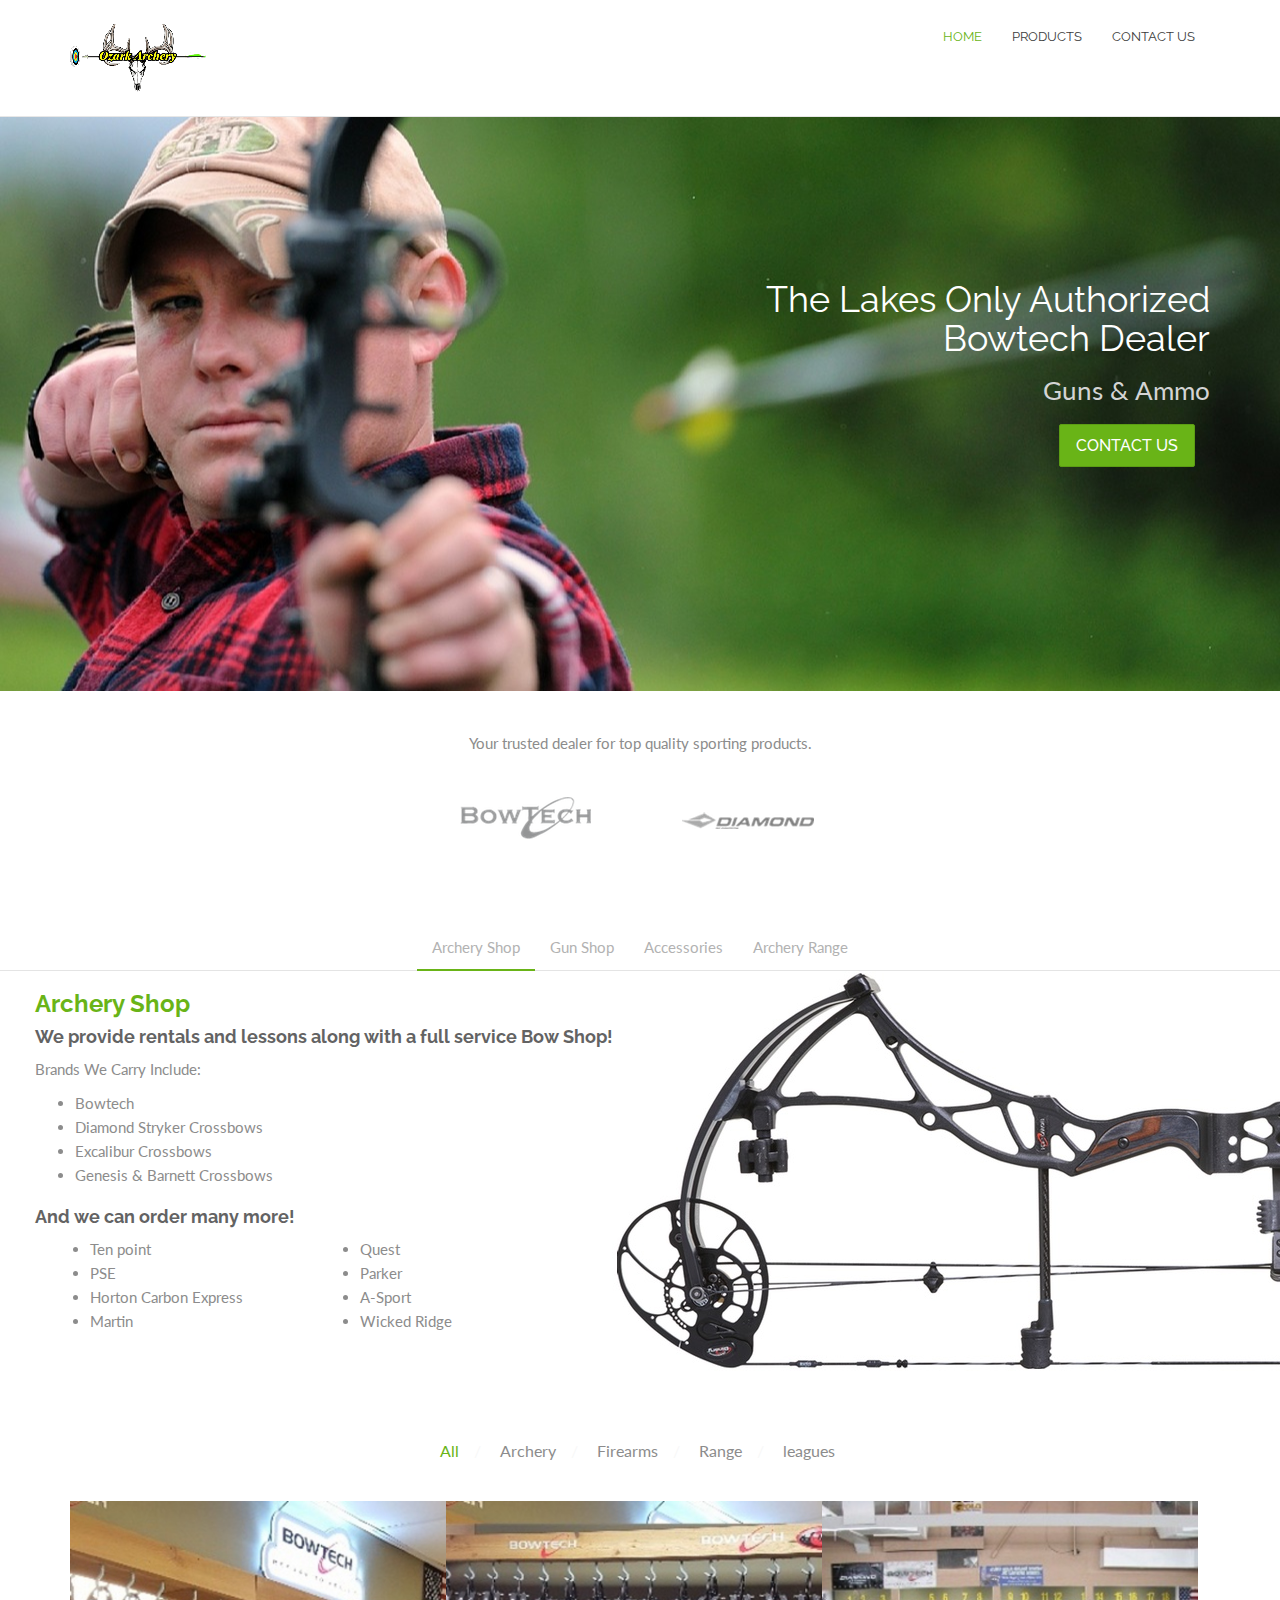
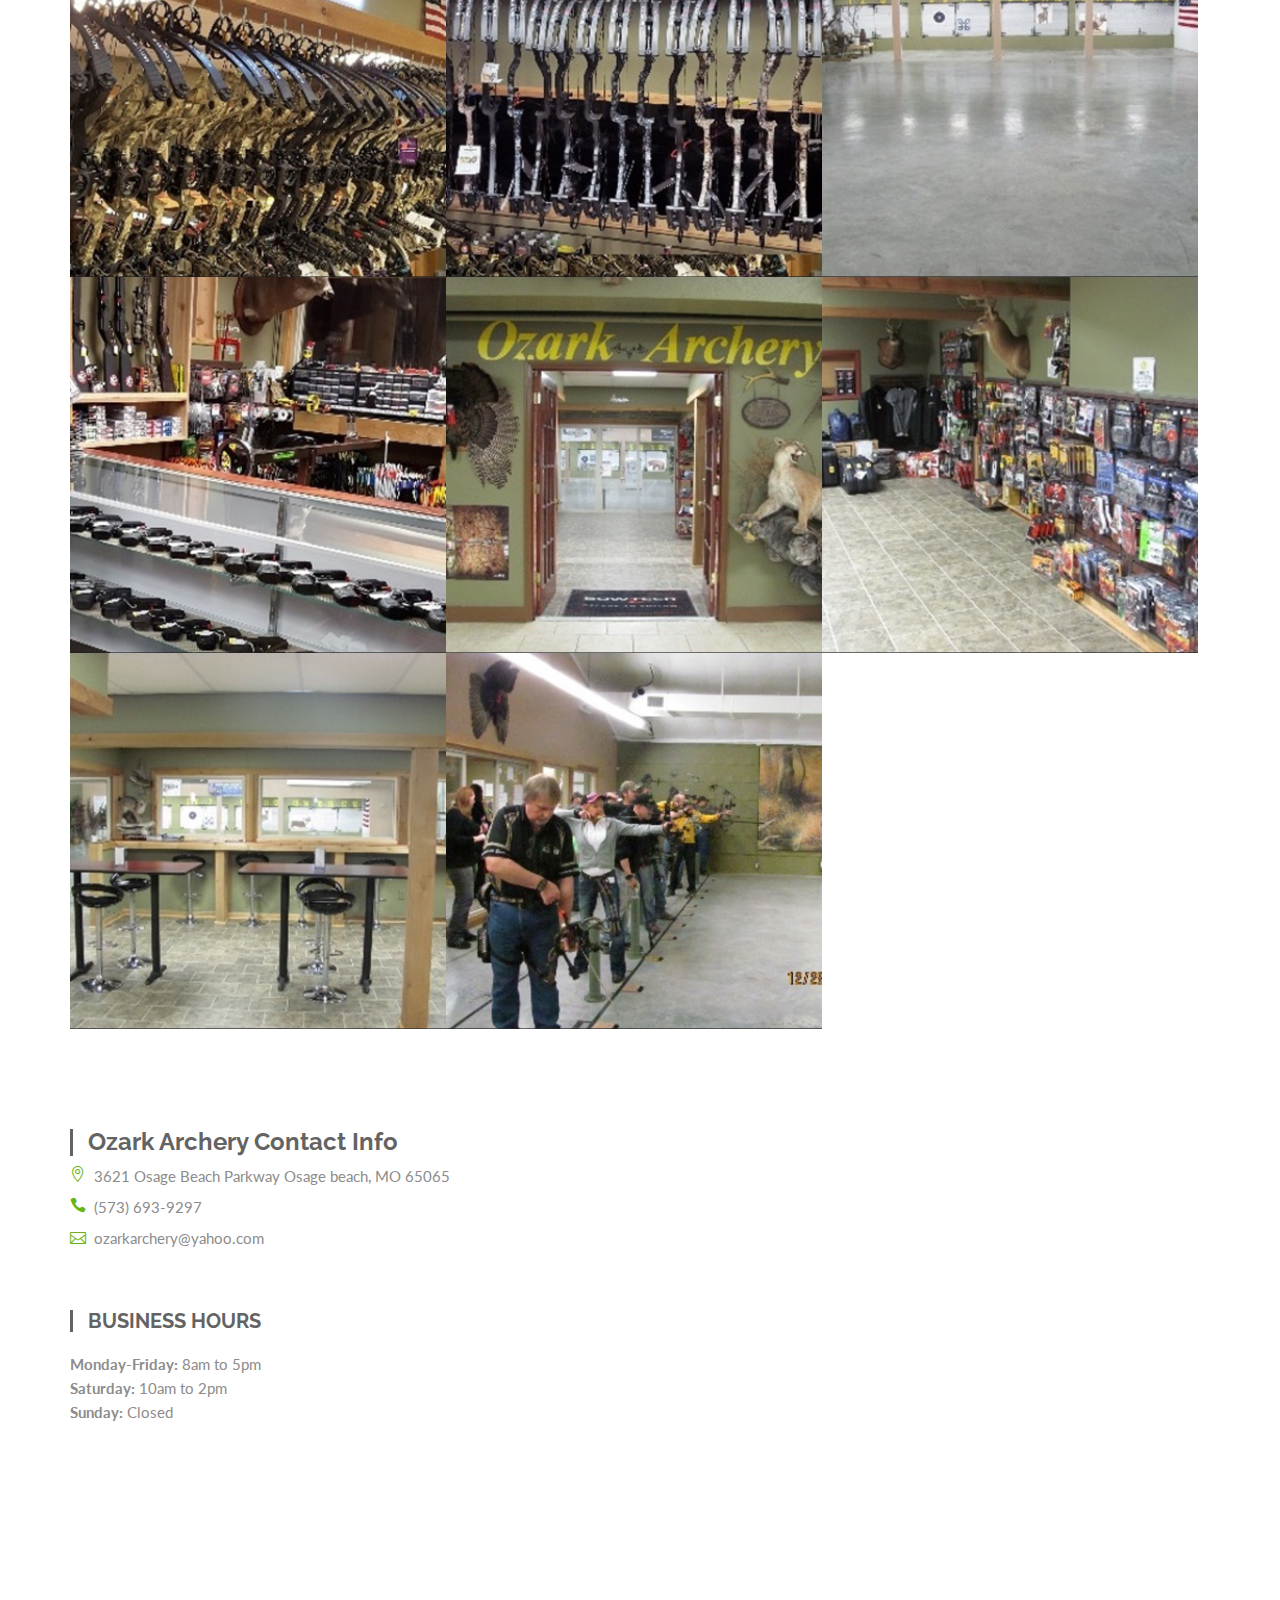
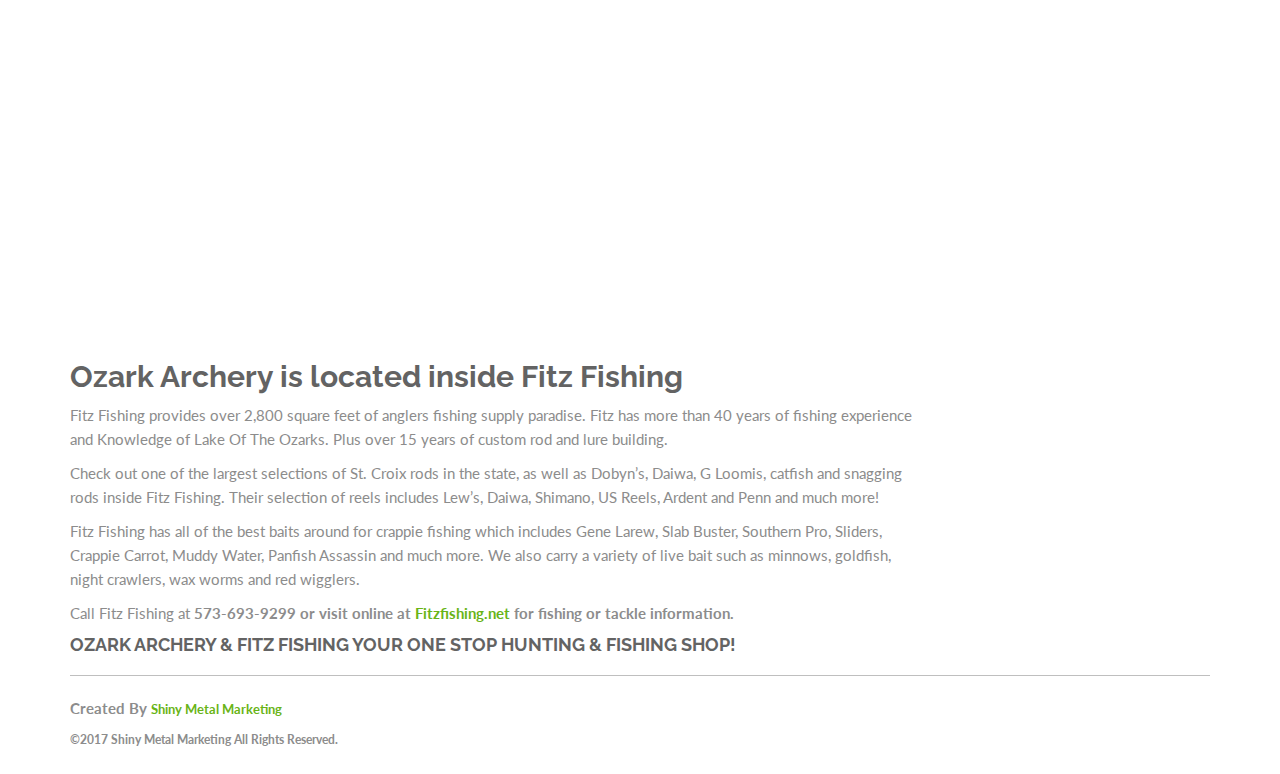
<file: index.html>
<!DOCTYPE html>
<html lang="en">

<head>
	<title>Ozark Archery</title>
	<meta charset="utf-8">
	<meta name="viewport" content="width=device-width, initial-scale=1.0">
	<meta name="description" content="Ozark Archery">
	<!-- CORE CSS -->
	<link href="css/bootstrap.css" rel="stylesheet" type="text/css">
	<link href="css/font-awesome.min.css" rel="stylesheet" type="text/css">
	<link href="css/elegant-icons.css" rel="stylesheet" type="text/css">
	<!-- THEME CSS -->
	<link href="css/main.css" rel="stylesheet" type="text/css">
	<link href="css/custom.css" rel="stylesheet" type="text/css">

	<!-- GOOGLE FONTS -->
	<link href='https://fonts.googleapis.com/css?family=Raleway:700,400,400italic,500' rel='stylesheet' type='text/css'>
	<link href='https://fonts.googleapis.com/css?family=Lato:400,400italic,700,300,300italic' rel='stylesheet' type='text/css'>
	<!-- FAVICONS -->
	<link rel="apple-touch-icon" sizes="144x144" href="ico/bravana144.png">
	<link rel="apple-touch-icon" sizes="114x114" href="ico/bravana114.png">
	<link rel="apple-touch-icon" sizes="72x72" href="ico/bravana72.png">
	<link rel="apple-touch-icon" href="ico/bravana57.png">
	<link rel="shortcut icon" href="ico/favicon.ico">
</head>

<body>
	<!-- WRAPPER -->
	<div id="wrapper">
		<!-- NAVBAR -->
		<nav class="navbar navbar-default navbar-fixed-top ">
			<div class="container">
				<button type="button" class="navbar-toggle collapsed" data-toggle="collapse" data-target="#main-nav-collapse">
					<span class="sr-only">Toggle Navigation</span>
					<i class="fa fa-bars"></i>
				</button>
				<a href="index.html" class="navbar-brand">
					<img src="images/ozarkarcherylogo.gif" alt="Ozark Archery Logo">
				</a>
				<div id="main-nav-collapse" class="collapse navbar-collapse">
					<ul class="nav navbar-nav main-navbar-nav">
						<li class="active"> <a href="#">HOME</a> </li>
						<li>
							<a href="#products">PRODUCTS</a></li>
						<li> <a href="#contact">CONTACT US</a> </li>
					</ul>
				</div>
				<!-- END MAIN NAVIGATION -->
			</div>
		</nav>
		<!-- END NAVBAR -->
		<!-- HERO UNIT -->
		<section class="hero-unit hero-fullwidth fullwidth-image hero-rotating-words">
			<div class="hero-content">
				<div class="container">
					<h2 class="heading">The Lakes Only Authorized <br>Bowtech Dealer</h2>
					<p id="rotating-words" class="rotating-words">Guns &amp; Ammo</p>
					<a href="#contact" id="header-button"class="btn btn-primary btn-lg">CONTACT US</a>
				</div>
			</div>
		</section>
		<!-- END HERO UNIT -->

		<section>
			<div class="container">
				<h2 class="sr-only">OUR CLIENTS</h2>
				<p class="text-center">Your trusted dealer for top quality sporting products.</p>
				<ul class="list-inline list-logo">
					<li>
						<a href="#"><img src="images/logos/bowtech_sm.png" alt="BowTech"></a>
					</li>
					<li>
						<a href="#"><img src="images/logos/diamond_sm.png" alt="logo"></a>
					</li>
				</ul>
			</div>
		</section>
		<!-- END CLIENTS -->


		<!-- CUSTOM TABS TOP -->
		<div id="products"class="container full-width">
		<div class="row custom-tabs-line tabs-line-bottom">
			<ul class="nav" role="tablist">
				<li class="active"><a href="#tab-top1" role="tab" data-toggle="tab">Archery Shop</a></li>
				<li><a href="#tab-top2" role="tab" data-toggle="tab">Gun Shop</a></li>
				<li><a href="#tab-top3" role="tab" data-toggle="tab">Accessories</a></li>
				<li><a href="#tab-top4" role="tab" data-toggle="tab">Archery Range</a></li>
			</ul>
		</div>
		<div class="row tab-content full-width">
			<div class="tab-pane fade in active" id="tab-top1">
				<div class="col-md-12">
				<h3 class="product-title">Archery Shop</h3>
				<h4>We provide rentals and lessons along with a full service Bow Shop!</h4>
				<p>Brands We Carry Include:</p>
					<ul >
					<li>Bowtech</li>
					<li>Diamond Stryker Crossbows</li>
					<li>Excalibur Crossbows</li>
					<li>Genesis &amp; Barnett Crossbows</li>
					</ul>
				</div>

					<div class="col-md-8"><h4>And we can order many more!</h4>
					<div class="col-xs-4">
					<ul>
						<li>Ten point</li>
						<li>PSE</li>
						<li>Horton Carbon Express</li>
						<li>Martin</li>
					</ul>
				</div>
				<div class="col-xs-4">
					<ul>
						<li>Quest</li>
						<li>Parker</li>
						<li>A-Sport</li>
						<li>Wicked Ridge</li>
					</ul>
					</div>
				</div>
				</div>

			<div class="tab-pane fade" id="tab-top2">
				<div class="transbox"></div>
				<div class=" col-sm-6 col-sm-offset-6">
				<h3 class="product-title">Gun Shop</h3>
				<h4>Check out our great selection of firearms and ammo!</h4>
				<p>Brands We Carry Include:</p>
				<ul id="gun_list">
					<li>Walther Arms</li>
					<li>Glock</li>
					<li>Smith &amp; Wesson</li>
					<li>Ruger</li>
					<li>SCCY</li>
					<li>Taurus</li>
					<li>Springfield Armory</li>
				</ul>
					<h4>And many more!</h4>
				</div>
			</div>
			<div class="tab-pane fade" id="tab-top3">
				<div class="transbox"></div>
				<div class=" col-sm-6 col-sm-offset-6">
				<h3 class="product-title">Archery &amp; Firearm Accessories</h3>
				<h4>We carry a great supply of outdoor sporting accessories.</h4>
				<p>Brands We Carry Include:</p>
				<div class="col-xs-6">
				<ul>
					<li>Rage</li>
					<li>Thunder Head</li>
					<li>G5</li>
					<li>Swhacker</li>
					<li>Muzzy</li>
					<li>Blood runners</li>
					<li>Carbon Express</li>
					<li>Beman</li>
					<li>Easton</li>
					<li>Gold Tip</li>
					<li>Victory</li>
				</ul>
			</div>
				<div class="col-xs-6">
				<ul>
					<li>Cajun archery</li>
					<li>NAP</li>
					<li>Trophy Ridge</li>
					<li>Tru Glo</li>
					<li>Black Gold</li>
					<li>Tinks</li>
					<li>Code Blue</li>
					<li>HS Strut</li>
					<li>True ball</li>
					<li>Hunting apparel</li>
				</ul>
			</div>
					<h4>And many more!</h4>
				</div>
			</div>
			<div class="tab-pane fade" id="tab-top4">
				<div class="transbox"></div>
				<div class=" col-sm-6 col-sm-offset-7 archery-range">
					<h3 class="product-title">Archery Range</h3>
					<h4>We provide rentals and lessons!</h4>
					<p>More About Our Range:</p>
					<ul class="product-list">
						<li>18 20 yard lanes</li>
						<li>1 30 yard lane</li>
						<li>Block Targets</li>
						<li>Paper Tuning &amp; Chronograph</li>
						<li>Lounge area for visitors</li>
					</ul>
					</div>
			</div>
		</div>
		<!-- END CUSTOM TABS TOP -->

		<!-- PRODUCT GRID -->
		<div class="page-content ">
			<div class="container">
				<p class="text-center lead"></p>
				<!-- ITEM FILTERS -->
				<ul class="list-inline portfolio-item-filters">
					<li><a class="active" href="#" data-filter="*">All</a></li>
					<li><a href="#" data-filter=".archery">Archery</a></li>
					<li><a href="#" data-filter=".gun">Firearms</a></li>
					<li><a href="#" data-filter=".range">Range</a></li>
					<li><a href="#" data-filter=".leagues">leagues</a></li>
				</ul>
				<!-- END ITEM FILTERS -->
				<!-- PORTFOLIO GRID -->
				<div class="isotope-wrapper">
					<div class="portfolio-isotope">
						<ul class="portfolio-3-cols">
							<li class="portfolio-item archery">
								<div class="portfolio-simple">
									<img src="images/product_images/bowtech_square.jpeg" class="img-responsive" alt="Bow Tech Bows">
									<div class="info">
										<h3 class="title">Bow Tech Bows</h3>
										<span>We carry a wide range of Bows and Accessories</span>

									</div>
								</div>
							</li>
							<li class="portfolio-item archery">
								<div class="portfolio-simple">
									<img src="images/product_images/diamond_square.jpeg" class="img-responsive" alt="Portfolio">
									<div class="info">
										<h3 class="title">Diamond Bows</h3>
										<span>We carry a wide range of Bows and Accessories</span>
									</div>
								</div>
							</li>
							<li class="portfolio-item range">
								<div class="portfolio-simple">
									<img src="images/product_images/range_square.jpeg" class="img-responsive" alt="Portfolio">
									<div class="info">
										<h3 class="title">Archery Range</h3>
										<span>19 lanes</span>

									</div>
								</div>
							</li>
							<li class="portfolio-item photography gun">
								<div class="portfolio-simple">
									<img src="images/product_images/gun_shop_square.jpeg" class="img-responsive" alt="Portfolio">
									<div class="info">
										<h3 class="title">Gun Shop</h3>
										<span>Guns &amp; Ammo</span>
									</div>
								</div>
							</li>
							<li class="portfolio-item design">
								<div class="portfolio-simple">
									<img src="images/product_images/entrance_square.jpeg" class="img-responsive" alt="Portfolio">
									<div class="info">
										<h3 class="title">Ozark Archery</h3>
										<span>Find us in Fitz Fishing</span>
									</div>
								</div>
							</li>
							<li class="portfolio-item photography gun archery">
								<div class="portfolio-simple">
									<img src="images/product_images/accessories_square.jpeg" class="img-responsive" alt="Portfolio">
									<div class="info">
										<h3 class="title">Archery &amp; Firearm Accessories</h3>
										<span></span>
									</div>
								</div>
							</li>
							<li class="portfolio-item photography range">
								<div class="portfolio-simple">
									<img src="images/product_images/range_lounge_square.jpeg" class="img-responsive" alt="Portfolio">
									<div class="info">
										<h3 class="title">Archery Range Lounge</h3>
										<span>Enjoy Watching Archers Practice On Our Range</span>
									</div>
								</div>
							</li>
							<li class="portfolio-item photography design leagues">
								<div class="portfolio-simple">
									<img src="images/product_images/leagues_square.jpeg" class="img-responsive" alt="Portfolio">
									<div class="info">
										<h3 class="title">Leagues</h3>
										<span>League Photos</span>
										<a href="leagues.html" class="btn btn-primary btn-sm">More Photos</a>
									</div>
								</div>
							</li>
						</ul>
					</div>
				</div>
				<!-- END PORTFOLIO GRID -->
			</div>
		</div>
		<!-- END PAGE CONTENT -->


		<div class="container" id="contact">
			<div class="row">
				<div class="col-md-9">
					<h2 class="heading-border-left">Ozark Archery Contact Info</h2>

				</div>

				<div class="col-md-8">
					<div class="sidebar">
						<div class="widget">
							<address class="contact-info">
								<p><i class="icon icon_pin_alt ico-styled text-primary"></i>3621 Osage Beach Parkway Osage beach, MO 65065</p>
								<p><i class="icon icon_phone ico-styled text-primary"></i>(573) 693-9297</p>
								<p><i class="icon icon_mail_alt ico-styled text-primary"></i> ozarkarchery@yahoo.com</p>
							</address>
						</div>
						<div class="widget">
							<h4 class="widget-title heading-border-left">BUSINESS HOURS</h4>
							<ul class="list-unstyled">
								<li><strong>Monday-Friday: </strong> 8am to 5pm</li>
								<li><strong>Saturday: </strong> 10am to 2pm</li>
								<li><strong>Sunday: </strong> Closed</li>
							</ul>
						</div>
					</div>
				</div>
				<div id="map">
					<iframe src="https://www.google.com/maps/embed?pb=!1m18!1m12!1m3!1d3136.8332602320443!2d-92.61397134927036!3d38.167314497151224!2m3!1f0!2f0!3f0!3m2!1i1024!2i768!4f13.1!3m3!1m2!1s0x87c4cf7bcbff6b23%3A0x8a99a3293afa3c81!2s3621+Osage+Beach+Pkwy%2C+Osage+Beach%2C+MO+65065!5e0!3m2!1sen!2sus!4v1495062878746" width="100%" height="450" frameborder="0" style="border:0" allowfullscreen></iframe>
				</div>
				<div class="col-md-9">
					<h2>Ozark Archery is located inside Fitz Fishing</h2>
					<p>Fitz Fishing provides over 2,800 square feet of anglers fishing supply paradise. Fitz has more than 40 years of fishing experience and Knowledge of Lake Of The Ozarks. Plus over 15 years of custom rod and lure building. </p>
					<p>Check out one of the largest selections of St. Croix rods in the state, as well as Dobyn’s, Daiwa, G Loomis, catfish and snagging rods inside Fitz Fishing.  Their selection of reels includes Lew’s, Daiwa, Shimano, US Reels, Ardent and Penn and much more!</p>
					<p>Fitz Fishing has all of the best baits around for crappie fishing which includes Gene Larew, Slab Buster, Southern Pro, Sliders, Crappie Carrot, Muddy Water, Panfish Assassin and much more. We also carry a variety of live bait such as minnows, goldfish, night crawlers, wax worms and red wigglers.  </p>
					<p>Call Fitz Fishing at <strong>573-693-9299<strong> or visit online at <a href="http://fitzfishing.net" target="_blank">Fitzfishing.net</a> for fishing or tackle information.</p>
					<h4>OZARK ARCHERY & FITZ FISHING   YOUR ONE STOP HUNTING & FISHING SHOP!</h4>
				</div>
			</div>
		</div>

		<!-- FOOTER -->
		<footer class="footer-newsletter">
			<div class="container">
				<div class="footer-bottom">
					<div class="left">
						<p>Created By <a href="http://www.shinymetalmarketing.com" alt="shinymetalmarketing.com"><span>Shiny Metal Marketing<span></a></p>
						<p class="copyright-text">&copy;2017 Shiny Metal Marketing All Rights Reserved.</p>
					</div>

				</div>
			</div>
		</footer>
		<!-- END FOOTER -->
		<div class="back-to-top">
			<a href="#top"><i class="fa fa-chevron-up"></i></a>
		</div>
	</div>
	<!-- END WRAPPER -->
	<!-- JAVASCRIPT -->

	<script src="js/jquery-2.1.1.min.js"></script>
	<script src="js/bootstrap.min.js"></script>
	<script src="js/plugins/easing/jquery.easing.min.js"></script>
	<script src="js/plugins/isotope/isotope.pkgd.min.js"></script>
	<script src="js/plugins/imagesloaded/imagesloaded.pkgd.min.js"></script>
	<script src="js/plugins/morphext/morphext.min.js"></script>
	<script src="js/plugins/owl-carousel/owl.carousel.min.js"></script>
	<script src="js/bravana.js"></script>
	<script src="js/custom.js"></script>

</body>

</html>
</file>
<file: css/elegant-icons.css>
@font-face {
	font-family: 'ElegantIcons';
	src:url('../fonts/ElegantIcons.eot');
	src:url('../fonts/ElegantIcons.eot?#iefix') format('embedded-opentype'),
		url('../fonts/ElegantIcons.woff') format('woff'),
		url('../fonts/ElegantIcons.ttf') format('truetype'),
		url('../fonts/ElegantIcons.svg#ElegantIcons') format('svg');
	font-weight: normal;
	font-style: normal;
}

/* Use the following CSS code if you want to use data attributes for inserting your icons */
[data-icon]:before {
	font-family: 'ElegantIcons';
	content: attr(data-icon);
	speak: none;
	font-weight: normal;
	font-variant: normal;
	text-transform: none;
	line-height: 1;
	-webkit-font-smoothing: antialiased;
	-moz-osx-font-smoothing: grayscale;
}

/* Use the following CSS code if you want to have a class per icon */
/*
Instead of a list of all class selectors,
you can use the generic selector below, but it's slower:
[class*="your-class-prefix"] {
*/
.arrow_up, .arrow_down, .arrow_left, .arrow_right, .arrow_left-up, .arrow_right-up, .arrow_right-down, .arrow_left-down, .arrow-up-down, .arrow_up-down_alt, .arrow_left-right_alt, .arrow_left-right, .arrow_expand_alt2, .arrow_expand_alt, .arrow_condense, .arrow_expand, .arrow_move, .arrow_carrot-up, .arrow_carrot-down, .arrow_carrot-left, .arrow_carrot-right, .arrow_carrot-2up, .arrow_carrot-2down, .arrow_carrot-2left, .arrow_carrot-2right, .arrow_carrot-up_alt2, .arrow_carrot-down_alt2, .arrow_carrot-left_alt2, .arrow_carrot-right_alt2, .arrow_carrot-2up_alt2, .arrow_carrot-2down_alt2, .arrow_carrot-2left_alt2, .arrow_carrot-2right_alt2, .arrow_triangle-up, .arrow_triangle-down, .arrow_triangle-left, .arrow_triangle-right, .arrow_triangle-up_alt2, .arrow_triangle-down_alt2, .arrow_triangle-left_alt2, .arrow_triangle-right_alt2, .arrow_back, .icon_minus-06, .icon_plus, .icon_close, .icon_check, .icon_minus_alt2, .icon_plus_alt2, .icon_close_alt2, .icon_check_alt2, .icon_zoom-out_alt, .icon_zoom-in_alt, .icon_search, .icon_box-empty, .icon_box-selected, .icon_minus-box, .icon_plus-box, .icon_box-checked, .icon_circle-empty, .icon_circle-slelected, .icon_stop_alt2, .icon_stop, .icon_pause_alt2, .icon_pause, .icon_menu, .icon_menu-square_alt2, .icon_menu-circle_alt2, .icon_ul, .icon_ol, .icon_adjust-horiz, .icon_adjust-vert, .icon_document_alt, .icon_documents_alt, .icon_pencil, .icon_pencil-edit_alt, .icon_pencil-edit, .icon_folder-alt, .icon_folder-open_alt, .icon_folder-add_alt, .icon_info_alt, .icon_error-oct_alt, .icon_error-circle_alt, .icon_error-triangle_alt, .icon_question_alt2, .icon_question, .icon_comment_alt, .icon_chat_alt, .icon_vol-mute_alt, .icon_volume-low_alt, .icon_volume-high_alt, .icon_quotations, .icon_quotations_alt2, .icon_clock_alt, .icon_lock_alt, .icon_lock-open_alt, .icon_key_alt, .icon_cloud_alt, .icon_cloud-upload_alt, .icon_cloud-download_alt, .icon_image, .icon_images, .icon_lightbulb_alt, .icon_gift_alt, .icon_house_alt, .icon_genius, .icon_mobile, .icon_tablet, .icon_laptop, .icon_desktop, .icon_camera_alt, .icon_mail_alt, .icon_cone_alt, .icon_ribbon_alt, .icon_bag_alt, .icon_creditcard, .icon_cart_alt, .icon_paperclip, .icon_tag_alt, .icon_tags_alt, .icon_trash_alt, .icon_cursor_alt, .icon_mic_alt, .icon_compass_alt, .icon_pin_alt, .icon_pushpin_alt, .icon_map_alt, .icon_drawer_alt, .icon_toolbox_alt, .icon_book_alt, .icon_calendar, .icon_film, .icon_table, .icon_contacts_alt, .icon_headphones, .icon_lifesaver, .icon_piechart, .icon_refresh, .icon_link_alt, .icon_link, .icon_loading, .icon_blocked, .icon_archive_alt, .icon_heart_alt, .icon_star_alt, .icon_star-half_alt, .icon_star, .icon_star-half, .icon_tools, .icon_tool, .icon_cog, .icon_cogs, .arrow_up_alt, .arrow_down_alt, .arrow_left_alt, .arrow_right_alt, .arrow_left-up_alt, .arrow_right-up_alt, .arrow_right-down_alt, .arrow_left-down_alt, .arrow_condense_alt, .arrow_expand_alt3, .arrow_carrot_up_alt, .arrow_carrot-down_alt, .arrow_carrot-left_alt, .arrow_carrot-right_alt, .arrow_carrot-2up_alt, .arrow_carrot-2dwnn_alt, .arrow_carrot-2left_alt, .arrow_carrot-2right_alt, .arrow_triangle-up_alt, .arrow_triangle-down_alt, .arrow_triangle-left_alt, .arrow_triangle-right_alt, .icon_minus_alt, .icon_plus_alt, .icon_close_alt, .icon_check_alt, .icon_zoom-out, .icon_zoom-in, .icon_stop_alt, .icon_menu-square_alt, .icon_menu-circle_alt, .icon_document, .icon_documents, .icon_pencil_alt, .icon_folder, .icon_folder-open, .icon_folder-add, .icon_folder_upload, .icon_folder_download, .icon_info, .icon_error-circle, .icon_error-oct, .icon_error-triangle, .icon_question_alt, .icon_comment, .icon_chat, .icon_vol-mute, .icon_volume-low, .icon_volume-high, .icon_quotations_alt, .icon_clock, .icon_lock, .icon_lock-open, .icon_key, .icon_cloud, .icon_cloud-upload, .icon_cloud-download, .icon_lightbulb, .icon_gift, .icon_house, .icon_camera, .icon_mail, .icon_cone, .icon_ribbon, .icon_bag, .icon_cart, .icon_tag, .icon_tags, .icon_trash, .icon_cursor, .icon_mic, .icon_compass, .icon_pin, .icon_pushpin, .icon_map, .icon_drawer, .icon_toolbox, .icon_book, .icon_contacts, .icon_archive, .icon_heart, .icon_profile, .icon_group, .icon_grid-2x2, .icon_grid-3x3, .icon_music, .icon_pause_alt, .icon_phone, .icon_upload, .icon_download, .social_facebook, .social_twitter, .social_pinterest, .social_googleplus, .social_tumblr, .social_tumbleupon, .social_wordpress, .social_instagram, .social_dribbble, .social_vimeo, .social_linkedin, .social_rss, .social_deviantart, .social_share, .social_myspace, .social_skype, .social_youtube, .social_picassa, .social_googledrive, .social_flickr, .social_blogger, .social_spotify, .social_delicious, .social_facebook_circle, .social_twitter_circle, .social_pinterest_circle, .social_googleplus_circle, .social_tumblr_circle, .social_stumbleupon_circle, .social_wordpress_circle, .social_instagram_circle, .social_dribbble_circle, .social_vimeo_circle, .social_linkedin_circle, .social_rss_circle, .social_deviantart_circle, .social_share_circle, .social_myspace_circle, .social_skype_circle, .social_youtube_circle, .social_picassa_circle, .social_googledrive_alt2, .social_flickr_circle, .social_blogger_circle, .social_spotify_circle, .social_delicious_circle, .social_facebook_square, .social_twitter_square, .social_pinterest_square, .social_googleplus_square, .social_tumblr_square, .social_stumbleupon_square, .social_wordpress_square, .social_instagram_square, .social_dribbble_square, .social_vimeo_square, .social_linkedin_square, .social_rss_square, .social_deviantart_square, .social_share_square, .social_myspace_square, .social_skype_square, .social_youtube_square, .social_picassa_square, .social_googledrive_square, .social_flickr_square, .social_blogger_square, .social_spotify_square, .social_delicious_square, .icon_printer, .icon_calulator, .icon_building, .icon_floppy, .icon_drive, .icon_search-2, .icon_id, .icon_id-2, .icon_puzzle, .icon_like, .icon_dislike, .icon_mug, .icon_currency, .icon_wallet, .icon_pens, .icon_easel, .icon_flowchart, .icon_datareport, .icon_briefcase, .icon_shield, .icon_percent, .icon_globe, .icon_globe-2, .icon_target, .icon_hourglass, .icon_balance, .icon_rook, .icon_printer-alt, .icon_calculator_alt, .icon_building_alt, .icon_floppy_alt, .icon_drive_alt, .icon_search_alt, .icon_id_alt, .icon_id-2_alt, .icon_puzzle_alt, .icon_like_alt, .icon_dislike_alt, .icon_mug_alt, .icon_currency_alt, .icon_wallet_alt, .icon_pens_alt, .icon_easel_alt, .icon_flowchart_alt, .icon_datareport_alt, .icon_briefcase_alt, .icon_shield_alt, .icon_percent_alt, .icon_globe_alt, .icon_clipboard {
	font-family: 'ElegantIcons';
	speak: none;
	font-style: normal;
	font-weight: normal;
	font-variant: normal;
	text-transform: none;
	line-height: 1;
	-webkit-font-smoothing: antialiased;
}
.arrow_up:before {
	content: "\21";
}
.arrow_down:before {
	content: "\22";
}
.arrow_left:before {
	content: "\23";
}
.arrow_right:before {
	content: "\24";
}
.arrow_left-up:before {
	content: "\25";
}
.arrow_right-up:before {
	content: "\26";
}
.arrow_right-down:before {
	content: "\27";
}
.arrow_left-down:before {
	content: "\28";
}
.arrow-up-down:before {
	content: "\29";
}
.arrow_up-down_alt:before {
	content: "\2a";
}
.arrow_left-right_alt:before {
	content: "\2b";
}
.arrow_left-right:before {
	content: "\2c";
}
.arrow_expand_alt2:before {
	content: "\2d";
}
.arrow_expand_alt:before {
	content: "\2e";
}
.arrow_condense:before {
	content: "\2f";
}
.arrow_expand:before {
	content: "\30";
}
.arrow_move:before {
	content: "\31";
}
.arrow_carrot-up:before {
	content: "\32";
}
.arrow_carrot-down:before {
	content: "\33";
}
.arrow_carrot-left:before {
	content: "\34";
}
.arrow_carrot-right:before {
	content: "\35";
}
.arrow_carrot-2up:before {
	content: "\36";
}
.arrow_carrot-2down:before {
	content: "\37";
}
.arrow_carrot-2left:before {
	content: "\38";
}
.arrow_carrot-2right:before {
	content: "\39";
}
.arrow_carrot-up_alt2:before {
	content: "\3a";
}
.arrow_carrot-down_alt2:before {
	content: "\3b";
}
.arrow_carrot-left_alt2:before {
	content: "\3c";
}
.arrow_carrot-right_alt2:before {
	content: "\3d";
}
.arrow_carrot-2up_alt2:before {
	content: "\3e";
}
.arrow_carrot-2down_alt2:before {
	content: "\3f";
}
.arrow_carrot-2left_alt2:before {
	content: "\40";
}
.arrow_carrot-2right_alt2:before {
	content: "\41";
}
.arrow_triangle-up:before {
	content: "\42";
}
.arrow_triangle-down:before {
	content: "\43";
}
.arrow_triangle-left:before {
	content: "\44";
}
.arrow_triangle-right:before {
	content: "\45";
}
.arrow_triangle-up_alt2:before {
	content: "\46";
}
.arrow_triangle-down_alt2:before {
	content: "\47";
}
.arrow_triangle-left_alt2:before {
	content: "\48";
}
.arrow_triangle-right_alt2:before {
	content: "\49";
}
.arrow_back:before {
	content: "\4a";
}
.icon_minus-06:before {
	content: "\4b";
}
.icon_plus:before {
	content: "\4c";
}
.icon_close:before {
	content: "\4d";
}
.icon_check:before {
	content: "\4e";
}
.icon_minus_alt2:before {
	content: "\4f";
}
.icon_plus_alt2:before {
	content: "\50";
}
.icon_close_alt2:before {
	content: "\51";
}
.icon_check_alt2:before {
	content: "\52";
}
.icon_zoom-out_alt:before {
	content: "\53";
}
.icon_zoom-in_alt:before {
	content: "\54";
}
.icon_search:before {
	content: "\55";
}
.icon_box-empty:before {
	content: "\56";
}
.icon_box-selected:before {
	content: "\57";
}
.icon_minus-box:before {
	content: "\58";
}
.icon_plus-box:before {
	content: "\59";
}
.icon_box-checked:before {
	content: "\5a";
}
.icon_circle-empty:before {
	content: "\5b";
}
.icon_circle-slelected:before {
	content: "\5c";
}
.icon_stop_alt2:before {
	content: "\5d";
}
.icon_stop:before {
	content: "\5e";
}
.icon_pause_alt2:before {
	content: "\5f";
}
.icon_pause:before {
	content: "\60";
}
.icon_menu:before {
	content: "\61";
}
.icon_menu-square_alt2:before {
	content: "\62";
}
.icon_menu-circle_alt2:before {
	content: "\63";
}
.icon_ul:before {
	content: "\64";
}
.icon_ol:before {
	content: "\65";
}
.icon_adjust-horiz:before {
	content: "\66";
}
.icon_adjust-vert:before {
	content: "\67";
}
.icon_document_alt:before {
	content: "\68";
}
.icon_documents_alt:before {
	content: "\69";
}
.icon_pencil:before {
	content: "\6a";
}
.icon_pencil-edit_alt:before {
	content: "\6b";
}
.icon_pencil-edit:before {
	content: "\6c";
}
.icon_folder-alt:before {
	content: "\6d";
}
.icon_folder-open_alt:before {
	content: "\6e";
}
.icon_folder-add_alt:before {
	content: "\6f";
}
.icon_info_alt:before {
	content: "\70";
}
.icon_error-oct_alt:before {
	content: "\71";
}
.icon_error-circle_alt:before {
	content: "\72";
}
.icon_error-triangle_alt:before {
	content: "\73";
}
.icon_question_alt2:before {
	content: "\74";
}
.icon_question:before {
	content: "\75";
}
.icon_comment_alt:before {
	content: "\76";
}
.icon_chat_alt:before {
	content: "\77";
}
.icon_vol-mute_alt:before {
	content: "\78";
}
.icon_volume-low_alt:before {
	content: "\79";
}
.icon_volume-high_alt:before {
	content: "\7a";
}
.icon_quotations:before {
	content: "\7b";
}
.icon_quotations_alt2:before {
	content: "\7c";
}
.icon_clock_alt:before {
	content: "\7d";
}
.icon_lock_alt:before {
	content: "\7e";
}
.icon_lock-open_alt:before {
	content: "\e000";
}
.icon_key_alt:before {
	content: "\e001";
}
.icon_cloud_alt:before {
	content: "\e002";
}
.icon_cloud-upload_alt:before {
	content: "\e003";
}
.icon_cloud-download_alt:before {
	content: "\e004";
}
.icon_image:before {
	content: "\e005";
}
.icon_images:before {
	content: "\e006";
}
.icon_lightbulb_alt:before {
	content: "\e007";
}
.icon_gift_alt:before {
	content: "\e008";
}
.icon_house_alt:before {
	content: "\e009";
}
.icon_genius:before {
	content: "\e00a";
}
.icon_mobile:before {
	content: "\e00b";
}
.icon_tablet:before {
	content: "\e00c";
}
.icon_laptop:before {
	content: "\e00d";
}
.icon_desktop:before {
	content: "\e00e";
}
.icon_camera_alt:before {
	content: "\e00f";
}
.icon_mail_alt:before {
	content: "\e010";
}
.icon_cone_alt:before {
	content: "\e011";
}
.icon_ribbon_alt:before {
	content: "\e012";
}
.icon_bag_alt:before {
	content: "\e013";
}
.icon_creditcard:before {
	content: "\e014";
}
.icon_cart_alt:before {
	content: "\e015";
}
.icon_paperclip:before {
	content: "\e016";
}
.icon_tag_alt:before {
	content: "\e017";
}
.icon_tags_alt:before {
	content: "\e018";
}
.icon_trash_alt:before {
	content: "\e019";
}
.icon_cursor_alt:before {
	content: "\e01a";
}
.icon_mic_alt:before {
	content: "\e01b";
}
.icon_compass_alt:before {
	content: "\e01c";
}
.icon_pin_alt:before {
	content: "\e01d";
}
.icon_pushpin_alt:before {
	content: "\e01e";
}
.icon_map_alt:before {
	content: "\e01f";
}
.icon_drawer_alt:before {
	content: "\e020";
}
.icon_toolbox_alt:before {
	content: "\e021";
}
.icon_book_alt:before {
	content: "\e022";
}
.icon_calendar:before {
	content: "\e023";
}
.icon_film:before {
	content: "\e024";
}
.icon_table:before {
	content: "\e025";
}
.icon_contacts_alt:before {
	content: "\e026";
}
.icon_headphones:before {
	content: "\e027";
}
.icon_lifesaver:before {
	content: "\e028";
}
.icon_piechart:before {
	content: "\e029";
}
.icon_refresh:before {
	content: "\e02a";
}
.icon_link_alt:before {
	content: "\e02b";
}
.icon_link:before {
	content: "\e02c";
}
.icon_loading:before {
	content: "\e02d";
}
.icon_blocked:before {
	content: "\e02e";
}
.icon_archive_alt:before {
	content: "\e02f";
}
.icon_heart_alt:before {
	content: "\e030";
}
.icon_star_alt:before {
	content: "\e031";
}
.icon_star-half_alt:before {
	content: "\e032";
}
.icon_star:before {
	content: "\e033";
}
.icon_star-half:before {
	content: "\e034";
}
.icon_tools:before {
	content: "\e035";
}
.icon_tool:before {
	content: "\e036";
}
.icon_cog:before {
	content: "\e037";
}
.icon_cogs:before {
	content: "\e038";
}
.arrow_up_alt:before {
	content: "\e039";
}
.arrow_down_alt:before {
	content: "\e03a";
}
.arrow_left_alt:before {
	content: "\e03b";
}
.arrow_right_alt:before {
	content: "\e03c";
}
.arrow_left-up_alt:before {
	content: "\e03d";
}
.arrow_right-up_alt:before {
	content: "\e03e";
}
.arrow_right-down_alt:before {
	content: "\e03f";
}
.arrow_left-down_alt:before {
	content: "\e040";
}
.arrow_condense_alt:before {
	content: "\e041";
}
.arrow_expand_alt3:before {
	content: "\e042";
}
.arrow_carrot_up_alt:before {
	content: "\e043";
}
.arrow_carrot-down_alt:before {
	content: "\e044";
}
.arrow_carrot-left_alt:before {
	content: "\e045";
}
.arrow_carrot-right_alt:before {
	content: "\e046";
}
.arrow_carrot-2up_alt:before {
	content: "\e047";
}
.arrow_carrot-2dwnn_alt:before {
	content: "\e048";
}
.arrow_carrot-2left_alt:before {
	content: "\e049";
}
.arrow_carrot-2right_alt:before {
	content: "\e04a";
}
.arrow_triangle-up_alt:before {
	content: "\e04b";
}
.arrow_triangle-down_alt:before {
	content: "\e04c";
}
.arrow_triangle-left_alt:before {
	content: "\e04d";
}
.arrow_triangle-right_alt:before {
	content: "\e04e";
}
.icon_minus_alt:before {
	content: "\e04f";
}
.icon_plus_alt:before {
	content: "\e050";
}
.icon_close_alt:before {
	content: "\e051";
}
.icon_check_alt:before {
	content: "\e052";
}
.icon_zoom-out:before {
	content: "\e053";
}
.icon_zoom-in:before {
	content: "\e054";
}
.icon_stop_alt:before {
	content: "\e055";
}
.icon_menu-square_alt:before {
	content: "\e056";
}
.icon_menu-circle_alt:before {
	content: "\e057";
}
.icon_document:before {
	content: "\e058";
}
.icon_documents:before {
	content: "\e059";
}
.icon_pencil_alt:before {
	content: "\e05a";
}
.icon_folder:before {
	content: "\e05b";
}
.icon_folder-open:before {
	content: "\e05c";
}
.icon_folder-add:before {
	content: "\e05d";
}
.icon_folder_upload:before {
	content: "\e05e";
}
.icon_folder_download:before {
	content: "\e05f";
}
.icon_info:before {
	content: "\e060";
}
.icon_error-circle:before {
	content: "\e061";
}
.icon_error-oct:before {
	content: "\e062";
}
.icon_error-triangle:before {
	content: "\e063";
}
.icon_question_alt:before {
	content: "\e064";
}
.icon_comment:before {
	content: "\e065";
}
.icon_chat:before {
	content: "\e066";
}
.icon_vol-mute:before {
	content: "\e067";
}
.icon_volume-low:before {
	content: "\e068";
}
.icon_volume-high:before {
	content: "\e069";
}
.icon_quotations_alt:before {
	content: "\e06a";
}
.icon_clock:before {
	content: "\e06b";
}
.icon_lock:before {
	content: "\e06c";
}
.icon_lock-open:before {
	content: "\e06d";
}
.icon_key:before {
	content: "\e06e";
}
.icon_cloud:before {
	content: "\e06f";
}
.icon_cloud-upload:before {
	content: "\e070";
}
.icon_cloud-download:before {
	content: "\e071";
}
.icon_lightbulb:before {
	content: "\e072";
}
.icon_gift:before {
	content: "\e073";
}
.icon_house:before {
	content: "\e074";
}
.icon_camera:before {
	content: "\e075";
}
.icon_mail:before {
	content: "\e076";
}
.icon_cone:before {
	content: "\e077";
}
.icon_ribbon:before {
	content: "\e078";
}
.icon_bag:before {
	content: "\e079";
}
.icon_cart:before {
	content: "\e07a";
}
.icon_tag:before {
	content: "\e07b";
}
.icon_tags:before {
	content: "\e07c";
}
.icon_trash:before {
	content: "\e07d";
}
.icon_cursor:before {
	content: "\e07e";
}
.icon_mic:before {
	content: "\e07f";
}
.icon_compass:before {
	content: "\e080";
}
.icon_pin:before {
	content: "\e081";
}
.icon_pushpin:before {
	content: "\e082";
}
.icon_map:before {
	content: "\e083";
}
.icon_drawer:before {
	content: "\e084";
}
.icon_toolbox:before {
	content: "\e085";
}
.icon_book:before {
	content: "\e086";
}
.icon_contacts:before {
	content: "\e087";
}
.icon_archive:before {
	content: "\e088";
}
.icon_heart:before {
	content: "\e089";
}
.icon_profile:before {
	content: "\e08a";
}
.icon_group:before {
	content: "\e08b";
}
.icon_grid-2x2:before {
	content: "\e08c";
}
.icon_grid-3x3:before {
	content: "\e08d";
}
.icon_music:before {
	content: "\e08e";
}
.icon_pause_alt:before {
	content: "\e08f";
}
.icon_phone:before {
	content: "\e090";
}
.icon_upload:before {
	content: "\e091";
}
.icon_download:before {
	content: "\e092";
}
.social_facebook:before {
	content: "\e093";
}
.social_twitter:before {
	content: "\e094";
}
.social_pinterest:before {
	content: "\e095";
}
.social_googleplus:before {
	content: "\e096";
}
.social_tumblr:before {
	content: "\e097";
}
.social_tumbleupon:before {
	content: "\e098";
}
.social_wordpress:before {
	content: "\e099";
}
.social_instagram:before {
	content: "\e09a";
}
.social_dribbble:before {
	content: "\e09b";
}
.social_vimeo:before {
	content: "\e09c";
}
.social_linkedin:before {
	content: "\e09d";
}
.social_rss:before {
	content: "\e09e";
}
.social_deviantart:before {
	content: "\e09f";
}
.social_share:before {
	content: "\e0a0";
}
.social_myspace:before {
	content: "\e0a1";
}
.social_skype:before {
	content: "\e0a2";
}
.social_youtube:before {
	content: "\e0a3";
}
.social_picassa:before {
	content: "\e0a4";
}
.social_googledrive:before {
	content: "\e0a5";
}
.social_flickr:before {
	content: "\e0a6";
}
.social_blogger:before {
	content: "\e0a7";
}
.social_spotify:before {
	content: "\e0a8";
}
.social_delicious:before {
	content: "\e0a9";
}
.social_facebook_circle:before {
	content: "\e0aa";
}
.social_twitter_circle:before {
	content: "\e0ab";
}
.social_pinterest_circle:before {
	content: "\e0ac";
}
.social_googleplus_circle:before {
	content: "\e0ad";
}
.social_tumblr_circle:before {
	content: "\e0ae";
}
.social_stumbleupon_circle:before {
	content: "\e0af";
}
.social_wordpress_circle:before {
	content: "\e0b0";
}
.social_instagram_circle:before {
	content: "\e0b1";
}
.social_dribbble_circle:before {
	content: "\e0b2";
}
.social_vimeo_circle:before {
	content: "\e0b3";
}
.social_linkedin_circle:before {
	content: "\e0b4";
}
.social_rss_circle:before {
	content: "\e0b5";
}
.social_deviantart_circle:before {
	content: "\e0b6";
}
.social_share_circle:before {
	content: "\e0b7";
}
.social_myspace_circle:before {
	content: "\e0b8";
}
.social_skype_circle:before {
	content: "\e0b9";
}
.social_youtube_circle:before {
	content: "\e0ba";
}
.social_picassa_circle:before {
	content: "\e0bb";
}
.social_googledrive_alt2:before {
	content: "\e0bc";
}
.social_flickr_circle:before {
	content: "\e0bd";
}
.social_blogger_circle:before {
	content: "\e0be";
}
.social_spotify_circle:before {
	content: "\e0bf";
}
.social_delicious_circle:before {
	content: "\e0c0";
}
.social_facebook_square:before {
	content: "\e0c1";
}
.social_twitter_square:before {
	content: "\e0c2";
}
.social_pinterest_square:before {
	content: "\e0c3";
}
.social_googleplus_square:before {
	content: "\e0c4";
}
.social_tumblr_square:before {
	content: "\e0c5";
}
.social_stumbleupon_square:before {
	content: "\e0c6";
}
.social_wordpress_square:before {
	content: "\e0c7";
}
.social_instagram_square:before {
	content: "\e0c8";
}
.social_dribbble_square:before {
	content: "\e0c9";
}
.social_vimeo_square:before {
	content: "\e0ca";
}
.social_linkedin_square:before {
	content: "\e0cb";
}
.social_rss_square:before {
	content: "\e0cc";
}
.social_deviantart_square:before {
	content: "\e0cd";
}
.social_share_square:before {
	content: "\e0ce";
}
.social_myspace_square:before {
	content: "\e0cf";
}
.social_skype_square:before {
	content: "\e0d0";
}
.social_youtube_square:before {
	content: "\e0d1";
}
.social_picassa_square:before {
	content: "\e0d2";
}
.social_googledrive_square:before {
	content: "\e0d3";
}
.social_flickr_square:before {
	content: "\e0d4";
}
.social_blogger_square:before {
	content: "\e0d5";
}
.social_spotify_square:before {
	content: "\e0d6";
}
.social_delicious_square:before {
	content: "\e0d7";
}
.icon_printer:before {
	content: "\e103";
}
.icon_calulator:before {
	content: "\e0ee";
}
.icon_building:before {
	content: "\e0ef";
}
.icon_floppy:before {
	content: "\e0e8";
}
.icon_drive:before {
	content: "\e0ea";
}
.icon_search-2:before {
	content: "\e101";
}
.icon_id:before {
	content: "\e107";
}
.icon_id-2:before {
	content: "\e108";
}
.icon_puzzle:before {
	content: "\e102";
}
.icon_like:before {
	content: "\e106";
}
.icon_dislike:before {
	content: "\e0eb";
}
.icon_mug:before {
	content: "\e105";
}
.icon_currency:before {
	content: "\e0ed";
}
.icon_wallet:before {
	content: "\e100";
}
.icon_pens:before {
	content: "\e104";
}
.icon_easel:before {
	content: "\e0e9";
}
.icon_flowchart:before {
	content: "\e109";
}
.icon_datareport:before {
	content: "\e0ec";
}
.icon_briefcase:before {
	content: "\e0fe";
}
.icon_shield:before {
	content: "\e0f6";
}
.icon_percent:before {
	content: "\e0fb";
}
.icon_globe:before {
	content: "\e0e2";
}
.icon_globe-2:before {
	content: "\e0e3";
}
.icon_target:before {
	content: "\e0f5";
}
.icon_hourglass:before {
	content: "\e0e1";
}
.icon_balance:before {
	content: "\e0ff";
}
.icon_rook:before {
	content: "\e0f8";
}
.icon_printer-alt:before {
	content: "\e0fa";
}
.icon_calculator_alt:before {
	content: "\e0e7";
}
.icon_building_alt:before {
	content: "\e0fd";
}
.icon_floppy_alt:before {
	content: "\e0e4";
}
.icon_drive_alt:before {
	content: "\e0e5";
}
.icon_search_alt:before {
	content: "\e0f7";
}
.icon_id_alt:before {
	content: "\e0e0";
}
.icon_id-2_alt:before {
	content: "\e0fc";
}
.icon_puzzle_alt:before {
	content: "\e0f9";
}
.icon_like_alt:before {
	content: "\e0dd";
}
.icon_dislike_alt:before {
	content: "\e0f1";
}
.icon_mug_alt:before {
	content: "\e0dc";
}
.icon_currency_alt:before {
	content: "\e0f3";
}
.icon_wallet_alt:before {
	content: "\e0d8";
}
.icon_pens_alt:before {
	content: "\e0db";
}
.icon_easel_alt:before {
	content: "\e0f0";
}
.icon_flowchart_alt:before {
	content: "\e0df";
}
.icon_datareport_alt:before {
	content: "\e0f2";
}
.icon_briefcase_alt:before {
	content: "\e0f4";
}
.icon_shield_alt:before {
	content: "\e0d9";
}
.icon_percent_alt:before {
	content: "\e0da";
}
.icon_globe_alt:before {
	content: "\e0de";
}
.icon_clipboard:before {
	content: "\e0e6";
}


	.glyph {
		float: left;
		text-align: center;
		padding: .75em;
		margin: .4em 1.5em .75em 0;
		width: 6em;
text-shadow: none;
	}
        .glyph_big {
        font-size: 128px;
        color: #59c5dc;
        float: left;
        margin-right: 20px;
        }

        .glyph div { padding-bottom: 10px;}

	.glyph input {
		font-family: consolas, monospace;
		font-size: 12px;
		width: 100%;
		text-align: center;
		border: 0;
		box-shadow: 0 0 0 1px #ccc;
		padding: .2em;
                -moz-border-radius: 5px;
                -webkit-border-radius: 5px;
	}
	.centered {
		margin-left: auto;
		margin-right: auto;
	}
	.glyph .fs1 {
		font-size: 2em;
	}
</file>
<file: css/main.css>
@charset "UTF-8";
/*
*	############################################################################
*
*	Bravana - Responsive Website Template
*	---------------------------------------------------------------------
*
*	Version		1.3
*	Author		The Develovers
*	Copyright	Copyright 2017 The Develovers
*
*	############################################################################
*/
/* ---------------
 * Global Styles
 * --------------- */
body {
  font-family: Lato, sans-serif;
  font-size: 15px;
  line-height: 1.6;
  color: #8c8c8c;
  background-color: #fff; }

section {
  padding: 40px 0;
  background-color: #fff; }
  @media screen and (max-width: 768px) {
    section div.row > div {
      margin-bottom: 50px; }
      section div.row > div:last-child {
        margin-bottom: 0; }
    section div.row.sm-mb-20 > div {
      margin-bottom: 20px; }
    section form > div.row > div {
      margin-bottom: 0; } }

.back-to-top {
  display: none;
  position: fixed;
  right: 10px;
  bottom: 10px;
  z-index: 9999; }
  .back-to-top a {
    -webkit-border-radius: 3px;
    -moz-border-radius: 3px;
    border-radius: 3px;
    display: block;
    width: 40px;
    height: 40px;
    font-size: 17px;
    color: #fff;
    line-height: 40px;
    text-align: center;
    background-color: rgba(0, 0, 0, 0.5); }
    .back-to-top a:hover, .back-to-top a:focus {
      background-color: rgba(0, 0, 0, 0.8);
      color: #fff; }

/* -------------
 * Typography
 * -------------*/
h1, h2, h3, h4, h5, h6 {
  font-family: Raleway, sans-serif;
  color: #636363;
  font-weight: 700; }

a {
  color: #69B417;
  text-decoration: none; }
  a:hover, a:focus {
    color: #5c9d14;
    text-decoration: none; }

.section-dark {
  background-color: #393939;
  color: #868686; }

.section-heading {
  margin-bottom: 30px;
  color: #636363; }
  .section-heading.heading-small .heading {
    font-size: 24px;
    font-weight: 700; }
  .section-heading .section-lead {
    font-size: 16px;
    color: #bfbfbf; }
  .section-heading .icon {
    position: relative;
    top: 2px; }

.section-heading-center {
  padding-top: 40px;
  margin-bottom: 60px;
  text-align: center; }
  .section-heading-center .heading {
    margin-bottom: 10px;
    font-size: 48px;
    font-weight: 400; }
  .section-heading-center .section-lead {
    font-size: 20px;
    font-weight: 300; }
  .section-heading-center.heading-small .heading {
    font-size: 24px;
    font-weight: 700;
    margin-bottom: 0; }
  .section-heading-center.heading-small .section-lead {
    font-size: 16px; }
  .section-heading-center.heading-small:after {
    display: block;
    width: 50px;
    margin: 20px auto 0 auto;
    content: '';
    border-top: 3px solid #ddd; }
  @media screen and (max-width: 768px) {
    .section-heading-center {
      padding-top: 0; } }

.section-heading-shop {
  margin-bottom: 50px; }
  .section-heading-shop .heading-border {
    font-weight: 400; }

.heading-border {
  display: inline-block;
  vertical-align: middle;
  *vertical-align: auto;
  *zoom: 1;
  *display: inline;
  border-bottom: 6px double #8c8c8c;
  padding-bottom: 5px; }

.heading-thin {
  font-weight: 300; }

.section-heading-linethrough {
  position: relative;
  margin-top: 40px;
  margin-bottom: 60px; }
  .section-heading-linethrough .heading {
    display: inline-block;
    vertical-align: middle;
    *vertical-align: auto;
    *zoom: 1;
    *display: inline;
    margin: 0;
    padding-right: 15px;
    font-size: 30px;
    background: #fff; }
  .section-heading-linethrough:after {
    display: block;
    position: absolute;
    top: 50%;
    width: 100%;
    content: '';
    border-top: 1px solid #ddd;
    z-index: -1; }
  .section-heading-linethrough.section-heading-center {
    padding-top: 0; }
    .section-heading-linethrough.section-heading-center .heading {
      padding: 0 15px; }

.heading-border-left {
  padding-left: 15px;
  border-left: 3px solid #636363;
  font-size: 24px; }

.heading-border-bottom {
  display: inline-block;
  vertical-align: middle;
  *vertical-align: auto;
  *zoom: 1;
  *display: inline;
  padding-bottom: 10px;
  border-bottom: 3px solid #636363;
  font-size: 24px; }

.heading-border-bottom-short {
  font-size: 24px; }
  .heading-border-bottom-short:after {
    display: block;
    width: 80px;
    margin-top: 10px;
    content: '';
    border-top: 3px solid #636363; }

.border-primary, .heading-border-bottom-short.border-primary:after {
  border-color: #69B417; }

.heading-border-icon {
  font-weight: 500; }
  .heading-border-icon:before {
    margin-right: 15px;
    font-family: "FontAwesome";
    content: "\f142";
    font-size: 36px;
    vertical-align: middle;
    line-height: 1;
    color: #69B417; }

.text-primary {
  color: #69B417; }

a.text-primary:hover,
a.text-primary:focus {
  color: #4f8711; }

.text-success {
  color: #3c763d; }

a.text-success:hover,
a.text-success:focus {
  color: #2b542c; }

.text-info {
  color: #31708f; }

a.text-info:hover,
a.text-info:focus {
  color: #245269; }

.text-warning {
  color: #8a6d3b; }

a.text-warning:hover,
a.text-warning:focus {
  color: #66512c; }

.text-danger {
  color: #a94442; }

a.text-danger:hover,
a.text-danger:focus {
  color: #843534; }

.bg-primary {
  background-color: #69B417; }

a.bg-primary:hover,
a.bg-primary:focus {
  background-color: #4f8711; }

.bg-success {
  background-color: #5cb85c; }

a.bg-success:hover,
a.bg-success:focus {
  background-color: #449d44; }

.bg-info {
  background-color: #5bc0de; }

a.bg-info:hover,
a.bg-info:focus {
  background-color: #31b0d5; }

.bg-warning {
  background-color: #f0ad4e; }

a.bg-warning:hover,
a.bg-warning:focus {
  background-color: #ec971f; }

.bg-danger {
  background-color: #d9534f; }

a.bg-danger:hover,
a.bg-danger:focus {
  background-color: #c9302c; }

ul.link-list li {
  margin-bottom: 8px; }

ul.list-image-icons > li {
  padding-left: 2px;
  padding-right: 2px;
  margin-bottom: 5px; }

.contact-info {
  position: relative;
  padding-left: 24px; }
  .contact-info i {
    position: absolute;
    left: 0;
    margin-top: 0; }

.content-lead {
  padding: 50px 0; }
  .content-lead p {
    width: 75%;
    margin: 0 auto;
    font-size: 22px;
    font-weight: 300;
    text-align: center; }
    .content-lead p:after {
      content: '';
      display: block;
      border-top: 1px solid #69B417;
      width: 120px;
      margin: 0 auto;
      margin-top: 35px; }

.label-primary {
  background-color: #69B417; }

.label-red {
  background-color: #e43636; }

.text-muted-2x {
  color: #aaaaaa; }

.text-superbig {
  font-size: 156px; }

.bold-separator {
  border-top: 3px solid #69B417; }

/*!
 * animate.css -http://daneden.me/animate
 * Version - 3.5.1
 * Licensed under the MIT license - http://opensource.org/licenses/MIT
 *
 * Copyright (c) 2016 Daniel Eden
 */
.animated {
  -webkit-animation-duration: 1s;
  animation-duration: 1s;
  -webkit-animation-fill-mode: both;
  animation-fill-mode: both; }

.animated.infinite {
  -webkit-animation-iteration-count: infinite;
  animation-iteration-count: infinite; }

.animated.hinge {
  -webkit-animation-duration: 2s;
  animation-duration: 2s; }

.animated.flipOutX,
.animated.flipOutY,
.animated.bounceIn,
.animated.bounceOut {
  -webkit-animation-duration: .75s;
  animation-duration: .75s; }

@-webkit-keyframes bounce {
  from, 20%, 53%, 80%, to {
    -webkit-animation-timing-function: cubic-bezier(0.215, 0.61, 0.355, 1);
    animation-timing-function: cubic-bezier(0.215, 0.61, 0.355, 1);
    -webkit-transform: translate3d(0, 0, 0);
    transform: translate3d(0, 0, 0); }
  40%, 43% {
    -webkit-animation-timing-function: cubic-bezier(0.755, 0.05, 0.855, 0.06);
    animation-timing-function: cubic-bezier(0.755, 0.05, 0.855, 0.06);
    -webkit-transform: translate3d(0, -30px, 0);
    transform: translate3d(0, -30px, 0); }
  70% {
    -webkit-animation-timing-function: cubic-bezier(0.755, 0.05, 0.855, 0.06);
    animation-timing-function: cubic-bezier(0.755, 0.05, 0.855, 0.06);
    -webkit-transform: translate3d(0, -15px, 0);
    transform: translate3d(0, -15px, 0); }
  90% {
    -webkit-transform: translate3d(0, -4px, 0);
    transform: translate3d(0, -4px, 0); } }
@keyframes bounce {
  from, 20%, 53%, 80%, to {
    -webkit-animation-timing-function: cubic-bezier(0.215, 0.61, 0.355, 1);
    animation-timing-function: cubic-bezier(0.215, 0.61, 0.355, 1);
    -webkit-transform: translate3d(0, 0, 0);
    transform: translate3d(0, 0, 0); }
  40%, 43% {
    -webkit-animation-timing-function: cubic-bezier(0.755, 0.05, 0.855, 0.06);
    animation-timing-function: cubic-bezier(0.755, 0.05, 0.855, 0.06);
    -webkit-transform: translate3d(0, -30px, 0);
    transform: translate3d(0, -30px, 0); }
  70% {
    -webkit-animation-timing-function: cubic-bezier(0.755, 0.05, 0.855, 0.06);
    animation-timing-function: cubic-bezier(0.755, 0.05, 0.855, 0.06);
    -webkit-transform: translate3d(0, -15px, 0);
    transform: translate3d(0, -15px, 0); }
  90% {
    -webkit-transform: translate3d(0, -4px, 0);
    transform: translate3d(0, -4px, 0); } }
.bounce {
  -webkit-animation-name: bounce;
  animation-name: bounce;
  -webkit-transform-origin: center bottom;
  transform-origin: center bottom; }

@-webkit-keyframes flash {
  from, 50%, to {
    opacity: 1; }
  25%, 75% {
    opacity: 0; } }
@keyframes flash {
  from, 50%, to {
    opacity: 1; }
  25%, 75% {
    opacity: 0; } }
.flash {
  -webkit-animation-name: flash;
  animation-name: flash; }

/* originally authored by Nick Pettit - https://github.com/nickpettit/glide */
@-webkit-keyframes pulse {
  from {
    -webkit-transform: scale3d(1, 1, 1);
    transform: scale3d(1, 1, 1); }
  50% {
    -webkit-transform: scale3d(1.05, 1.05, 1.05);
    transform: scale3d(1.05, 1.05, 1.05); }
  to {
    -webkit-transform: scale3d(1, 1, 1);
    transform: scale3d(1, 1, 1); } }
@keyframes pulse {
  from {
    -webkit-transform: scale3d(1, 1, 1);
    transform: scale3d(1, 1, 1); }
  50% {
    -webkit-transform: scale3d(1.05, 1.05, 1.05);
    transform: scale3d(1.05, 1.05, 1.05); }
  to {
    -webkit-transform: scale3d(1, 1, 1);
    transform: scale3d(1, 1, 1); } }
.pulse {
  -webkit-animation-name: pulse;
  animation-name: pulse; }

@-webkit-keyframes rubberBand {
  from {
    -webkit-transform: scale3d(1, 1, 1);
    transform: scale3d(1, 1, 1); }
  30% {
    -webkit-transform: scale3d(1.25, 0.75, 1);
    transform: scale3d(1.25, 0.75, 1); }
  40% {
    -webkit-transform: scale3d(0.75, 1.25, 1);
    transform: scale3d(0.75, 1.25, 1); }
  50% {
    -webkit-transform: scale3d(1.15, 0.85, 1);
    transform: scale3d(1.15, 0.85, 1); }
  65% {
    -webkit-transform: scale3d(0.95, 1.05, 1);
    transform: scale3d(0.95, 1.05, 1); }
  75% {
    -webkit-transform: scale3d(1.05, 0.95, 1);
    transform: scale3d(1.05, 0.95, 1); }
  to {
    -webkit-transform: scale3d(1, 1, 1);
    transform: scale3d(1, 1, 1); } }
@keyframes rubberBand {
  from {
    -webkit-transform: scale3d(1, 1, 1);
    transform: scale3d(1, 1, 1); }
  30% {
    -webkit-transform: scale3d(1.25, 0.75, 1);
    transform: scale3d(1.25, 0.75, 1); }
  40% {
    -webkit-transform: scale3d(0.75, 1.25, 1);
    transform: scale3d(0.75, 1.25, 1); }
  50% {
    -webkit-transform: scale3d(1.15, 0.85, 1);
    transform: scale3d(1.15, 0.85, 1); }
  65% {
    -webkit-transform: scale3d(0.95, 1.05, 1);
    transform: scale3d(0.95, 1.05, 1); }
  75% {
    -webkit-transform: scale3d(1.05, 0.95, 1);
    transform: scale3d(1.05, 0.95, 1); }
  to {
    -webkit-transform: scale3d(1, 1, 1);
    transform: scale3d(1, 1, 1); } }
.rubberBand {
  -webkit-animation-name: rubberBand;
  animation-name: rubberBand; }

@-webkit-keyframes shake {
  from, to {
    -webkit-transform: translate3d(0, 0, 0);
    transform: translate3d(0, 0, 0); }
  10%, 30%, 50%, 70%, 90% {
    -webkit-transform: translate3d(-10px, 0, 0);
    transform: translate3d(-10px, 0, 0); }
  20%, 40%, 60%, 80% {
    -webkit-transform: translate3d(10px, 0, 0);
    transform: translate3d(10px, 0, 0); } }
@keyframes shake {
  from, to {
    -webkit-transform: translate3d(0, 0, 0);
    transform: translate3d(0, 0, 0); }
  10%, 30%, 50%, 70%, 90% {
    -webkit-transform: translate3d(-10px, 0, 0);
    transform: translate3d(-10px, 0, 0); }
  20%, 40%, 60%, 80% {
    -webkit-transform: translate3d(10px, 0, 0);
    transform: translate3d(10px, 0, 0); } }
.shake {
  -webkit-animation-name: shake;
  animation-name: shake; }

@-webkit-keyframes headShake {
  0% {
    -webkit-transform: translateX(0);
    transform: translateX(0); }
  6.5% {
    -webkit-transform: translateX(-6px) rotateY(-9deg);
    transform: translateX(-6px) rotateY(-9deg); }
  18.5% {
    -webkit-transform: translateX(5px) rotateY(7deg);
    transform: translateX(5px) rotateY(7deg); }
  31.5% {
    -webkit-transform: translateX(-3px) rotateY(-5deg);
    transform: translateX(-3px) rotateY(-5deg); }
  43.5% {
    -webkit-transform: translateX(2px) rotateY(3deg);
    transform: translateX(2px) rotateY(3deg); }
  50% {
    -webkit-transform: translateX(0);
    transform: translateX(0); } }
@keyframes headShake {
  0% {
    -webkit-transform: translateX(0);
    transform: translateX(0); }
  6.5% {
    -webkit-transform: translateX(-6px) rotateY(-9deg);
    transform: translateX(-6px) rotateY(-9deg); }
  18.5% {
    -webkit-transform: translateX(5px) rotateY(7deg);
    transform: translateX(5px) rotateY(7deg); }
  31.5% {
    -webkit-transform: translateX(-3px) rotateY(-5deg);
    transform: translateX(-3px) rotateY(-5deg); }
  43.5% {
    -webkit-transform: translateX(2px) rotateY(3deg);
    transform: translateX(2px) rotateY(3deg); }
  50% {
    -webkit-transform: translateX(0);
    transform: translateX(0); } }
.headShake {
  -webkit-animation-timing-function: ease-in-out;
  animation-timing-function: ease-in-out;
  -webkit-animation-name: headShake;
  animation-name: headShake; }

@-webkit-keyframes swing {
  20% {
    -webkit-transform: rotate3d(0, 0, 1, 15deg);
    transform: rotate3d(0, 0, 1, 15deg); }
  40% {
    -webkit-transform: rotate3d(0, 0, 1, -10deg);
    transform: rotate3d(0, 0, 1, -10deg); }
  60% {
    -webkit-transform: rotate3d(0, 0, 1, 5deg);
    transform: rotate3d(0, 0, 1, 5deg); }
  80% {
    -webkit-transform: rotate3d(0, 0, 1, -5deg);
    transform: rotate3d(0, 0, 1, -5deg); }
  to {
    -webkit-transform: rotate3d(0, 0, 1, 0deg);
    transform: rotate3d(0, 0, 1, 0deg); } }
@keyframes swing {
  20% {
    -webkit-transform: rotate3d(0, 0, 1, 15deg);
    transform: rotate3d(0, 0, 1, 15deg); }
  40% {
    -webkit-transform: rotate3d(0, 0, 1, -10deg);
    transform: rotate3d(0, 0, 1, -10deg); }
  60% {
    -webkit-transform: rotate3d(0, 0, 1, 5deg);
    transform: rotate3d(0, 0, 1, 5deg); }
  80% {
    -webkit-transform: rotate3d(0, 0, 1, -5deg);
    transform: rotate3d(0, 0, 1, -5deg); }
  to {
    -webkit-transform: rotate3d(0, 0, 1, 0deg);
    transform: rotate3d(0, 0, 1, 0deg); } }
.swing {
  -webkit-transform-origin: top center;
  transform-origin: top center;
  -webkit-animation-name: swing;
  animation-name: swing; }

@-webkit-keyframes tada {
  from {
    -webkit-transform: scale3d(1, 1, 1);
    transform: scale3d(1, 1, 1); }
  10%, 20% {
    -webkit-transform: scale3d(0.9, 0.9, 0.9) rotate3d(0, 0, 1, -3deg);
    transform: scale3d(0.9, 0.9, 0.9) rotate3d(0, 0, 1, -3deg); }
  30%, 50%, 70%, 90% {
    -webkit-transform: scale3d(1.1, 1.1, 1.1) rotate3d(0, 0, 1, 3deg);
    transform: scale3d(1.1, 1.1, 1.1) rotate3d(0, 0, 1, 3deg); }
  40%, 60%, 80% {
    -webkit-transform: scale3d(1.1, 1.1, 1.1) rotate3d(0, 0, 1, -3deg);
    transform: scale3d(1.1, 1.1, 1.1) rotate3d(0, 0, 1, -3deg); }
  to {
    -webkit-transform: scale3d(1, 1, 1);
    transform: scale3d(1, 1, 1); } }
@keyframes tada {
  from {
    -webkit-transform: scale3d(1, 1, 1);
    transform: scale3d(1, 1, 1); }
  10%, 20% {
    -webkit-transform: scale3d(0.9, 0.9, 0.9) rotate3d(0, 0, 1, -3deg);
    transform: scale3d(0.9, 0.9, 0.9) rotate3d(0, 0, 1, -3deg); }
  30%, 50%, 70%, 90% {
    -webkit-transform: scale3d(1.1, 1.1, 1.1) rotate3d(0, 0, 1, 3deg);
    transform: scale3d(1.1, 1.1, 1.1) rotate3d(0, 0, 1, 3deg); }
  40%, 60%, 80% {
    -webkit-transform: scale3d(1.1, 1.1, 1.1) rotate3d(0, 0, 1, -3deg);
    transform: scale3d(1.1, 1.1, 1.1) rotate3d(0, 0, 1, -3deg); }
  to {
    -webkit-transform: scale3d(1, 1, 1);
    transform: scale3d(1, 1, 1); } }
.tada {
  -webkit-animation-name: tada;
  animation-name: tada; }

/* originally authored by Nick Pettit - https://github.com/nickpettit/glide */
@-webkit-keyframes wobble {
  from {
    -webkit-transform: none;
    transform: none; }
  15% {
    -webkit-transform: translate3d(-25%, 0, 0) rotate3d(0, 0, 1, -5deg);
    transform: translate3d(-25%, 0, 0) rotate3d(0, 0, 1, -5deg); }
  30% {
    -webkit-transform: translate3d(20%, 0, 0) rotate3d(0, 0, 1, 3deg);
    transform: translate3d(20%, 0, 0) rotate3d(0, 0, 1, 3deg); }
  45% {
    -webkit-transform: translate3d(-15%, 0, 0) rotate3d(0, 0, 1, -3deg);
    transform: translate3d(-15%, 0, 0) rotate3d(0, 0, 1, -3deg); }
  60% {
    -webkit-transform: translate3d(10%, 0, 0) rotate3d(0, 0, 1, 2deg);
    transform: translate3d(10%, 0, 0) rotate3d(0, 0, 1, 2deg); }
  75% {
    -webkit-transform: translate3d(-5%, 0, 0) rotate3d(0, 0, 1, -1deg);
    transform: translate3d(-5%, 0, 0) rotate3d(0, 0, 1, -1deg); }
  to {
    -webkit-transform: none;
    transform: none; } }
@keyframes wobble {
  from {
    -webkit-transform: none;
    transform: none; }
  15% {
    -webkit-transform: translate3d(-25%, 0, 0) rotate3d(0, 0, 1, -5deg);
    transform: translate3d(-25%, 0, 0) rotate3d(0, 0, 1, -5deg); }
  30% {
    -webkit-transform: translate3d(20%, 0, 0) rotate3d(0, 0, 1, 3deg);
    transform: translate3d(20%, 0, 0) rotate3d(0, 0, 1, 3deg); }
  45% {
    -webkit-transform: translate3d(-15%, 0, 0) rotate3d(0, 0, 1, -3deg);
    transform: translate3d(-15%, 0, 0) rotate3d(0, 0, 1, -3deg); }
  60% {
    -webkit-transform: translate3d(10%, 0, 0) rotate3d(0, 0, 1, 2deg);
    transform: translate3d(10%, 0, 0) rotate3d(0, 0, 1, 2deg); }
  75% {
    -webkit-transform: translate3d(-5%, 0, 0) rotate3d(0, 0, 1, -1deg);
    transform: translate3d(-5%, 0, 0) rotate3d(0, 0, 1, -1deg); }
  to {
    -webkit-transform: none;
    transform: none; } }
.wobble {
  -webkit-animation-name: wobble;
  animation-name: wobble; }

@-webkit-keyframes jello {
  from, 11.1%, to {
    -webkit-transform: none;
    transform: none; }
  22.2% {
    -webkit-transform: skewX(-12.5deg) skewY(-12.5deg);
    transform: skewX(-12.5deg) skewY(-12.5deg); }
  33.3% {
    -webkit-transform: skewX(6.25deg) skewY(6.25deg);
    transform: skewX(6.25deg) skewY(6.25deg); }
  44.4% {
    -webkit-transform: skewX(-3.125deg) skewY(-3.125deg);
    transform: skewX(-3.125deg) skewY(-3.125deg); }
  55.5% {
    -webkit-transform: skewX(1.5625deg) skewY(1.5625deg);
    transform: skewX(1.5625deg) skewY(1.5625deg); }
  66.6% {
    -webkit-transform: skewX(-0.78125deg) skewY(-0.78125deg);
    transform: skewX(-0.78125deg) skewY(-0.78125deg); }
  77.7% {
    -webkit-transform: skewX(0.39063deg) skewY(0.39063deg);
    transform: skewX(0.39063deg) skewY(0.39063deg); }
  88.8% {
    -webkit-transform: skewX(-0.19531deg) skewY(-0.19531deg);
    transform: skewX(-0.19531deg) skewY(-0.19531deg); } }
@keyframes jello {
  from, 11.1%, to {
    -webkit-transform: none;
    transform: none; }
  22.2% {
    -webkit-transform: skewX(-12.5deg) skewY(-12.5deg);
    transform: skewX(-12.5deg) skewY(-12.5deg); }
  33.3% {
    -webkit-transform: skewX(6.25deg) skewY(6.25deg);
    transform: skewX(6.25deg) skewY(6.25deg); }
  44.4% {
    -webkit-transform: skewX(-3.125deg) skewY(-3.125deg);
    transform: skewX(-3.125deg) skewY(-3.125deg); }
  55.5% {
    -webkit-transform: skewX(1.5625deg) skewY(1.5625deg);
    transform: skewX(1.5625deg) skewY(1.5625deg); }
  66.6% {
    -webkit-transform: skewX(-0.78125deg) skewY(-0.78125deg);
    transform: skewX(-0.78125deg) skewY(-0.78125deg); }
  77.7% {
    -webkit-transform: skewX(0.39063deg) skewY(0.39063deg);
    transform: skewX(0.39063deg) skewY(0.39063deg); }
  88.8% {
    -webkit-transform: skewX(-0.19531deg) skewY(-0.19531deg);
    transform: skewX(-0.19531deg) skewY(-0.19531deg); } }
.jello {
  -webkit-animation-name: jello;
  animation-name: jello;
  -webkit-transform-origin: center;
  transform-origin: center; }

@-webkit-keyframes bounceIn {
  from, 20%, 40%, 60%, 80%, to {
    -webkit-animation-timing-function: cubic-bezier(0.215, 0.61, 0.355, 1);
    animation-timing-function: cubic-bezier(0.215, 0.61, 0.355, 1); }
  0% {
    opacity: 0;
    -webkit-transform: scale3d(0.3, 0.3, 0.3);
    transform: scale3d(0.3, 0.3, 0.3); }
  20% {
    -webkit-transform: scale3d(1.1, 1.1, 1.1);
    transform: scale3d(1.1, 1.1, 1.1); }
  40% {
    -webkit-transform: scale3d(0.9, 0.9, 0.9);
    transform: scale3d(0.9, 0.9, 0.9); }
  60% {
    opacity: 1;
    -webkit-transform: scale3d(1.03, 1.03, 1.03);
    transform: scale3d(1.03, 1.03, 1.03); }
  80% {
    -webkit-transform: scale3d(0.97, 0.97, 0.97);
    transform: scale3d(0.97, 0.97, 0.97); }
  to {
    opacity: 1;
    -webkit-transform: scale3d(1, 1, 1);
    transform: scale3d(1, 1, 1); } }
@keyframes bounceIn {
  from, 20%, 40%, 60%, 80%, to {
    -webkit-animation-timing-function: cubic-bezier(0.215, 0.61, 0.355, 1);
    animation-timing-function: cubic-bezier(0.215, 0.61, 0.355, 1); }
  0% {
    opacity: 0;
    -webkit-transform: scale3d(0.3, 0.3, 0.3);
    transform: scale3d(0.3, 0.3, 0.3); }
  20% {
    -webkit-transform: scale3d(1.1, 1.1, 1.1);
    transform: scale3d(1.1, 1.1, 1.1); }
  40% {
    -webkit-transform: scale3d(0.9, 0.9, 0.9);
    transform: scale3d(0.9, 0.9, 0.9); }
  60% {
    opacity: 1;
    -webkit-transform: scale3d(1.03, 1.03, 1.03);
    transform: scale3d(1.03, 1.03, 1.03); }
  80% {
    -webkit-transform: scale3d(0.97, 0.97, 0.97);
    transform: scale3d(0.97, 0.97, 0.97); }
  to {
    opacity: 1;
    -webkit-transform: scale3d(1, 1, 1);
    transform: scale3d(1, 1, 1); } }
.bounceIn {
  -webkit-animation-name: bounceIn;
  animation-name: bounceIn; }

@-webkit-keyframes bounceInDown {
  from, 60%, 75%, 90%, to {
    -webkit-animation-timing-function: cubic-bezier(0.215, 0.61, 0.355, 1);
    animation-timing-function: cubic-bezier(0.215, 0.61, 0.355, 1); }
  0% {
    opacity: 0;
    -webkit-transform: translate3d(0, -3000px, 0);
    transform: translate3d(0, -3000px, 0); }
  60% {
    opacity: 1;
    -webkit-transform: translate3d(0, 25px, 0);
    transform: translate3d(0, 25px, 0); }
  75% {
    -webkit-transform: translate3d(0, -10px, 0);
    transform: translate3d(0, -10px, 0); }
  90% {
    -webkit-transform: translate3d(0, 5px, 0);
    transform: translate3d(0, 5px, 0); }
  to {
    -webkit-transform: none;
    transform: none; } }
@keyframes bounceInDown {
  from, 60%, 75%, 90%, to {
    -webkit-animation-timing-function: cubic-bezier(0.215, 0.61, 0.355, 1);
    animation-timing-function: cubic-bezier(0.215, 0.61, 0.355, 1); }
  0% {
    opacity: 0;
    -webkit-transform: translate3d(0, -3000px, 0);
    transform: translate3d(0, -3000px, 0); }
  60% {
    opacity: 1;
    -webkit-transform: translate3d(0, 25px, 0);
    transform: translate3d(0, 25px, 0); }
  75% {
    -webkit-transform: translate3d(0, -10px, 0);
    transform: translate3d(0, -10px, 0); }
  90% {
    -webkit-transform: translate3d(0, 5px, 0);
    transform: translate3d(0, 5px, 0); }
  to {
    -webkit-transform: none;
    transform: none; } }
.bounceInDown {
  -webkit-animation-name: bounceInDown;
  animation-name: bounceInDown; }

@-webkit-keyframes bounceInLeft {
  from, 60%, 75%, 90%, to {
    -webkit-animation-timing-function: cubic-bezier(0.215, 0.61, 0.355, 1);
    animation-timing-function: cubic-bezier(0.215, 0.61, 0.355, 1); }
  0% {
    opacity: 0;
    -webkit-transform: translate3d(-3000px, 0, 0);
    transform: translate3d(-3000px, 0, 0); }
  60% {
    opacity: 1;
    -webkit-transform: translate3d(25px, 0, 0);
    transform: translate3d(25px, 0, 0); }
  75% {
    -webkit-transform: translate3d(-10px, 0, 0);
    transform: translate3d(-10px, 0, 0); }
  90% {
    -webkit-transform: translate3d(5px, 0, 0);
    transform: translate3d(5px, 0, 0); }
  to {
    -webkit-transform: none;
    transform: none; } }
@keyframes bounceInLeft {
  from, 60%, 75%, 90%, to {
    -webkit-animation-timing-function: cubic-bezier(0.215, 0.61, 0.355, 1);
    animation-timing-function: cubic-bezier(0.215, 0.61, 0.355, 1); }
  0% {
    opacity: 0;
    -webkit-transform: translate3d(-3000px, 0, 0);
    transform: translate3d(-3000px, 0, 0); }
  60% {
    opacity: 1;
    -webkit-transform: translate3d(25px, 0, 0);
    transform: translate3d(25px, 0, 0); }
  75% {
    -webkit-transform: translate3d(-10px, 0, 0);
    transform: translate3d(-10px, 0, 0); }
  90% {
    -webkit-transform: translate3d(5px, 0, 0);
    transform: translate3d(5px, 0, 0); }
  to {
    -webkit-transform: none;
    transform: none; } }
.bounceInLeft {
  -webkit-animation-name: bounceInLeft;
  animation-name: bounceInLeft; }

@-webkit-keyframes bounceInRight {
  from, 60%, 75%, 90%, to {
    -webkit-animation-timing-function: cubic-bezier(0.215, 0.61, 0.355, 1);
    animation-timing-function: cubic-bezier(0.215, 0.61, 0.355, 1); }
  from {
    opacity: 0;
    -webkit-transform: translate3d(3000px, 0, 0);
    transform: translate3d(3000px, 0, 0); }
  60% {
    opacity: 1;
    -webkit-transform: translate3d(-25px, 0, 0);
    transform: translate3d(-25px, 0, 0); }
  75% {
    -webkit-transform: translate3d(10px, 0, 0);
    transform: translate3d(10px, 0, 0); }
  90% {
    -webkit-transform: translate3d(-5px, 0, 0);
    transform: translate3d(-5px, 0, 0); }
  to {
    -webkit-transform: none;
    transform: none; } }
@keyframes bounceInRight {
  from, 60%, 75%, 90%, to {
    -webkit-animation-timing-function: cubic-bezier(0.215, 0.61, 0.355, 1);
    animation-timing-function: cubic-bezier(0.215, 0.61, 0.355, 1); }
  from {
    opacity: 0;
    -webkit-transform: translate3d(3000px, 0, 0);
    transform: translate3d(3000px, 0, 0); }
  60% {
    opacity: 1;
    -webkit-transform: translate3d(-25px, 0, 0);
    transform: translate3d(-25px, 0, 0); }
  75% {
    -webkit-transform: translate3d(10px, 0, 0);
    transform: translate3d(10px, 0, 0); }
  90% {
    -webkit-transform: translate3d(-5px, 0, 0);
    transform: translate3d(-5px, 0, 0); }
  to {
    -webkit-transform: none;
    transform: none; } }
.bounceInRight {
  -webkit-animation-name: bounceInRight;
  animation-name: bounceInRight; }

@-webkit-keyframes bounceInUp {
  from, 60%, 75%, 90%, to {
    -webkit-animation-timing-function: cubic-bezier(0.215, 0.61, 0.355, 1);
    animation-timing-function: cubic-bezier(0.215, 0.61, 0.355, 1); }
  from {
    opacity: 0;
    -webkit-transform: translate3d(0, 3000px, 0);
    transform: translate3d(0, 3000px, 0); }
  60% {
    opacity: 1;
    -webkit-transform: translate3d(0, -20px, 0);
    transform: translate3d(0, -20px, 0); }
  75% {
    -webkit-transform: translate3d(0, 10px, 0);
    transform: translate3d(0, 10px, 0); }
  90% {
    -webkit-transform: translate3d(0, -5px, 0);
    transform: translate3d(0, -5px, 0); }
  to {
    -webkit-transform: translate3d(0, 0, 0);
    transform: translate3d(0, 0, 0); } }
@keyframes bounceInUp {
  from, 60%, 75%, 90%, to {
    -webkit-animation-timing-function: cubic-bezier(0.215, 0.61, 0.355, 1);
    animation-timing-function: cubic-bezier(0.215, 0.61, 0.355, 1); }
  from {
    opacity: 0;
    -webkit-transform: translate3d(0, 3000px, 0);
    transform: translate3d(0, 3000px, 0); }
  60% {
    opacity: 1;
    -webkit-transform: translate3d(0, -20px, 0);
    transform: translate3d(0, -20px, 0); }
  75% {
    -webkit-transform: translate3d(0, 10px, 0);
    transform: translate3d(0, 10px, 0); }
  90% {
    -webkit-transform: translate3d(0, -5px, 0);
    transform: translate3d(0, -5px, 0); }
  to {
    -webkit-transform: translate3d(0, 0, 0);
    transform: translate3d(0, 0, 0); } }
.bounceInUp {
  -webkit-animation-name: bounceInUp;
  animation-name: bounceInUp; }

@-webkit-keyframes bounceOut {
  20% {
    -webkit-transform: scale3d(0.9, 0.9, 0.9);
    transform: scale3d(0.9, 0.9, 0.9); }
  50%, 55% {
    opacity: 1;
    -webkit-transform: scale3d(1.1, 1.1, 1.1);
    transform: scale3d(1.1, 1.1, 1.1); }
  to {
    opacity: 0;
    -webkit-transform: scale3d(0.3, 0.3, 0.3);
    transform: scale3d(0.3, 0.3, 0.3); } }
@keyframes bounceOut {
  20% {
    -webkit-transform: scale3d(0.9, 0.9, 0.9);
    transform: scale3d(0.9, 0.9, 0.9); }
  50%, 55% {
    opacity: 1;
    -webkit-transform: scale3d(1.1, 1.1, 1.1);
    transform: scale3d(1.1, 1.1, 1.1); }
  to {
    opacity: 0;
    -webkit-transform: scale3d(0.3, 0.3, 0.3);
    transform: scale3d(0.3, 0.3, 0.3); } }
.bounceOut {
  -webkit-animation-name: bounceOut;
  animation-name: bounceOut; }

@-webkit-keyframes bounceOutDown {
  20% {
    -webkit-transform: translate3d(0, 10px, 0);
    transform: translate3d(0, 10px, 0); }
  40%, 45% {
    opacity: 1;
    -webkit-transform: translate3d(0, -20px, 0);
    transform: translate3d(0, -20px, 0); }
  to {
    opacity: 0;
    -webkit-transform: translate3d(0, 2000px, 0);
    transform: translate3d(0, 2000px, 0); } }
@keyframes bounceOutDown {
  20% {
    -webkit-transform: translate3d(0, 10px, 0);
    transform: translate3d(0, 10px, 0); }
  40%, 45% {
    opacity: 1;
    -webkit-transform: translate3d(0, -20px, 0);
    transform: translate3d(0, -20px, 0); }
  to {
    opacity: 0;
    -webkit-transform: translate3d(0, 2000px, 0);
    transform: translate3d(0, 2000px, 0); } }
.bounceOutDown {
  -webkit-animation-name: bounceOutDown;
  animation-name: bounceOutDown; }

@-webkit-keyframes bounceOutLeft {
  20% {
    opacity: 1;
    -webkit-transform: translate3d(20px, 0, 0);
    transform: translate3d(20px, 0, 0); }
  to {
    opacity: 0;
    -webkit-transform: translate3d(-2000px, 0, 0);
    transform: translate3d(-2000px, 0, 0); } }
@keyframes bounceOutLeft {
  20% {
    opacity: 1;
    -webkit-transform: translate3d(20px, 0, 0);
    transform: translate3d(20px, 0, 0); }
  to {
    opacity: 0;
    -webkit-transform: translate3d(-2000px, 0, 0);
    transform: translate3d(-2000px, 0, 0); } }
.bounceOutLeft {
  -webkit-animation-name: bounceOutLeft;
  animation-name: bounceOutLeft; }

@-webkit-keyframes bounceOutRight {
  20% {
    opacity: 1;
    -webkit-transform: translate3d(-20px, 0, 0);
    transform: translate3d(-20px, 0, 0); }
  to {
    opacity: 0;
    -webkit-transform: translate3d(2000px, 0, 0);
    transform: translate3d(2000px, 0, 0); } }
@keyframes bounceOutRight {
  20% {
    opacity: 1;
    -webkit-transform: translate3d(-20px, 0, 0);
    transform: translate3d(-20px, 0, 0); }
  to {
    opacity: 0;
    -webkit-transform: translate3d(2000px, 0, 0);
    transform: translate3d(2000px, 0, 0); } }
.bounceOutRight {
  -webkit-animation-name: bounceOutRight;
  animation-name: bounceOutRight; }

@-webkit-keyframes bounceOutUp {
  20% {
    -webkit-transform: translate3d(0, -10px, 0);
    transform: translate3d(0, -10px, 0); }
  40%, 45% {
    opacity: 1;
    -webkit-transform: translate3d(0, 20px, 0);
    transform: translate3d(0, 20px, 0); }
  to {
    opacity: 0;
    -webkit-transform: translate3d(0, -2000px, 0);
    transform: translate3d(0, -2000px, 0); } }
@keyframes bounceOutUp {
  20% {
    -webkit-transform: translate3d(0, -10px, 0);
    transform: translate3d(0, -10px, 0); }
  40%, 45% {
    opacity: 1;
    -webkit-transform: translate3d(0, 20px, 0);
    transform: translate3d(0, 20px, 0); }
  to {
    opacity: 0;
    -webkit-transform: translate3d(0, -2000px, 0);
    transform: translate3d(0, -2000px, 0); } }
.bounceOutUp {
  -webkit-animation-name: bounceOutUp;
  animation-name: bounceOutUp; }

@-webkit-keyframes fadeIn {
  from {
    opacity: 0; }
  to {
    opacity: 1; } }
@keyframes fadeIn {
  from {
    opacity: 0; }
  to {
    opacity: 1; } }
.fadeIn {
  -webkit-animation-name: fadeIn;
  animation-name: fadeIn; }

@-webkit-keyframes fadeInDown {
  from {
    opacity: 0;
    -webkit-transform: translate3d(0, -100%, 0);
    transform: translate3d(0, -100%, 0); }
  to {
    opacity: 1;
    -webkit-transform: none;
    transform: none; } }
@keyframes fadeInDown {
  from {
    opacity: 0;
    -webkit-transform: translate3d(0, -100%, 0);
    transform: translate3d(0, -100%, 0); }
  to {
    opacity: 1;
    -webkit-transform: none;
    transform: none; } }
.fadeInDown {
  -webkit-animation-name: fadeInDown;
  animation-name: fadeInDown; }

@-webkit-keyframes fadeInDownBig {
  from {
    opacity: 0;
    -webkit-transform: translate3d(0, -2000px, 0);
    transform: translate3d(0, -2000px, 0); }
  to {
    opacity: 1;
    -webkit-transform: none;
    transform: none; } }
@keyframes fadeInDownBig {
  from {
    opacity: 0;
    -webkit-transform: translate3d(0, -2000px, 0);
    transform: translate3d(0, -2000px, 0); }
  to {
    opacity: 1;
    -webkit-transform: none;
    transform: none; } }
.fadeInDownBig {
  -webkit-animation-name: fadeInDownBig;
  animation-name: fadeInDownBig; }

@-webkit-keyframes fadeInLeft {
  from {
    opacity: 0;
    -webkit-transform: translate3d(-100%, 0, 0);
    transform: translate3d(-100%, 0, 0); }
  to {
    opacity: 1;
    -webkit-transform: none;
    transform: none; } }
@keyframes fadeInLeft {
  from {
    opacity: 0;
    -webkit-transform: translate3d(-100%, 0, 0);
    transform: translate3d(-100%, 0, 0); }
  to {
    opacity: 1;
    -webkit-transform: none;
    transform: none; } }
.fadeInLeft {
  -webkit-animation-name: fadeInLeft;
  animation-name: fadeInLeft; }

@-webkit-keyframes fadeInLeftBig {
  from {
    opacity: 0;
    -webkit-transform: translate3d(-2000px, 0, 0);
    transform: translate3d(-2000px, 0, 0); }
  to {
    opacity: 1;
    -webkit-transform: none;
    transform: none; } }
@keyframes fadeInLeftBig {
  from {
    opacity: 0;
    -webkit-transform: translate3d(-2000px, 0, 0);
    transform: translate3d(-2000px, 0, 0); }
  to {
    opacity: 1;
    -webkit-transform: none;
    transform: none; } }
.fadeInLeftBig {
  -webkit-animation-name: fadeInLeftBig;
  animation-name: fadeInLeftBig; }

@-webkit-keyframes fadeInRight {
  from {
    opacity: 0;
    -webkit-transform: translate3d(100%, 0, 0);
    transform: translate3d(100%, 0, 0); }
  to {
    opacity: 1;
    -webkit-transform: none;
    transform: none; } }
@keyframes fadeInRight {
  from {
    opacity: 0;
    -webkit-transform: translate3d(100%, 0, 0);
    transform: translate3d(100%, 0, 0); }
  to {
    opacity: 1;
    -webkit-transform: none;
    transform: none; } }
.fadeInRight {
  -webkit-animation-name: fadeInRight;
  animation-name: fadeInRight; }

@-webkit-keyframes fadeInRightBig {
  from {
    opacity: 0;
    -webkit-transform: translate3d(2000px, 0, 0);
    transform: translate3d(2000px, 0, 0); }
  to {
    opacity: 1;
    -webkit-transform: none;
    transform: none; } }
@keyframes fadeInRightBig {
  from {
    opacity: 0;
    -webkit-transform: translate3d(2000px, 0, 0);
    transform: translate3d(2000px, 0, 0); }
  to {
    opacity: 1;
    -webkit-transform: none;
    transform: none; } }
.fadeInRightBig {
  -webkit-animation-name: fadeInRightBig;
  animation-name: fadeInRightBig; }

@-webkit-keyframes fadeInUp {
  from {
    opacity: 0;
    -webkit-transform: translate3d(0, 100%, 0);
    transform: translate3d(0, 100%, 0); }
  to {
    opacity: 1;
    -webkit-transform: none;
    transform: none; } }
@keyframes fadeInUp {
  from {
    opacity: 0;
    -webkit-transform: translate3d(0, 100%, 0);
    transform: translate3d(0, 100%, 0); }
  to {
    opacity: 1;
    -webkit-transform: none;
    transform: none; } }
.fadeInUp {
  -webkit-animation-name: fadeInUp;
  animation-name: fadeInUp; }

@-webkit-keyframes fadeInUpBig {
  from {
    opacity: 0;
    -webkit-transform: translate3d(0, 2000px, 0);
    transform: translate3d(0, 2000px, 0); }
  to {
    opacity: 1;
    -webkit-transform: none;
    transform: none; } }
@keyframes fadeInUpBig {
  from {
    opacity: 0;
    -webkit-transform: translate3d(0, 2000px, 0);
    transform: translate3d(0, 2000px, 0); }
  to {
    opacity: 1;
    -webkit-transform: none;
    transform: none; } }
.fadeInUpBig {
  -webkit-animation-name: fadeInUpBig;
  animation-name: fadeInUpBig; }

@-webkit-keyframes fadeOut {
  from {
    opacity: 1; }
  to {
    opacity: 0; } }
@keyframes fadeOut {
  from {
    opacity: 1; }
  to {
    opacity: 0; } }
.fadeOut {
  -webkit-animation-name: fadeOut;
  animation-name: fadeOut; }

@-webkit-keyframes fadeOutDown {
  from {
    opacity: 1; }
  to {
    opacity: 0;
    -webkit-transform: translate3d(0, 100%, 0);
    transform: translate3d(0, 100%, 0); } }
@keyframes fadeOutDown {
  from {
    opacity: 1; }
  to {
    opacity: 0;
    -webkit-transform: translate3d(0, 100%, 0);
    transform: translate3d(0, 100%, 0); } }
.fadeOutDown {
  -webkit-animation-name: fadeOutDown;
  animation-name: fadeOutDown; }

@-webkit-keyframes fadeOutDownBig {
  from {
    opacity: 1; }
  to {
    opacity: 0;
    -webkit-transform: translate3d(0, 2000px, 0);
    transform: translate3d(0, 2000px, 0); } }
@keyframes fadeOutDownBig {
  from {
    opacity: 1; }
  to {
    opacity: 0;
    -webkit-transform: translate3d(0, 2000px, 0);
    transform: translate3d(0, 2000px, 0); } }
.fadeOutDownBig {
  -webkit-animation-name: fadeOutDownBig;
  animation-name: fadeOutDownBig; }

@-webkit-keyframes fadeOutLeft {
  from {
    opacity: 1; }
  to {
    opacity: 0;
    -webkit-transform: translate3d(-100%, 0, 0);
    transform: translate3d(-100%, 0, 0); } }
@keyframes fadeOutLeft {
  from {
    opacity: 1; }
  to {
    opacity: 0;
    -webkit-transform: translate3d(-100%, 0, 0);
    transform: translate3d(-100%, 0, 0); } }
.fadeOutLeft {
  -webkit-animation-name: fadeOutLeft;
  animation-name: fadeOutLeft; }

@-webkit-keyframes fadeOutLeftBig {
  from {
    opacity: 1; }
  to {
    opacity: 0;
    -webkit-transform: translate3d(-2000px, 0, 0);
    transform: translate3d(-2000px, 0, 0); } }
@keyframes fadeOutLeftBig {
  from {
    opacity: 1; }
  to {
    opacity: 0;
    -webkit-transform: translate3d(-2000px, 0, 0);
    transform: translate3d(-2000px, 0, 0); } }
.fadeOutLeftBig {
  -webkit-animation-name: fadeOutLeftBig;
  animation-name: fadeOutLeftBig; }

@-webkit-keyframes fadeOutRight {
  from {
    opacity: 1; }
  to {
    opacity: 0;
    -webkit-transform: translate3d(100%, 0, 0);
    transform: translate3d(100%, 0, 0); } }
@keyframes fadeOutRight {
  from {
    opacity: 1; }
  to {
    opacity: 0;
    -webkit-transform: translate3d(100%, 0, 0);
    transform: translate3d(100%, 0, 0); } }
.fadeOutRight {
  -webkit-animation-name: fadeOutRight;
  animation-name: fadeOutRight; }

@-webkit-keyframes fadeOutRightBig {
  from {
    opacity: 1; }
  to {
    opacity: 0;
    -webkit-transform: translate3d(2000px, 0, 0);
    transform: translate3d(2000px, 0, 0); } }
@keyframes fadeOutRightBig {
  from {
    opacity: 1; }
  to {
    opacity: 0;
    -webkit-transform: translate3d(2000px, 0, 0);
    transform: translate3d(2000px, 0, 0); } }
.fadeOutRightBig {
  -webkit-animation-name: fadeOutRightBig;
  animation-name: fadeOutRightBig; }

@-webkit-keyframes fadeOutUp {
  from {
    opacity: 1; }
  to {
    opacity: 0;
    -webkit-transform: translate3d(0, -100%, 0);
    transform: translate3d(0, -100%, 0); } }
@keyframes fadeOutUp {
  from {
    opacity: 1; }
  to {
    opacity: 0;
    -webkit-transform: translate3d(0, -100%, 0);
    transform: translate3d(0, -100%, 0); } }
.fadeOutUp {
  -webkit-animation-name: fadeOutUp;
  animation-name: fadeOutUp; }

@-webkit-keyframes fadeOutUpBig {
  from {
    opacity: 1; }
  to {
    opacity: 0;
    -webkit-transform: translate3d(0, -2000px, 0);
    transform: translate3d(0, -2000px, 0); } }
@keyframes fadeOutUpBig {
  from {
    opacity: 1; }
  to {
    opacity: 0;
    -webkit-transform: translate3d(0, -2000px, 0);
    transform: translate3d(0, -2000px, 0); } }
.fadeOutUpBig {
  -webkit-animation-name: fadeOutUpBig;
  animation-name: fadeOutUpBig; }

@-webkit-keyframes flip {
  from {
    -webkit-transform: perspective(400px) rotate3d(0, 1, 0, -360deg);
    transform: perspective(400px) rotate3d(0, 1, 0, -360deg);
    -webkit-animation-timing-function: ease-out;
    animation-timing-function: ease-out; }
  40% {
    -webkit-transform: perspective(400px) translate3d(0, 0, 150px) rotate3d(0, 1, 0, -190deg);
    transform: perspective(400px) translate3d(0, 0, 150px) rotate3d(0, 1, 0, -190deg);
    -webkit-animation-timing-function: ease-out;
    animation-timing-function: ease-out; }
  50% {
    -webkit-transform: perspective(400px) translate3d(0, 0, 150px) rotate3d(0, 1, 0, -170deg);
    transform: perspective(400px) translate3d(0, 0, 150px) rotate3d(0, 1, 0, -170deg);
    -webkit-animation-timing-function: ease-in;
    animation-timing-function: ease-in; }
  80% {
    -webkit-transform: perspective(400px) scale3d(0.95, 0.95, 0.95);
    transform: perspective(400px) scale3d(0.95, 0.95, 0.95);
    -webkit-animation-timing-function: ease-in;
    animation-timing-function: ease-in; }
  to {
    -webkit-transform: perspective(400px);
    transform: perspective(400px);
    -webkit-animation-timing-function: ease-in;
    animation-timing-function: ease-in; } }
@keyframes flip {
  from {
    -webkit-transform: perspective(400px) rotate3d(0, 1, 0, -360deg);
    transform: perspective(400px) rotate3d(0, 1, 0, -360deg);
    -webkit-animation-timing-function: ease-out;
    animation-timing-function: ease-out; }
  40% {
    -webkit-transform: perspective(400px) translate3d(0, 0, 150px) rotate3d(0, 1, 0, -190deg);
    transform: perspective(400px) translate3d(0, 0, 150px) rotate3d(0, 1, 0, -190deg);
    -webkit-animation-timing-function: ease-out;
    animation-timing-function: ease-out; }
  50% {
    -webkit-transform: perspective(400px) translate3d(0, 0, 150px) rotate3d(0, 1, 0, -170deg);
    transform: perspective(400px) translate3d(0, 0, 150px) rotate3d(0, 1, 0, -170deg);
    -webkit-animation-timing-function: ease-in;
    animation-timing-function: ease-in; }
  80% {
    -webkit-transform: perspective(400px) scale3d(0.95, 0.95, 0.95);
    transform: perspective(400px) scale3d(0.95, 0.95, 0.95);
    -webkit-animation-timing-function: ease-in;
    animation-timing-function: ease-in; }
  to {
    -webkit-transform: perspective(400px);
    transform: perspective(400px);
    -webkit-animation-timing-function: ease-in;
    animation-timing-function: ease-in; } }
.animated.flip {
  -webkit-backface-visibility: visible;
  backface-visibility: visible;
  -webkit-animation-name: flip;
  animation-name: flip; }

@-webkit-keyframes flipInX {
  from {
    -webkit-transform: perspective(400px) rotate3d(1, 0, 0, 90deg);
    transform: perspective(400px) rotate3d(1, 0, 0, 90deg);
    -webkit-animation-timing-function: ease-in;
    animation-timing-function: ease-in;
    opacity: 0; }
  40% {
    -webkit-transform: perspective(400px) rotate3d(1, 0, 0, -20deg);
    transform: perspective(400px) rotate3d(1, 0, 0, -20deg);
    -webkit-animation-timing-function: ease-in;
    animation-timing-function: ease-in; }
  60% {
    -webkit-transform: perspective(400px) rotate3d(1, 0, 0, 10deg);
    transform: perspective(400px) rotate3d(1, 0, 0, 10deg);
    opacity: 1; }
  80% {
    -webkit-transform: perspective(400px) rotate3d(1, 0, 0, -5deg);
    transform: perspective(400px) rotate3d(1, 0, 0, -5deg); }
  to {
    -webkit-transform: perspective(400px);
    transform: perspective(400px); } }
@keyframes flipInX {
  from {
    -webkit-transform: perspective(400px) rotate3d(1, 0, 0, 90deg);
    transform: perspective(400px) rotate3d(1, 0, 0, 90deg);
    -webkit-animation-timing-function: ease-in;
    animation-timing-function: ease-in;
    opacity: 0; }
  40% {
    -webkit-transform: perspective(400px) rotate3d(1, 0, 0, -20deg);
    transform: perspective(400px) rotate3d(1, 0, 0, -20deg);
    -webkit-animation-timing-function: ease-in;
    animation-timing-function: ease-in; }
  60% {
    -webkit-transform: perspective(400px) rotate3d(1, 0, 0, 10deg);
    transform: perspective(400px) rotate3d(1, 0, 0, 10deg);
    opacity: 1; }
  80% {
    -webkit-transform: perspective(400px) rotate3d(1, 0, 0, -5deg);
    transform: perspective(400px) rotate3d(1, 0, 0, -5deg); }
  to {
    -webkit-transform: perspective(400px);
    transform: perspective(400px); } }
.flipInX {
  -webkit-backface-visibility: visible !important;
  backface-visibility: visible !important;
  -webkit-animation-name: flipInX;
  animation-name: flipInX; }

@-webkit-keyframes flipInY {
  from {
    -webkit-transform: perspective(400px) rotate3d(0, 1, 0, 90deg);
    transform: perspective(400px) rotate3d(0, 1, 0, 90deg);
    -webkit-animation-timing-function: ease-in;
    animation-timing-function: ease-in;
    opacity: 0; }
  40% {
    -webkit-transform: perspective(400px) rotate3d(0, 1, 0, -20deg);
    transform: perspective(400px) rotate3d(0, 1, 0, -20deg);
    -webkit-animation-timing-function: ease-in;
    animation-timing-function: ease-in; }
  60% {
    -webkit-transform: perspective(400px) rotate3d(0, 1, 0, 10deg);
    transform: perspective(400px) rotate3d(0, 1, 0, 10deg);
    opacity: 1; }
  80% {
    -webkit-transform: perspective(400px) rotate3d(0, 1, 0, -5deg);
    transform: perspective(400px) rotate3d(0, 1, 0, -5deg); }
  to {
    -webkit-transform: perspective(400px);
    transform: perspective(400px); } }
@keyframes flipInY {
  from {
    -webkit-transform: perspective(400px) rotate3d(0, 1, 0, 90deg);
    transform: perspective(400px) rotate3d(0, 1, 0, 90deg);
    -webkit-animation-timing-function: ease-in;
    animation-timing-function: ease-in;
    opacity: 0; }
  40% {
    -webkit-transform: perspective(400px) rotate3d(0, 1, 0, -20deg);
    transform: perspective(400px) rotate3d(0, 1, 0, -20deg);
    -webkit-animation-timing-function: ease-in;
    animation-timing-function: ease-in; }
  60% {
    -webkit-transform: perspective(400px) rotate3d(0, 1, 0, 10deg);
    transform: perspective(400px) rotate3d(0, 1, 0, 10deg);
    opacity: 1; }
  80% {
    -webkit-transform: perspective(400px) rotate3d(0, 1, 0, -5deg);
    transform: perspective(400px) rotate3d(0, 1, 0, -5deg); }
  to {
    -webkit-transform: perspective(400px);
    transform: perspective(400px); } }
.flipInY {
  -webkit-backface-visibility: visible !important;
  backface-visibility: visible !important;
  -webkit-animation-name: flipInY;
  animation-name: flipInY; }

@-webkit-keyframes flipOutX {
  from {
    -webkit-transform: perspective(400px);
    transform: perspective(400px); }
  30% {
    -webkit-transform: perspective(400px) rotate3d(1, 0, 0, -20deg);
    transform: perspective(400px) rotate3d(1, 0, 0, -20deg);
    opacity: 1; }
  to {
    -webkit-transform: perspective(400px) rotate3d(1, 0, 0, 90deg);
    transform: perspective(400px) rotate3d(1, 0, 0, 90deg);
    opacity: 0; } }
@keyframes flipOutX {
  from {
    -webkit-transform: perspective(400px);
    transform: perspective(400px); }
  30% {
    -webkit-transform: perspective(400px) rotate3d(1, 0, 0, -20deg);
    transform: perspective(400px) rotate3d(1, 0, 0, -20deg);
    opacity: 1; }
  to {
    -webkit-transform: perspective(400px) rotate3d(1, 0, 0, 90deg);
    transform: perspective(400px) rotate3d(1, 0, 0, 90deg);
    opacity: 0; } }
.flipOutX {
  -webkit-animation-name: flipOutX;
  animation-name: flipOutX;
  -webkit-backface-visibility: visible !important;
  backface-visibility: visible !important; }

@-webkit-keyframes flipOutY {
  from {
    -webkit-transform: perspective(400px);
    transform: perspective(400px); }
  30% {
    -webkit-transform: perspective(400px) rotate3d(0, 1, 0, -15deg);
    transform: perspective(400px) rotate3d(0, 1, 0, -15deg);
    opacity: 1; }
  to {
    -webkit-transform: perspective(400px) rotate3d(0, 1, 0, 90deg);
    transform: perspective(400px) rotate3d(0, 1, 0, 90deg);
    opacity: 0; } }
@keyframes flipOutY {
  from {
    -webkit-transform: perspective(400px);
    transform: perspective(400px); }
  30% {
    -webkit-transform: perspective(400px) rotate3d(0, 1, 0, -15deg);
    transform: perspective(400px) rotate3d(0, 1, 0, -15deg);
    opacity: 1; }
  to {
    -webkit-transform: perspective(400px) rotate3d(0, 1, 0, 90deg);
    transform: perspective(400px) rotate3d(0, 1, 0, 90deg);
    opacity: 0; } }
.flipOutY {
  -webkit-backface-visibility: visible !important;
  backface-visibility: visible !important;
  -webkit-animation-name: flipOutY;
  animation-name: flipOutY; }

@-webkit-keyframes lightSpeedIn {
  from {
    -webkit-transform: translate3d(100%, 0, 0) skewX(-30deg);
    transform: translate3d(100%, 0, 0) skewX(-30deg);
    opacity: 0; }
  60% {
    -webkit-transform: skewX(20deg);
    transform: skewX(20deg);
    opacity: 1; }
  80% {
    -webkit-transform: skewX(-5deg);
    transform: skewX(-5deg);
    opacity: 1; }
  to {
    -webkit-transform: none;
    transform: none;
    opacity: 1; } }
@keyframes lightSpeedIn {
  from {
    -webkit-transform: translate3d(100%, 0, 0) skewX(-30deg);
    transform: translate3d(100%, 0, 0) skewX(-30deg);
    opacity: 0; }
  60% {
    -webkit-transform: skewX(20deg);
    transform: skewX(20deg);
    opacity: 1; }
  80% {
    -webkit-transform: skewX(-5deg);
    transform: skewX(-5deg);
    opacity: 1; }
  to {
    -webkit-transform: none;
    transform: none;
    opacity: 1; } }
.lightSpeedIn {
  -webkit-animation-name: lightSpeedIn;
  animation-name: lightSpeedIn;
  -webkit-animation-timing-function: ease-out;
  animation-timing-function: ease-out; }

@-webkit-keyframes lightSpeedOut {
  from {
    opacity: 1; }
  to {
    -webkit-transform: translate3d(100%, 0, 0) skewX(30deg);
    transform: translate3d(100%, 0, 0) skewX(30deg);
    opacity: 0; } }
@keyframes lightSpeedOut {
  from {
    opacity: 1; }
  to {
    -webkit-transform: translate3d(100%, 0, 0) skewX(30deg);
    transform: translate3d(100%, 0, 0) skewX(30deg);
    opacity: 0; } }
.lightSpeedOut {
  -webkit-animation-name: lightSpeedOut;
  animation-name: lightSpeedOut;
  -webkit-animation-timing-function: ease-in;
  animation-timing-function: ease-in; }

@-webkit-keyframes rotateIn {
  from {
    -webkit-transform-origin: center;
    transform-origin: center;
    -webkit-transform: rotate3d(0, 0, 1, -200deg);
    transform: rotate3d(0, 0, 1, -200deg);
    opacity: 0; }
  to {
    -webkit-transform-origin: center;
    transform-origin: center;
    -webkit-transform: none;
    transform: none;
    opacity: 1; } }
@keyframes rotateIn {
  from {
    -webkit-transform-origin: center;
    transform-origin: center;
    -webkit-transform: rotate3d(0, 0, 1, -200deg);
    transform: rotate3d(0, 0, 1, -200deg);
    opacity: 0; }
  to {
    -webkit-transform-origin: center;
    transform-origin: center;
    -webkit-transform: none;
    transform: none;
    opacity: 1; } }
.rotateIn {
  -webkit-animation-name: rotateIn;
  animation-name: rotateIn; }

@-webkit-keyframes rotateInDownLeft {
  from {
    -webkit-transform-origin: left bottom;
    transform-origin: left bottom;
    -webkit-transform: rotate3d(0, 0, 1, -45deg);
    transform: rotate3d(0, 0, 1, -45deg);
    opacity: 0; }
  to {
    -webkit-transform-origin: left bottom;
    transform-origin: left bottom;
    -webkit-transform: none;
    transform: none;
    opacity: 1; } }
@keyframes rotateInDownLeft {
  from {
    -webkit-transform-origin: left bottom;
    transform-origin: left bottom;
    -webkit-transform: rotate3d(0, 0, 1, -45deg);
    transform: rotate3d(0, 0, 1, -45deg);
    opacity: 0; }
  to {
    -webkit-transform-origin: left bottom;
    transform-origin: left bottom;
    -webkit-transform: none;
    transform: none;
    opacity: 1; } }
.rotateInDownLeft {
  -webkit-animation-name: rotateInDownLeft;
  animation-name: rotateInDownLeft; }

@-webkit-keyframes rotateInDownRight {
  from {
    -webkit-transform-origin: right bottom;
    transform-origin: right bottom;
    -webkit-transform: rotate3d(0, 0, 1, 45deg);
    transform: rotate3d(0, 0, 1, 45deg);
    opacity: 0; }
  to {
    -webkit-transform-origin: right bottom;
    transform-origin: right bottom;
    -webkit-transform: none;
    transform: none;
    opacity: 1; } }
@keyframes rotateInDownRight {
  from {
    -webkit-transform-origin: right bottom;
    transform-origin: right bottom;
    -webkit-transform: rotate3d(0, 0, 1, 45deg);
    transform: rotate3d(0, 0, 1, 45deg);
    opacity: 0; }
  to {
    -webkit-transform-origin: right bottom;
    transform-origin: right bottom;
    -webkit-transform: none;
    transform: none;
    opacity: 1; } }
.rotateInDownRight {
  -webkit-animation-name: rotateInDownRight;
  animation-name: rotateInDownRight; }

@-webkit-keyframes rotateInUpLeft {
  from {
    -webkit-transform-origin: left bottom;
    transform-origin: left bottom;
    -webkit-transform: rotate3d(0, 0, 1, 45deg);
    transform: rotate3d(0, 0, 1, 45deg);
    opacity: 0; }
  to {
    -webkit-transform-origin: left bottom;
    transform-origin: left bottom;
    -webkit-transform: none;
    transform: none;
    opacity: 1; } }
@keyframes rotateInUpLeft {
  from {
    -webkit-transform-origin: left bottom;
    transform-origin: left bottom;
    -webkit-transform: rotate3d(0, 0, 1, 45deg);
    transform: rotate3d(0, 0, 1, 45deg);
    opacity: 0; }
  to {
    -webkit-transform-origin: left bottom;
    transform-origin: left bottom;
    -webkit-transform: none;
    transform: none;
    opacity: 1; } }
.rotateInUpLeft {
  -webkit-animation-name: rotateInUpLeft;
  animation-name: rotateInUpLeft; }

@-webkit-keyframes rotateInUpRight {
  from {
    -webkit-transform-origin: right bottom;
    transform-origin: right bottom;
    -webkit-transform: rotate3d(0, 0, 1, -90deg);
    transform: rotate3d(0, 0, 1, -90deg);
    opacity: 0; }
  to {
    -webkit-transform-origin: right bottom;
    transform-origin: right bottom;
    -webkit-transform: none;
    transform: none;
    opacity: 1; } }
@keyframes rotateInUpRight {
  from {
    -webkit-transform-origin: right bottom;
    transform-origin: right bottom;
    -webkit-transform: rotate3d(0, 0, 1, -90deg);
    transform: rotate3d(0, 0, 1, -90deg);
    opacity: 0; }
  to {
    -webkit-transform-origin: right bottom;
    transform-origin: right bottom;
    -webkit-transform: none;
    transform: none;
    opacity: 1; } }
.rotateInUpRight {
  -webkit-animation-name: rotateInUpRight;
  animation-name: rotateInUpRight; }

@-webkit-keyframes rotateOut {
  from {
    -webkit-transform-origin: center;
    transform-origin: center;
    opacity: 1; }
  to {
    -webkit-transform-origin: center;
    transform-origin: center;
    -webkit-transform: rotate3d(0, 0, 1, 200deg);
    transform: rotate3d(0, 0, 1, 200deg);
    opacity: 0; } }
@keyframes rotateOut {
  from {
    -webkit-transform-origin: center;
    transform-origin: center;
    opacity: 1; }
  to {
    -webkit-transform-origin: center;
    transform-origin: center;
    -webkit-transform: rotate3d(0, 0, 1, 200deg);
    transform: rotate3d(0, 0, 1, 200deg);
    opacity: 0; } }
.rotateOut {
  -webkit-animation-name: rotateOut;
  animation-name: rotateOut; }

@-webkit-keyframes rotateOutDownLeft {
  from {
    -webkit-transform-origin: left bottom;
    transform-origin: left bottom;
    opacity: 1; }
  to {
    -webkit-transform-origin: left bottom;
    transform-origin: left bottom;
    -webkit-transform: rotate3d(0, 0, 1, 45deg);
    transform: rotate3d(0, 0, 1, 45deg);
    opacity: 0; } }
@keyframes rotateOutDownLeft {
  from {
    -webkit-transform-origin: left bottom;
    transform-origin: left bottom;
    opacity: 1; }
  to {
    -webkit-transform-origin: left bottom;
    transform-origin: left bottom;
    -webkit-transform: rotate3d(0, 0, 1, 45deg);
    transform: rotate3d(0, 0, 1, 45deg);
    opacity: 0; } }
.rotateOutDownLeft {
  -webkit-animation-name: rotateOutDownLeft;
  animation-name: rotateOutDownLeft; }

@-webkit-keyframes rotateOutDownRight {
  from {
    -webkit-transform-origin: right bottom;
    transform-origin: right bottom;
    opacity: 1; }
  to {
    -webkit-transform-origin: right bottom;
    transform-origin: right bottom;
    -webkit-transform: rotate3d(0, 0, 1, -45deg);
    transform: rotate3d(0, 0, 1, -45deg);
    opacity: 0; } }
@keyframes rotateOutDownRight {
  from {
    -webkit-transform-origin: right bottom;
    transform-origin: right bottom;
    opacity: 1; }
  to {
    -webkit-transform-origin: right bottom;
    transform-origin: right bottom;
    -webkit-transform: rotate3d(0, 0, 1, -45deg);
    transform: rotate3d(0, 0, 1, -45deg);
    opacity: 0; } }
.rotateOutDownRight {
  -webkit-animation-name: rotateOutDownRight;
  animation-name: rotateOutDownRight; }

@-webkit-keyframes rotateOutUpLeft {
  from {
    -webkit-transform-origin: left bottom;
    transform-origin: left bottom;
    opacity: 1; }
  to {
    -webkit-transform-origin: left bottom;
    transform-origin: left bottom;
    -webkit-transform: rotate3d(0, 0, 1, -45deg);
    transform: rotate3d(0, 0, 1, -45deg);
    opacity: 0; } }
@keyframes rotateOutUpLeft {
  from {
    -webkit-transform-origin: left bottom;
    transform-origin: left bottom;
    opacity: 1; }
  to {
    -webkit-transform-origin: left bottom;
    transform-origin: left bottom;
    -webkit-transform: rotate3d(0, 0, 1, -45deg);
    transform: rotate3d(0, 0, 1, -45deg);
    opacity: 0; } }
.rotateOutUpLeft {
  -webkit-animation-name: rotateOutUpLeft;
  animation-name: rotateOutUpLeft; }

@-webkit-keyframes rotateOutUpRight {
  from {
    -webkit-transform-origin: right bottom;
    transform-origin: right bottom;
    opacity: 1; }
  to {
    -webkit-transform-origin: right bottom;
    transform-origin: right bottom;
    -webkit-transform: rotate3d(0, 0, 1, 90deg);
    transform: rotate3d(0, 0, 1, 90deg);
    opacity: 0; } }
@keyframes rotateOutUpRight {
  from {
    -webkit-transform-origin: right bottom;
    transform-origin: right bottom;
    opacity: 1; }
  to {
    -webkit-transform-origin: right bottom;
    transform-origin: right bottom;
    -webkit-transform: rotate3d(0, 0, 1, 90deg);
    transform: rotate3d(0, 0, 1, 90deg);
    opacity: 0; } }
.rotateOutUpRight {
  -webkit-animation-name: rotateOutUpRight;
  animation-name: rotateOutUpRight; }

@-webkit-keyframes hinge {
  0% {
    -webkit-transform-origin: top left;
    transform-origin: top left;
    -webkit-animation-timing-function: ease-in-out;
    animation-timing-function: ease-in-out; }
  20%, 60% {
    -webkit-transform: rotate3d(0, 0, 1, 80deg);
    transform: rotate3d(0, 0, 1, 80deg);
    -webkit-transform-origin: top left;
    transform-origin: top left;
    -webkit-animation-timing-function: ease-in-out;
    animation-timing-function: ease-in-out; }
  40%, 80% {
    -webkit-transform: rotate3d(0, 0, 1, 60deg);
    transform: rotate3d(0, 0, 1, 60deg);
    -webkit-transform-origin: top left;
    transform-origin: top left;
    -webkit-animation-timing-function: ease-in-out;
    animation-timing-function: ease-in-out;
    opacity: 1; }
  to {
    -webkit-transform: translate3d(0, 700px, 0);
    transform: translate3d(0, 700px, 0);
    opacity: 0; } }
@keyframes hinge {
  0% {
    -webkit-transform-origin: top left;
    transform-origin: top left;
    -webkit-animation-timing-function: ease-in-out;
    animation-timing-function: ease-in-out; }
  20%, 60% {
    -webkit-transform: rotate3d(0, 0, 1, 80deg);
    transform: rotate3d(0, 0, 1, 80deg);
    -webkit-transform-origin: top left;
    transform-origin: top left;
    -webkit-animation-timing-function: ease-in-out;
    animation-timing-function: ease-in-out; }
  40%, 80% {
    -webkit-transform: rotate3d(0, 0, 1, 60deg);
    transform: rotate3d(0, 0, 1, 60deg);
    -webkit-transform-origin: top left;
    transform-origin: top left;
    -webkit-animation-timing-function: ease-in-out;
    animation-timing-function: ease-in-out;
    opacity: 1; }
  to {
    -webkit-transform: translate3d(0, 700px, 0);
    transform: translate3d(0, 700px, 0);
    opacity: 0; } }
.hinge {
  -webkit-animation-name: hinge;
  animation-name: hinge; }

/* originally authored by Nick Pettit - https://github.com/nickpettit/glide */
@-webkit-keyframes rollIn {
  from {
    opacity: 0;
    -webkit-transform: translate3d(-100%, 0, 0) rotate3d(0, 0, 1, -120deg);
    transform: translate3d(-100%, 0, 0) rotate3d(0, 0, 1, -120deg); }
  to {
    opacity: 1;
    -webkit-transform: none;
    transform: none; } }
@keyframes rollIn {
  from {
    opacity: 0;
    -webkit-transform: translate3d(-100%, 0, 0) rotate3d(0, 0, 1, -120deg);
    transform: translate3d(-100%, 0, 0) rotate3d(0, 0, 1, -120deg); }
  to {
    opacity: 1;
    -webkit-transform: none;
    transform: none; } }
.rollIn {
  -webkit-animation-name: rollIn;
  animation-name: rollIn; }

/* originally authored by Nick Pettit - https://github.com/nickpettit/glide */
@-webkit-keyframes rollOut {
  from {
    opacity: 1; }
  to {
    opacity: 0;
    -webkit-transform: translate3d(100%, 0, 0) rotate3d(0, 0, 1, 120deg);
    transform: translate3d(100%, 0, 0) rotate3d(0, 0, 1, 120deg); } }
@keyframes rollOut {
  from {
    opacity: 1; }
  to {
    opacity: 0;
    -webkit-transform: translate3d(100%, 0, 0) rotate3d(0, 0, 1, 120deg);
    transform: translate3d(100%, 0, 0) rotate3d(0, 0, 1, 120deg); } }
.rollOut {
  -webkit-animation-name: rollOut;
  animation-name: rollOut; }

@-webkit-keyframes zoomIn {
  from {
    opacity: 0;
    -webkit-transform: scale3d(0.3, 0.3, 0.3);
    transform: scale3d(0.3, 0.3, 0.3); }
  50% {
    opacity: 1; } }
@keyframes zoomIn {
  from {
    opacity: 0;
    -webkit-transform: scale3d(0.3, 0.3, 0.3);
    transform: scale3d(0.3, 0.3, 0.3); }
  50% {
    opacity: 1; } }
.zoomIn {
  -webkit-animation-name: zoomIn;
  animation-name: zoomIn; }

@-webkit-keyframes zoomInDown {
  from {
    opacity: 0;
    -webkit-transform: scale3d(0.1, 0.1, 0.1) translate3d(0, -1000px, 0);
    transform: scale3d(0.1, 0.1, 0.1) translate3d(0, -1000px, 0);
    -webkit-animation-timing-function: cubic-bezier(0.55, 0.055, 0.675, 0.19);
    animation-timing-function: cubic-bezier(0.55, 0.055, 0.675, 0.19); }
  60% {
    opacity: 1;
    -webkit-transform: scale3d(0.475, 0.475, 0.475) translate3d(0, 60px, 0);
    transform: scale3d(0.475, 0.475, 0.475) translate3d(0, 60px, 0);
    -webkit-animation-timing-function: cubic-bezier(0.175, 0.885, 0.32, 1);
    animation-timing-function: cubic-bezier(0.175, 0.885, 0.32, 1); } }
@keyframes zoomInDown {
  from {
    opacity: 0;
    -webkit-transform: scale3d(0.1, 0.1, 0.1) translate3d(0, -1000px, 0);
    transform: scale3d(0.1, 0.1, 0.1) translate3d(0, -1000px, 0);
    -webkit-animation-timing-function: cubic-bezier(0.55, 0.055, 0.675, 0.19);
    animation-timing-function: cubic-bezier(0.55, 0.055, 0.675, 0.19); }
  60% {
    opacity: 1;
    -webkit-transform: scale3d(0.475, 0.475, 0.475) translate3d(0, 60px, 0);
    transform: scale3d(0.475, 0.475, 0.475) translate3d(0, 60px, 0);
    -webkit-animation-timing-function: cubic-bezier(0.175, 0.885, 0.32, 1);
    animation-timing-function: cubic-bezier(0.175, 0.885, 0.32, 1); } }
.zoomInDown {
  -webkit-animation-name: zoomInDown;
  animation-name: zoomInDown; }

@-webkit-keyframes zoomInLeft {
  from {
    opacity: 0;
    -webkit-transform: scale3d(0.1, 0.1, 0.1) translate3d(-1000px, 0, 0);
    transform: scale3d(0.1, 0.1, 0.1) translate3d(-1000px, 0, 0);
    -webkit-animation-timing-function: cubic-bezier(0.55, 0.055, 0.675, 0.19);
    animation-timing-function: cubic-bezier(0.55, 0.055, 0.675, 0.19); }
  60% {
    opacity: 1;
    -webkit-transform: scale3d(0.475, 0.475, 0.475) translate3d(10px, 0, 0);
    transform: scale3d(0.475, 0.475, 0.475) translate3d(10px, 0, 0);
    -webkit-animation-timing-function: cubic-bezier(0.175, 0.885, 0.32, 1);
    animation-timing-function: cubic-bezier(0.175, 0.885, 0.32, 1); } }
@keyframes zoomInLeft {
  from {
    opacity: 0;
    -webkit-transform: scale3d(0.1, 0.1, 0.1) translate3d(-1000px, 0, 0);
    transform: scale3d(0.1, 0.1, 0.1) translate3d(-1000px, 0, 0);
    -webkit-animation-timing-function: cubic-bezier(0.55, 0.055, 0.675, 0.19);
    animation-timing-function: cubic-bezier(0.55, 0.055, 0.675, 0.19); }
  60% {
    opacity: 1;
    -webkit-transform: scale3d(0.475, 0.475, 0.475) translate3d(10px, 0, 0);
    transform: scale3d(0.475, 0.475, 0.475) translate3d(10px, 0, 0);
    -webkit-animation-timing-function: cubic-bezier(0.175, 0.885, 0.32, 1);
    animation-timing-function: cubic-bezier(0.175, 0.885, 0.32, 1); } }
.zoomInLeft {
  -webkit-animation-name: zoomInLeft;
  animation-name: zoomInLeft; }

@-webkit-keyframes zoomInRight {
  from {
    opacity: 0;
    -webkit-transform: scale3d(0.1, 0.1, 0.1) translate3d(1000px, 0, 0);
    transform: scale3d(0.1, 0.1, 0.1) translate3d(1000px, 0, 0);
    -webkit-animation-timing-function: cubic-bezier(0.55, 0.055, 0.675, 0.19);
    animation-timing-function: cubic-bezier(0.55, 0.055, 0.675, 0.19); }
  60% {
    opacity: 1;
    -webkit-transform: scale3d(0.475, 0.475, 0.475) translate3d(-10px, 0, 0);
    transform: scale3d(0.475, 0.475, 0.475) translate3d(-10px, 0, 0);
    -webkit-animation-timing-function: cubic-bezier(0.175, 0.885, 0.32, 1);
    animation-timing-function: cubic-bezier(0.175, 0.885, 0.32, 1); } }
@keyframes zoomInRight {
  from {
    opacity: 0;
    -webkit-transform: scale3d(0.1, 0.1, 0.1) translate3d(1000px, 0, 0);
    transform: scale3d(0.1, 0.1, 0.1) translate3d(1000px, 0, 0);
    -webkit-animation-timing-function: cubic-bezier(0.55, 0.055, 0.675, 0.19);
    animation-timing-function: cubic-bezier(0.55, 0.055, 0.675, 0.19); }
  60% {
    opacity: 1;
    -webkit-transform: scale3d(0.475, 0.475, 0.475) translate3d(-10px, 0, 0);
    transform: scale3d(0.475, 0.475, 0.475) translate3d(-10px, 0, 0);
    -webkit-animation-timing-function: cubic-bezier(0.175, 0.885, 0.32, 1);
    animation-timing-function: cubic-bezier(0.175, 0.885, 0.32, 1); } }
.zoomInRight {
  -webkit-animation-name: zoomInRight;
  animation-name: zoomInRight; }

@-webkit-keyframes zoomInUp {
  from {
    opacity: 0;
    -webkit-transform: scale3d(0.1, 0.1, 0.1) translate3d(0, 1000px, 0);
    transform: scale3d(0.1, 0.1, 0.1) translate3d(0, 1000px, 0);
    -webkit-animation-timing-function: cubic-bezier(0.55, 0.055, 0.675, 0.19);
    animation-timing-function: cubic-bezier(0.55, 0.055, 0.675, 0.19); }
  60% {
    opacity: 1;
    -webkit-transform: scale3d(0.475, 0.475, 0.475) translate3d(0, -60px, 0);
    transform: scale3d(0.475, 0.475, 0.475) translate3d(0, -60px, 0);
    -webkit-animation-timing-function: cubic-bezier(0.175, 0.885, 0.32, 1);
    animation-timing-function: cubic-bezier(0.175, 0.885, 0.32, 1); } }
@keyframes zoomInUp {
  from {
    opacity: 0;
    -webkit-transform: scale3d(0.1, 0.1, 0.1) translate3d(0, 1000px, 0);
    transform: scale3d(0.1, 0.1, 0.1) translate3d(0, 1000px, 0);
    -webkit-animation-timing-function: cubic-bezier(0.55, 0.055, 0.675, 0.19);
    animation-timing-function: cubic-bezier(0.55, 0.055, 0.675, 0.19); }
  60% {
    opacity: 1;
    -webkit-transform: scale3d(0.475, 0.475, 0.475) translate3d(0, -60px, 0);
    transform: scale3d(0.475, 0.475, 0.475) translate3d(0, -60px, 0);
    -webkit-animation-timing-function: cubic-bezier(0.175, 0.885, 0.32, 1);
    animation-timing-function: cubic-bezier(0.175, 0.885, 0.32, 1); } }
.zoomInUp {
  -webkit-animation-name: zoomInUp;
  animation-name: zoomInUp; }

@-webkit-keyframes zoomOut {
  from {
    opacity: 1; }
  50% {
    opacity: 0;
    -webkit-transform: scale3d(0.3, 0.3, 0.3);
    transform: scale3d(0.3, 0.3, 0.3); }
  to {
    opacity: 0; } }
@keyframes zoomOut {
  from {
    opacity: 1; }
  50% {
    opacity: 0;
    -webkit-transform: scale3d(0.3, 0.3, 0.3);
    transform: scale3d(0.3, 0.3, 0.3); }
  to {
    opacity: 0; } }
.zoomOut {
  -webkit-animation-name: zoomOut;
  animation-name: zoomOut; }

@-webkit-keyframes zoomOutDown {
  40% {
    opacity: 1;
    -webkit-transform: scale3d(0.475, 0.475, 0.475) translate3d(0, -60px, 0);
    transform: scale3d(0.475, 0.475, 0.475) translate3d(0, -60px, 0);
    -webkit-animation-timing-function: cubic-bezier(0.55, 0.055, 0.675, 0.19);
    animation-timing-function: cubic-bezier(0.55, 0.055, 0.675, 0.19); }
  to {
    opacity: 0;
    -webkit-transform: scale3d(0.1, 0.1, 0.1) translate3d(0, 2000px, 0);
    transform: scale3d(0.1, 0.1, 0.1) translate3d(0, 2000px, 0);
    -webkit-transform-origin: center bottom;
    transform-origin: center bottom;
    -webkit-animation-timing-function: cubic-bezier(0.175, 0.885, 0.32, 1);
    animation-timing-function: cubic-bezier(0.175, 0.885, 0.32, 1); } }
@keyframes zoomOutDown {
  40% {
    opacity: 1;
    -webkit-transform: scale3d(0.475, 0.475, 0.475) translate3d(0, -60px, 0);
    transform: scale3d(0.475, 0.475, 0.475) translate3d(0, -60px, 0);
    -webkit-animation-timing-function: cubic-bezier(0.55, 0.055, 0.675, 0.19);
    animation-timing-function: cubic-bezier(0.55, 0.055, 0.675, 0.19); }
  to {
    opacity: 0;
    -webkit-transform: scale3d(0.1, 0.1, 0.1) translate3d(0, 2000px, 0);
    transform: scale3d(0.1, 0.1, 0.1) translate3d(0, 2000px, 0);
    -webkit-transform-origin: center bottom;
    transform-origin: center bottom;
    -webkit-animation-timing-function: cubic-bezier(0.175, 0.885, 0.32, 1);
    animation-timing-function: cubic-bezier(0.175, 0.885, 0.32, 1); } }
.zoomOutDown {
  -webkit-animation-name: zoomOutDown;
  animation-name: zoomOutDown; }

@-webkit-keyframes zoomOutLeft {
  40% {
    opacity: 1;
    -webkit-transform: scale3d(0.475, 0.475, 0.475) translate3d(42px, 0, 0);
    transform: scale3d(0.475, 0.475, 0.475) translate3d(42px, 0, 0); }
  to {
    opacity: 0;
    -webkit-transform: scale(0.1) translate3d(-2000px, 0, 0);
    transform: scale(0.1) translate3d(-2000px, 0, 0);
    -webkit-transform-origin: left center;
    transform-origin: left center; } }
@keyframes zoomOutLeft {
  40% {
    opacity: 1;
    -webkit-transform: scale3d(0.475, 0.475, 0.475) translate3d(42px, 0, 0);
    transform: scale3d(0.475, 0.475, 0.475) translate3d(42px, 0, 0); }
  to {
    opacity: 0;
    -webkit-transform: scale(0.1) translate3d(-2000px, 0, 0);
    transform: scale(0.1) translate3d(-2000px, 0, 0);
    -webkit-transform-origin: left center;
    transform-origin: left center; } }
.zoomOutLeft {
  -webkit-animation-name: zoomOutLeft;
  animation-name: zoomOutLeft; }

@-webkit-keyframes zoomOutRight {
  40% {
    opacity: 1;
    -webkit-transform: scale3d(0.475, 0.475, 0.475) translate3d(-42px, 0, 0);
    transform: scale3d(0.475, 0.475, 0.475) translate3d(-42px, 0, 0); }
  to {
    opacity: 0;
    -webkit-transform: scale(0.1) translate3d(2000px, 0, 0);
    transform: scale(0.1) translate3d(2000px, 0, 0);
    -webkit-transform-origin: right center;
    transform-origin: right center; } }
@keyframes zoomOutRight {
  40% {
    opacity: 1;
    -webkit-transform: scale3d(0.475, 0.475, 0.475) translate3d(-42px, 0, 0);
    transform: scale3d(0.475, 0.475, 0.475) translate3d(-42px, 0, 0); }
  to {
    opacity: 0;
    -webkit-transform: scale(0.1) translate3d(2000px, 0, 0);
    transform: scale(0.1) translate3d(2000px, 0, 0);
    -webkit-transform-origin: right center;
    transform-origin: right center; } }
.zoomOutRight {
  -webkit-animation-name: zoomOutRight;
  animation-name: zoomOutRight; }

@-webkit-keyframes zoomOutUp {
  40% {
    opacity: 1;
    -webkit-transform: scale3d(0.475, 0.475, 0.475) translate3d(0, 60px, 0);
    transform: scale3d(0.475, 0.475, 0.475) translate3d(0, 60px, 0);
    -webkit-animation-timing-function: cubic-bezier(0.55, 0.055, 0.675, 0.19);
    animation-timing-function: cubic-bezier(0.55, 0.055, 0.675, 0.19); }
  to {
    opacity: 0;
    -webkit-transform: scale3d(0.1, 0.1, 0.1) translate3d(0, -2000px, 0);
    transform: scale3d(0.1, 0.1, 0.1) translate3d(0, -2000px, 0);
    -webkit-transform-origin: center bottom;
    transform-origin: center bottom;
    -webkit-animation-timing-function: cubic-bezier(0.175, 0.885, 0.32, 1);
    animation-timing-function: cubic-bezier(0.175, 0.885, 0.32, 1); } }
@keyframes zoomOutUp {
  40% {
    opacity: 1;
    -webkit-transform: scale3d(0.475, 0.475, 0.475) translate3d(0, 60px, 0);
    transform: scale3d(0.475, 0.475, 0.475) translate3d(0, 60px, 0);
    -webkit-animation-timing-function: cubic-bezier(0.55, 0.055, 0.675, 0.19);
    animation-timing-function: cubic-bezier(0.55, 0.055, 0.675, 0.19); }
  to {
    opacity: 0;
    -webkit-transform: scale3d(0.1, 0.1, 0.1) translate3d(0, -2000px, 0);
    transform: scale3d(0.1, 0.1, 0.1) translate3d(0, -2000px, 0);
    -webkit-transform-origin: center bottom;
    transform-origin: center bottom;
    -webkit-animation-timing-function: cubic-bezier(0.175, 0.885, 0.32, 1);
    animation-timing-function: cubic-bezier(0.175, 0.885, 0.32, 1); } }
.zoomOutUp {
  -webkit-animation-name: zoomOutUp;
  animation-name: zoomOutUp; }

@-webkit-keyframes slideInDown {
  from {
    -webkit-transform: translate3d(0, -100%, 0);
    transform: translate3d(0, -100%, 0);
    visibility: visible; }
  to {
    -webkit-transform: translate3d(0, 0, 0);
    transform: translate3d(0, 0, 0); } }
@keyframes slideInDown {
  from {
    -webkit-transform: translate3d(0, -100%, 0);
    transform: translate3d(0, -100%, 0);
    visibility: visible; }
  to {
    -webkit-transform: translate3d(0, 0, 0);
    transform: translate3d(0, 0, 0); } }
.slideInDown {
  -webkit-animation-name: slideInDown;
  animation-name: slideInDown; }

@-webkit-keyframes slideInLeft {
  from {
    -webkit-transform: translate3d(-100%, 0, 0);
    transform: translate3d(-100%, 0, 0);
    visibility: visible; }
  to {
    -webkit-transform: translate3d(0, 0, 0);
    transform: translate3d(0, 0, 0); } }
@keyframes slideInLeft {
  from {
    -webkit-transform: translate3d(-100%, 0, 0);
    transform: translate3d(-100%, 0, 0);
    visibility: visible; }
  to {
    -webkit-transform: translate3d(0, 0, 0);
    transform: translate3d(0, 0, 0); } }
.slideInLeft {
  -webkit-animation-name: slideInLeft;
  animation-name: slideInLeft; }

@-webkit-keyframes slideInRight {
  from {
    -webkit-transform: translate3d(100%, 0, 0);
    transform: translate3d(100%, 0, 0);
    visibility: visible; }
  to {
    -webkit-transform: translate3d(0, 0, 0);
    transform: translate3d(0, 0, 0); } }
@keyframes slideInRight {
  from {
    -webkit-transform: translate3d(100%, 0, 0);
    transform: translate3d(100%, 0, 0);
    visibility: visible; }
  to {
    -webkit-transform: translate3d(0, 0, 0);
    transform: translate3d(0, 0, 0); } }
.slideInRight {
  -webkit-animation-name: slideInRight;
  animation-name: slideInRight; }

@-webkit-keyframes slideInUp {
  from {
    -webkit-transform: translate3d(0, 100%, 0);
    transform: translate3d(0, 100%, 0);
    visibility: visible; }
  to {
    -webkit-transform: translate3d(0, 0, 0);
    transform: translate3d(0, 0, 0); } }
@keyframes slideInUp {
  from {
    -webkit-transform: translate3d(0, 100%, 0);
    transform: translate3d(0, 100%, 0);
    visibility: visible; }
  to {
    -webkit-transform: translate3d(0, 0, 0);
    transform: translate3d(0, 0, 0); } }
.slideInUp {
  -webkit-animation-name: slideInUp;
  animation-name: slideInUp; }

@-webkit-keyframes slideOutDown {
  from {
    -webkit-transform: translate3d(0, 0, 0);
    transform: translate3d(0, 0, 0); }
  to {
    visibility: hidden;
    -webkit-transform: translate3d(0, 100%, 0);
    transform: translate3d(0, 100%, 0); } }
@keyframes slideOutDown {
  from {
    -webkit-transform: translate3d(0, 0, 0);
    transform: translate3d(0, 0, 0); }
  to {
    visibility: hidden;
    -webkit-transform: translate3d(0, 100%, 0);
    transform: translate3d(0, 100%, 0); } }
.slideOutDown {
  -webkit-animation-name: slideOutDown;
  animation-name: slideOutDown; }

@-webkit-keyframes slideOutLeft {
  from {
    -webkit-transform: translate3d(0, 0, 0);
    transform: translate3d(0, 0, 0); }
  to {
    visibility: hidden;
    -webkit-transform: translate3d(-100%, 0, 0);
    transform: translate3d(-100%, 0, 0); } }
@keyframes slideOutLeft {
  from {
    -webkit-transform: translate3d(0, 0, 0);
    transform: translate3d(0, 0, 0); }
  to {
    visibility: hidden;
    -webkit-transform: translate3d(-100%, 0, 0);
    transform: translate3d(-100%, 0, 0); } }
.slideOutLeft {
  -webkit-animation-name: slideOutLeft;
  animation-name: slideOutLeft; }

@-webkit-keyframes slideOutRight {
  from {
    -webkit-transform: translate3d(0, 0, 0);
    transform: translate3d(0, 0, 0); }
  to {
    visibility: hidden;
    -webkit-transform: translate3d(100%, 0, 0);
    transform: translate3d(100%, 0, 0); } }
@keyframes slideOutRight {
  from {
    -webkit-transform: translate3d(0, 0, 0);
    transform: translate3d(0, 0, 0); }
  to {
    visibility: hidden;
    -webkit-transform: translate3d(100%, 0, 0);
    transform: translate3d(100%, 0, 0); } }
.slideOutRight {
  -webkit-animation-name: slideOutRight;
  animation-name: slideOutRight; }

@-webkit-keyframes slideOutUp {
  from {
    -webkit-transform: translate3d(0, 0, 0);
    transform: translate3d(0, 0, 0); }
  to {
    visibility: hidden;
    -webkit-transform: translate3d(0, -100%, 0);
    transform: translate3d(0, -100%, 0); } }
@keyframes slideOutUp {
  from {
    -webkit-transform: translate3d(0, 0, 0);
    transform: translate3d(0, 0, 0); }
  to {
    visibility: hidden;
    -webkit-transform: translate3d(0, -100%, 0);
    transform: translate3d(0, -100%, 0); } }
.slideOutUp {
  -webkit-animation-name: slideOutUp;
  animation-name: slideOutUp; }

/*!
 * Datepicker for Bootstrap
 *
 * Copyright 2012 Stefan Petre
 * Licensed under the Apache License v2.0
 * http://www.apache.org/licenses/LICENSE-2.0
 *
 */
.datepicker {
  top: 0;
  left: 0;
  padding: 4px;
  margin-top: 1px;
  -webkit-border-radius: 4px;
  -moz-border-radius: 4px;
  border-radius: 4px;
  /*.dow {
    border-top: 1px solid #ddd !important;
  }*/ }

.datepicker:before {
  content: '';
  display: inline-block;
  border-left: 7px solid transparent;
  border-right: 7px solid transparent;
  border-bottom: 7px solid #ccc;
  border-bottom-color: rgba(0, 0, 0, 0.2);
  position: absolute;
  top: -7px;
  left: 6px; }

.datepicker:after {
  content: '';
  display: inline-block;
  border-left: 6px solid transparent;
  border-right: 6px solid transparent;
  border-bottom: 6px solid #ffffff;
  position: absolute;
  top: -6px;
  left: 7px; }

.datepicker > div {
  display: none; }

.datepicker table {
  width: 100%;
  margin: 0; }

.datepicker td,
.datepicker th {
  text-align: center;
  width: 20px;
  height: 20px;
  -webkit-border-radius: 4px;
  -moz-border-radius: 4px;
  border-radius: 4px; }

.datepicker td.day:hover {
  background: #eeeeee;
  cursor: pointer; }

.datepicker td.day.disabled {
  color: #eeeeee; }

.datepicker td.old,
.datepicker td.new {
  color: #999999; }

.datepicker td.active,
.datepicker td.active:hover {
  color: #ffffff;
  background-color: #006dcc;
  background-image: -moz-linear-gradient(top, #0088cc, #0044cc);
  background-image: -webkit-gradient(linear, 0 0, 0 100%, from(#0088cc), to(#0044cc));
  background-image: -webkit-linear-gradient(top, #0088cc, #0044cc);
  background-image: -o-linear-gradient(top, #0088cc, #0044cc);
  background-image: linear-gradient(to bottom, #0088cc, #0044cc);
  background-repeat: repeat-x;
  filter: progid:DXImageTransform.Microsoft.gradient(startColorstr='#ff0088cc', endColorstr='#ff0044cc', GradientType=0);
  border-color: #0044cc #0044cc #002a80;
  border-color: rgba(0, 0, 0, 0.1) rgba(0, 0, 0, 0.1) rgba(0, 0, 0, 0.25);
  *background-color: #0044cc;
  /* Darken IE7 buttons by default so they stand out more given they won't have borders */
  filter: progid:DXImageTransform.Microsoft.gradient(enabled = false);
  color: #fff;
  text-shadow: 0 -1px 0 rgba(0, 0, 0, 0.25); }

.datepicker td.active:hover,
.datepicker td.active:hover:hover,
.datepicker td.active:focus,
.datepicker td.active:hover:focus,
.datepicker td.active:active,
.datepicker td.active:hover:active,
.datepicker td.active.active,
.datepicker td.active:hover.active,
.datepicker td.active.disabled,
.datepicker td.active:hover.disabled,
.datepicker td.active[disabled],
.datepicker td.active:hover[disabled] {
  color: #ffffff;
  background-color: #0044cc;
  *background-color: #003bb3; }

.datepicker td.active:active,
.datepicker td.active:hover:active,
.datepicker td.active.active,
.datepicker td.active:hover.active {
  background-color: #003399 \9; }

.datepicker td span {
  display: block;
  width: 47px;
  height: 54px;
  line-height: 54px;
  float: left;
  margin: 2px;
  cursor: pointer;
  -webkit-border-radius: 4px;
  -moz-border-radius: 4px;
  border-radius: 4px; }

.datepicker td span:hover {
  background: #eeeeee; }

.datepicker td span.active {
  color: #ffffff;
  background-color: #006dcc;
  background-image: -moz-linear-gradient(top, #0088cc, #0044cc);
  background-image: -webkit-gradient(linear, 0 0, 0 100%, from(#0088cc), to(#0044cc));
  background-image: -webkit-linear-gradient(top, #0088cc, #0044cc);
  background-image: -o-linear-gradient(top, #0088cc, #0044cc);
  background-image: linear-gradient(to bottom, #0088cc, #0044cc);
  background-repeat: repeat-x;
  filter: progid:DXImageTransform.Microsoft.gradient(startColorstr='#ff0088cc', endColorstr='#ff0044cc', GradientType=0);
  border-color: #0044cc #0044cc #002a80;
  border-color: rgba(0, 0, 0, 0.1) rgba(0, 0, 0, 0.1) rgba(0, 0, 0, 0.25);
  *background-color: #0044cc;
  /* Darken IE7 buttons by default so they stand out more given they won't have borders */
  filter: progid:DXImageTransform.Microsoft.gradient(enabled = false);
  color: #fff;
  text-shadow: 0 -1px 0 rgba(0, 0, 0, 0.25); }

.datepicker td span.active:hover,
.datepicker td span.active:focus,
.datepicker td span.active:active,
.datepicker td span.active.active,
.datepicker td span.active.disabled,
.datepicker td span.active[disabled] {
  color: #ffffff;
  background-color: #0044cc;
  *background-color: #003bb3; }

.datepicker td span.active:active,
.datepicker td span.active.active {
  background-color: #003399 \9; }

.datepicker td span.old {
  color: #999999; }

.datepicker th.switch {
  width: 145px; }

.datepicker th.next,
.datepicker th.prev {
  font-size: 21px; }

.datepicker thead tr:first-child th {
  cursor: pointer; }

.datepicker thead tr:first-child th:hover {
  background: #eeeeee; }

.input-append.date .add-on i,
.input-prepend.date .add-on i {
  display: block;
  cursor: pointer;
  width: 16px;
  height: 16px; }

.daterangepicker {
  position: absolute;
  color: inherit;
  background: #fff;
  border-radius: 4px;
  width: 278px;
  padding: 4px;
  margin-top: 1px;
  top: 100px;
  left: 20px;
  /* Calendars */ }

.daterangepicker:before, .daterangepicker:after {
  position: absolute;
  display: inline-block;
  border-bottom-color: rgba(0, 0, 0, 0.2);
  content: ''; }

.daterangepicker:before {
  top: -7px;
  border-right: 7px solid transparent;
  border-left: 7px solid transparent;
  border-bottom: 7px solid #ccc; }

.daterangepicker:after {
  top: -6px;
  border-right: 6px solid transparent;
  border-bottom: 6px solid #fff;
  border-left: 6px solid transparent; }

.daterangepicker.opensleft:before {
  right: 9px; }

.daterangepicker.opensleft:after {
  right: 10px; }

.daterangepicker.openscenter:before {
  left: 0;
  right: 0;
  width: 0;
  margin-left: auto;
  margin-right: auto; }

.daterangepicker.openscenter:after {
  left: 0;
  right: 0;
  width: 0;
  margin-left: auto;
  margin-right: auto; }

.daterangepicker.opensright:before {
  left: 9px; }

.daterangepicker.opensright:after {
  left: 10px; }

.daterangepicker.dropup {
  margin-top: -5px; }

.daterangepicker.dropup:before {
  top: initial;
  bottom: -7px;
  border-bottom: initial;
  border-top: 7px solid #ccc; }

.daterangepicker.dropup:after {
  top: initial;
  bottom: -6px;
  border-bottom: initial;
  border-top: 6px solid #fff; }

.daterangepicker.dropdown-menu {
  max-width: none;
  z-index: 3001; }

.daterangepicker.single .ranges, .daterangepicker.single .calendar {
  float: none; }

.daterangepicker.show-calendar .calendar {
  display: block; }

.daterangepicker .calendar {
  display: none;
  max-width: 270px;
  margin: 4px; }

.daterangepicker .calendar.single .calendar-table {
  border: none; }

.daterangepicker .calendar th, .daterangepicker .calendar td {
  white-space: nowrap;
  text-align: center;
  min-width: 32px; }

.daterangepicker .calendar-table {
  border: 1px solid #fff;
  padding: 4px;
  border-radius: 4px;
  background: #fff; }

.daterangepicker table {
  width: 100%;
  margin: 0; }

.daterangepicker td, .daterangepicker th {
  text-align: center;
  width: 20px;
  height: 20px;
  border-radius: 4px;
  border: 1px solid transparent;
  white-space: nowrap;
  cursor: pointer; }

.daterangepicker td.available:hover, .daterangepicker th.available:hover {
  background: #eee; }

.daterangepicker td.week, .daterangepicker th.week {
  font-size: 80%;
  color: #ccc; }

.daterangepicker td.off, .daterangepicker td.off.in-range, .daterangepicker td.off.start-date, .daterangepicker td.off.end-date {
  background-color: #fff;
  border-color: transparent;
  color: #999; }

.daterangepicker td.in-range {
  background-color: #ebf4f8;
  border-color: transparent;
  color: #000;
  border-radius: 0; }

.daterangepicker td.start-date {
  border-radius: 4px 0 0 4px; }

.daterangepicker td.end-date {
  border-radius: 0 4px 4px 0; }

.daterangepicker td.start-date.end-date {
  border-radius: 4px; }

.daterangepicker td.active, .daterangepicker td.active:hover {
  background-color: #357ebd;
  border-color: transparent;
  color: #fff; }

.daterangepicker th.month {
  width: auto; }

.daterangepicker td.disabled, .daterangepicker option.disabled {
  color: #999;
  cursor: not-allowed;
  text-decoration: line-through; }

.daterangepicker select.monthselect, .daterangepicker select.yearselect {
  font-size: 12px;
  padding: 1px;
  height: auto;
  margin: 0;
  cursor: default; }

.daterangepicker select.monthselect {
  margin-right: 2%;
  width: 56%; }

.daterangepicker select.yearselect {
  width: 40%; }

.daterangepicker select.hourselect, .daterangepicker select.minuteselect, .daterangepicker select.secondselect, .daterangepicker select.ampmselect {
  width: 50px;
  margin-bottom: 0; }

.daterangepicker .input-mini {
  border: 1px solid #ccc;
  border-radius: 4px;
  color: #555;
  height: 30px;
  line-height: 30px;
  display: block;
  vertical-align: middle;
  margin: 0 0 5px 0;
  padding: 0 6px 0 28px;
  width: 100%; }

.daterangepicker .input-mini.active {
  border: 1px solid #08c;
  border-radius: 4px; }

.daterangepicker .daterangepicker_input {
  position: relative; }

.daterangepicker .daterangepicker_input i {
  position: absolute;
  left: 8px;
  top: 8px; }

.daterangepicker .calendar-time {
  text-align: center;
  margin: 5px auto;
  line-height: 30px;
  position: relative;
  padding-left: 28px; }

.daterangepicker .calendar-time select.disabled {
  color: #ccc;
  cursor: not-allowed; }

.ranges {
  font-size: 11px;
  float: none;
  margin: 4px;
  text-align: left; }

.ranges ul {
  list-style: none;
  margin: 0 auto;
  padding: 0;
  width: 100%; }

.ranges li {
  font-size: 13px;
  background: #f5f5f5;
  border: 1px solid #f5f5f5;
  border-radius: 4px;
  color: #08c;
  padding: 3px 12px;
  margin-bottom: 8px;
  cursor: pointer; }

.ranges li:hover {
  background: #08c;
  border: 1px solid #08c;
  color: #fff; }

.ranges li.active {
  background: #08c;
  border: 1px solid #08c;
  color: #fff; }

/*  Larger Screen Styling */
@media (min-width: 564px) {
  .daterangepicker {
    width: auto; }

  .daterangepicker .ranges ul {
    width: 160px; }

  .daterangepicker.single .ranges ul {
    width: 100%; }

  .daterangepicker.single .calendar.left {
    clear: none; }

  .daterangepicker.single .ranges, .daterangepicker.single .calendar {
    float: left; }

  .daterangepicker .calendar.left {
    clear: left;
    margin-right: 0; }

  .daterangepicker .calendar.left .calendar-table {
    border-right: none;
    border-top-right-radius: 0;
    border-bottom-right-radius: 0; }

  .daterangepicker .calendar.right {
    margin-left: 0; }

  .daterangepicker .calendar.right .calendar-table {
    border-left: none;
    border-top-left-radius: 0;
    border-bottom-left-radius: 0; }

  .daterangepicker .left .daterangepicker_input {
    padding-right: 12px; }

  .daterangepicker .calendar.left .calendar-table {
    padding-right: 12px; }

  .daterangepicker .ranges, .daterangepicker .calendar {
    float: left; } }
@media (min-width: 730px) {
  .daterangepicker .ranges {
    width: auto;
    float: left; }

  .daterangepicker .calendar.left {
    clear: none; } }
.md-editor {
  display: block;
  border: 1px solid #ddd; }

.md-editor .md-footer, .md-editor > .md-header {
  display: block;
  padding: 6px 4px;
  background: #f5f5f5; }

.md-editor > .md-header {
  margin: 0; }

.md-editor > .md-preview {
  background: #fff;
  border-top: 1px dashed #ddd;
  border-bottom: 1px dashed #ddd;
  min-height: 10px;
  overflow: auto; }

.md-editor > textarea {
  font-family: Menlo,Monaco,Consolas,"Courier New",monospace;
  font-size: 14px;
  outline: 0;
  margin: 0;
  display: block;
  padding: 0;
  width: 100%;
  border: 0;
  border-top: 1px dashed #ddd;
  border-bottom: 1px dashed #ddd;
  border-radius: 0;
  box-shadow: none;
  background: #eee; }

.md-editor > textarea:focus {
  box-shadow: none;
  background: #fff; }

.md-editor.active {
  border-color: #66afe9;
  outline: 0;
  -webkit-box-shadow: inset 0 1px 1px rgba(0, 0, 0, 0.075), 0 0 8px rgba(102, 175, 233, 0.6);
  box-shadow: inset 0 1px 1px rgba(0, 0, 0, 0.075), 0 0 8px rgba(102, 175, 233, 0.6); }

.md-editor .md-controls {
  float: right;
  padding: 3px; }

.md-editor .md-controls .md-control {
  right: 5px;
  color: #bebebe;
  padding: 3px 3px 3px 10px; }

.md-editor .md-controls .md-control:hover {
  color: #333; }

.md-editor.md-fullscreen-mode {
  width: 100%;
  height: 100%;
  position: fixed;
  top: 0;
  left: 0;
  z-index: 99999;
  padding: 60px 30px 15px;
  background: #fff !important;
  border: 0 !important; }

.md-editor.md-fullscreen-mode .md-footer {
  display: none; }

.md-editor.md-fullscreen-mode .md-input, .md-editor.md-fullscreen-mode .md-preview {
  margin: 0 auto !important;
  height: 100% !important;
  font-size: 20px !important;
  padding: 20px !important;
  color: #999;
  line-height: 1.6em !important;
  resize: none !important;
  box-shadow: none !important;
  background: #fff !important;
  border: 0 !important; }

.md-editor.md-fullscreen-mode .md-preview {
  color: #333;
  overflow: auto; }

.md-editor.md-fullscreen-mode .md-input:focus, .md-editor.md-fullscreen-mode .md-input:hover {
  color: #333;
  background: #fff !important; }

.md-editor.md-fullscreen-mode .md-header {
  background: 0 0;
  text-align: center;
  position: fixed;
  width: 100%;
  top: 20px; }

.md-editor.md-fullscreen-mode .btn-group {
  float: none; }

.md-editor.md-fullscreen-mode .btn {
  border: 0;
  background: 0 0;
  color: #b3b3b3; }

.md-editor.md-fullscreen-mode .btn.active, .md-editor.md-fullscreen-mode .btn:active, .md-editor.md-fullscreen-mode .btn:focus, .md-editor.md-fullscreen-mode .btn:hover {
  box-shadow: none;
  color: #333; }

.md-editor.md-fullscreen-mode .md-fullscreen-controls {
  position: absolute;
  top: 20px;
  right: 20px;
  text-align: right;
  z-index: 1002;
  display: block; }

.md-editor.md-fullscreen-mode .md-fullscreen-controls a {
  color: #b3b3b3;
  clear: right;
  margin: 10px;
  width: 30px;
  height: 30px;
  text-align: center; }

.md-editor.md-fullscreen-mode .md-fullscreen-controls a:hover {
  color: #333;
  text-decoration: none; }

.md-editor.md-fullscreen-mode .md-editor {
  height: 100% !important;
  position: relative; }

.md-editor .md-fullscreen-controls {
  display: none; }

.md-nooverflow {
  overflow: hidden;
  position: fixed;
  width: 100%; }

@font-face {
  font-family: "summernote";
  font-style: normal;
  font-weight: normal;
  src: url("font/summernote.eot?ad8d7e2d177d2473aecd9b35d16211fb");
  src: url("font/summernote.eot?#iefix") format("embedded-opentype"), url("font/summernote.woff?ad8d7e2d177d2473aecd9b35d16211fb") format("woff"), url("font/summernote.ttf?ad8d7e2d177d2473aecd9b35d16211fb") format("truetype"); }
[class^="note-icon-"]:before, [class*=" note-icon-"]:before {
  display: inline-block;
  font: normal normal normal 14px summernote;
  font-size: inherit;
  -webkit-font-smoothing: antialiased;
  text-decoration: inherit;
  text-rendering: auto;
  text-transform: none;
  vertical-align: middle;
  speak: none;
  -moz-osx-font-smoothing: grayscale; }

.note-icon-align-center:before {
  content: "\f101"; }

.note-icon-align-indent:before {
  content: "\f102"; }

.note-icon-align-justify:before {
  content: "\f103"; }

.note-icon-align-left:before {
  content: "\f104"; }

.note-icon-align-outdent:before {
  content: "\f105"; }

.note-icon-align-right:before {
  content: "\f106"; }

.note-icon-align:before {
  content: "\f107"; }

.note-icon-arrows-alt:before {
  content: "\f108"; }

.note-icon-bold:before {
  content: "\f109"; }

.note-icon-caret:before {
  content: "\f10a"; }

.note-icon-chain-broken:before {
  content: "\f10b"; }

.note-icon-circle:before {
  content: "\f10c"; }

.note-icon-close:before {
  content: "\f10d"; }

.note-icon-code:before {
  content: "\f10e"; }

.note-icon-eraser:before {
  content: "\f10f"; }

.note-icon-font:before {
  content: "\f110"; }

.note-icon-frame:before {
  content: "\f111"; }

.note-icon-italic:before {
  content: "\f112"; }

.note-icon-link:before {
  content: "\f113"; }

.note-icon-magic:before {
  content: "\f114"; }

.note-icon-menu-check:before {
  content: "\f115"; }

.note-icon-minus:before {
  content: "\f116"; }

.note-icon-orderedlist:before {
  content: "\f117"; }

.note-icon-pencil:before {
  content: "\f118"; }

.note-icon-picture:before {
  content: "\f119"; }

.note-icon-question:before {
  content: "\f11a"; }

.note-icon-redo:before {
  content: "\f11b"; }

.note-icon-special-character:before {
  content: "\f11c"; }

.note-icon-square:before {
  content: "\f11d"; }

.note-icon-strikethrough:before {
  content: "\f11e"; }

.note-icon-subscript:before {
  content: "\f11f"; }

.note-icon-summernote:before {
  content: "\f120"; }

.note-icon-superscript:before {
  content: "\f121"; }

.note-icon-table:before {
  content: "\f122"; }

.note-icon-text-height:before {
  content: "\f123"; }

.note-icon-trash:before {
  content: "\f124"; }

.note-icon-underline:before {
  content: "\f125"; }

.note-icon-undo:before {
  content: "\f126"; }

.note-icon-unorderedlist:before {
  content: "\f127"; }

.note-icon-video:before {
  content: "\f128"; }

.note-editor {
  position: relative; }

.note-editor .note-dropzone {
  position: absolute;
  z-index: 100;
  display: none;
  color: #87cefa;
  background-color: white;
  opacity: .95;
  pointer-event: none; }

.note-editor .note-dropzone .note-dropzone-message {
  display: table-cell;
  font-size: 28px;
  font-weight: bold;
  text-align: center;
  vertical-align: middle; }

.note-editor .note-dropzone.hover {
  color: #098ddf; }

.note-editor.dragover .note-dropzone {
  display: table; }

.note-editor .note-editing-area {
  position: relative; }

.note-editor .note-editing-area .note-editable {
  outline: 0; }

.note-editor .note-editing-area .note-editable sup {
  vertical-align: super; }

.note-editor .note-editing-area .note-editable sub {
  vertical-align: sub; }

.note-editor.note-frame {
  border: 1px solid #a9a9a9; }

.note-editor.note-frame.codeview .note-editing-area .note-editable {
  display: none; }

.note-editor.note-frame.codeview .note-editing-area .note-codable {
  display: block; }

.note-editor.note-frame .note-editing-area {
  overflow: hidden; }

.note-editor.note-frame .note-editing-area .note-editable {
  padding: 10px;
  overflow: auto;
  color: #000;
  background-color: #fff; }

.note-editor.note-frame .note-editing-area .note-editable[contenteditable="false"] {
  background-color: #e5e5e5; }

.note-editor.note-frame .note-editing-area .note-codable {
  display: none;
  width: 100%;
  padding: 10px;
  margin-bottom: 0;
  font-family: Menlo,Monaco,monospace,sans-serif;
  font-size: 14px;
  color: #ccc;
  background-color: #222;
  border: 0;
  -webkit-border-radius: 0;
  -moz-border-radius: 0;
  border-radius: 0;
  box-shadow: none;
  -webkit-box-sizing: border-box;
  -moz-box-sizing: border-box;
  -ms-box-sizing: border-box;
  box-sizing: border-box;
  resize: none; }

.note-editor.note-frame.fullscreen {
  position: fixed;
  top: 0;
  left: 0;
  z-index: 1050;
  width: 100%; }

.note-editor.note-frame.fullscreen .note-editable {
  background-color: white; }

.note-editor.note-frame.fullscreen .note-resizebar {
  display: none; }

.note-editor.note-frame .note-statusbar {
  background-color: #f5f5f5;
  border-bottom-right-radius: 4px;
  border-bottom-left-radius: 4px; }

.note-editor.note-frame .note-statusbar .note-resizebar {
  width: 100%;
  height: 8px;
  padding-top: 1px;
  cursor: ns-resize; }

.note-editor.note-frame .note-statusbar .note-resizebar .note-icon-bar {
  width: 20px;
  margin: 1px auto;
  border-top: 1px solid #a9a9a9; }

.note-editor.note-frame .note-placeholder {
  padding: 10px; }

.note-popover.popover {
  max-width: none; }

.note-popover.popover .popover-content a {
  display: inline-block;
  max-width: 200px;
  overflow: hidden;
  text-overflow: ellipsis;
  white-space: nowrap;
  vertical-align: middle; }

.note-popover.popover .arrow {
  left: 20px !important; }

.note-popover .popover-content, .panel-heading.note-toolbar {
  padding: 0 0 5px 5px;
  margin: 0; }

.note-popover .popover-content > .btn-group, .panel-heading.note-toolbar > .btn-group {
  margin-top: 5px;
  margin-right: 5px;
  margin-left: 0; }

.note-popover .popover-content .btn-group .note-table, .panel-heading.note-toolbar .btn-group .note-table {
  min-width: 0;
  padding: 5px; }

.note-popover .popover-content .btn-group .note-table .note-dimension-picker, .panel-heading.note-toolbar .btn-group .note-table .note-dimension-picker {
  font-size: 18px; }

.note-popover .popover-content .btn-group .note-table .note-dimension-picker .note-dimension-picker-mousecatcher, .panel-heading.note-toolbar .btn-group .note-table .note-dimension-picker .note-dimension-picker-mousecatcher {
  position: absolute !important;
  z-index: 3;
  width: 10em;
  height: 10em;
  cursor: pointer; }

.note-popover .popover-content .btn-group .note-table .note-dimension-picker .note-dimension-picker-unhighlighted, .panel-heading.note-toolbar .btn-group .note-table .note-dimension-picker .note-dimension-picker-unhighlighted {
  position: relative !important;
  z-index: 1;
  width: 5em;
  height: 5em;
  background: url("[data-uri]") repeat; }

.note-popover .popover-content .btn-group .note-table .note-dimension-picker .note-dimension-picker-highlighted, .panel-heading.note-toolbar .btn-group .note-table .note-dimension-picker .note-dimension-picker-highlighted {
  position: absolute !important;
  z-index: 2;
  width: 1em;
  height: 1em;
  background: url("[data-uri]") repeat; }

.note-popover .popover-content .note-style h1, .panel-heading.note-toolbar .note-style h1, .note-popover .popover-content .note-style h2, .panel-heading.note-toolbar .note-style h2, .note-popover .popover-content .note-style h3, .panel-heading.note-toolbar .note-style h3, .note-popover .popover-content .note-style h4, .panel-heading.note-toolbar .note-style h4, .note-popover .popover-content .note-style h5, .panel-heading.note-toolbar .note-style h5, .note-popover .popover-content .note-style h6, .panel-heading.note-toolbar .note-style h6, .note-popover .popover-content .note-style blockquote, .panel-heading.note-toolbar .note-style blockquote {
  margin: 0; }

.note-popover .popover-content .note-color .dropdown-toggle, .panel-heading.note-toolbar .note-color .dropdown-toggle {
  width: 20px;
  padding-left: 5px; }

.note-popover .popover-content .note-color .dropdown-menu, .panel-heading.note-toolbar .note-color .dropdown-menu {
  min-width: 340px; }

.note-popover .popover-content .note-color .dropdown-menu .btn-group, .panel-heading.note-toolbar .note-color .dropdown-menu .btn-group {
  margin: 0; }

.note-popover .popover-content .note-color .dropdown-menu .btn-group:first-child, .panel-heading.note-toolbar .note-color .dropdown-menu .btn-group:first-child {
  margin: 0 5px; }

.note-popover .popover-content .note-color .dropdown-menu .btn-group .note-palette-title, .panel-heading.note-toolbar .note-color .dropdown-menu .btn-group .note-palette-title {
  margin: 2px 7px;
  font-size: 12px;
  text-align: center;
  border-bottom: 1px solid #eee; }

.note-popover .popover-content .note-color .dropdown-menu .btn-group .note-color-reset, .panel-heading.note-toolbar .note-color .dropdown-menu .btn-group .note-color-reset {
  width: 100%;
  padding: 0 3px;
  margin: 3px;
  font-size: 11px;
  cursor: pointer;
  -webkit-border-radius: 5px;
  -moz-border-radius: 5px;
  border-radius: 5px; }

.note-popover .popover-content .note-color .dropdown-menu .btn-group .note-color-row, .panel-heading.note-toolbar .note-color .dropdown-menu .btn-group .note-color-row {
  height: 20px; }

.note-popover .popover-content .note-color .dropdown-menu .btn-group .note-color-reset:hover, .panel-heading.note-toolbar .note-color .dropdown-menu .btn-group .note-color-reset:hover {
  background: #eee; }

.note-popover .popover-content .note-para .dropdown-menu, .panel-heading.note-toolbar .note-para .dropdown-menu {
  min-width: 216px;
  padding: 5px; }

.note-popover .popover-content .note-para .dropdown-menu > div:first-child, .panel-heading.note-toolbar .note-para .dropdown-menu > div:first-child {
  margin-right: 5px; }

.note-popover .popover-content .dropdown-menu, .panel-heading.note-toolbar .dropdown-menu {
  min-width: 90px; }

.note-popover .popover-content .dropdown-menu.right, .panel-heading.note-toolbar .dropdown-menu.right {
  right: 0;
  left: auto; }

.note-popover .popover-content .dropdown-menu.right::before, .panel-heading.note-toolbar .dropdown-menu.right::before {
  right: 9px;
  left: auto !important; }

.note-popover .popover-content .dropdown-menu.right::after, .panel-heading.note-toolbar .dropdown-menu.right::after {
  right: 10px;
  left: auto !important; }

.note-popover .popover-content .dropdown-menu.note-check li a i, .panel-heading.note-toolbar .dropdown-menu.note-check li a i {
  color: deepskyblue;
  visibility: hidden; }

.note-popover .popover-content .dropdown-menu.note-check li a.checked i, .panel-heading.note-toolbar .dropdown-menu.note-check li a.checked i {
  visibility: visible; }

.note-popover .popover-content .note-fontsize-10, .panel-heading.note-toolbar .note-fontsize-10 {
  font-size: 10px; }

.note-popover .popover-content .note-color-palette, .panel-heading.note-toolbar .note-color-palette {
  line-height: 1; }

.note-popover .popover-content .note-color-palette div .note-color-btn, .panel-heading.note-toolbar .note-color-palette div .note-color-btn {
  width: 20px;
  height: 20px;
  padding: 0;
  margin: 0;
  border: 1px solid #fff; }

.note-popover .popover-content .note-color-palette div .note-color-btn:hover, .panel-heading.note-toolbar .note-color-palette div .note-color-btn:hover {
  border: 1px solid #000; }

.note-dialog > div {
  display: none; }

.note-dialog .form-group {
  margin-right: 0;
  margin-left: 0; }

.note-dialog .note-modal-form {
  margin: 0; }

.note-dialog .note-image-dialog .note-dropzone {
  min-height: 100px;
  margin-bottom: 10px;
  font-size: 30px;
  line-height: 4;
  color: lightgray;
  text-align: center;
  border: 4px dashed lightgray; }

@-moz-document url-prefix() {
  .note-image-input {
    height: auto; } }
.note-placeholder {
  position: absolute;
  display: none;
  color: gray; }

.note-handle .note-control-selection {
  position: absolute;
  display: none;
  border: 1px solid black; }

.note-handle .note-control-selection > div {
  position: absolute; }

.note-handle .note-control-selection .note-control-selection-bg {
  width: 100%;
  height: 100%;
  background-color: black;
  -webkit-opacity: .3;
  -khtml-opacity: .3;
  -moz-opacity: .3;
  opacity: .3;
  -ms-filter: alpha(opacity=30);
  filter: alpha(opacity=30); }

.note-handle .note-control-selection .note-control-handle {
  width: 7px;
  height: 7px;
  border: 1px solid black; }

.note-handle .note-control-selection .note-control-holder {
  width: 7px;
  height: 7px;
  border: 1px solid black; }

.note-handle .note-control-selection .note-control-sizing {
  width: 7px;
  height: 7px;
  background-color: white;
  border: 1px solid black; }

.note-handle .note-control-selection .note-control-nw {
  top: -5px;
  left: -5px;
  border-right: 0;
  border-bottom: 0; }

.note-handle .note-control-selection .note-control-ne {
  top: -5px;
  right: -5px;
  border-bottom: 0;
  border-left: none; }

.note-handle .note-control-selection .note-control-sw {
  bottom: -5px;
  left: -5px;
  border-top: 0;
  border-right: 0; }

.note-handle .note-control-selection .note-control-se {
  right: -5px;
  bottom: -5px;
  cursor: se-resize; }

.note-handle .note-control-selection .note-control-se.note-control-holder {
  cursor: default;
  border-top: 0;
  border-left: none; }

.note-handle .note-control-selection .note-control-selection-info {
  right: 0;
  bottom: 0;
  padding: 5px;
  margin: 5px;
  font-size: 12px;
  color: white;
  background-color: black;
  -webkit-border-radius: 5px;
  -moz-border-radius: 5px;
  border-radius: 5px;
  -webkit-opacity: .7;
  -khtml-opacity: .7;
  -moz-opacity: .7;
  opacity: .7;
  -ms-filter: alpha(opacity=70);
  filter: alpha(opacity=70); }

.note-hint-popover {
  min-width: 100px;
  padding: 2px; }

.note-hint-popover .popover-content {
  max-height: 150px;
  padding: 3px;
  overflow: auto; }

.note-hint-popover .popover-content .note-hint-group .note-hint-item {
  display: block !important;
  padding: 3px; }

.note-hint-popover .popover-content .note-hint-group .note-hint-item.active, .note-hint-popover .popover-content .note-hint-group .note-hint-item:hover {
  display: block;
  clear: both;
  font-weight: 400;
  line-height: 1.4;
  color: white;
  text-decoration: none;
  white-space: nowrap;
  cursor: pointer;
  background-color: #428bca;
  outline: 0; }

/* jQuery Countdown styles 2.0.0. */
.is-countdown {
  border: 1px solid #ccc;
  background-color: #eee; }

.countdown-rtl {
  direction: rtl; }

.countdown-holding span {
  color: #888; }

.countdown-row {
  clear: both;
  width: 100%;
  padding: 0px 2px;
  text-align: center; }

.countdown-show1 .countdown-section {
  width: 98%; }

.countdown-show2 .countdown-section {
  width: 48%; }

.countdown-show3 .countdown-section {
  width: 32.5%; }

.countdown-show4 .countdown-section {
  width: 24.5%; }

.countdown-show5 .countdown-section {
  width: 19.5%; }

.countdown-show6 .countdown-section {
  width: 16.25%; }

.countdown-show7 .countdown-section {
  width: 14%; }

.countdown-section {
  display: block;
  float: left;
  font-size: 75%;
  text-align: center; }

.countdown-amount {
  font-size: 200%; }

.countdown-period {
  display: block; }

.countdown-descr {
  display: block;
  width: 100%; }

/*
 * 	Core Owl Carousel CSS File
 *	v1.3.3
 */
/* clearfix */
.owl-carousel .owl-wrapper:after {
  content: ".";
  display: block;
  clear: both;
  visibility: hidden;
  line-height: 0;
  height: 0; }

/* display none until init */
.owl-carousel {
  display: none;
  position: relative;
  width: 100%;
  -ms-touch-action: pan-y; }

.owl-carousel .owl-wrapper {
  display: none;
  position: relative;
  -webkit-transform: translate3d(0px, 0px, 0px); }

.owl-carousel .owl-wrapper-outer {
  overflow: hidden;
  position: relative;
  width: 100%; }

.owl-carousel .owl-wrapper-outer.autoHeight {
  -webkit-transition: height 500ms ease-in-out;
  -moz-transition: height 500ms ease-in-out;
  -ms-transition: height 500ms ease-in-out;
  -o-transition: height 500ms ease-in-out;
  transition: height 500ms ease-in-out; }

.owl-carousel .owl-item {
  float: left; }

.owl-controls .owl-page,
.owl-controls .owl-buttons div {
  cursor: pointer; }

.owl-controls {
  -webkit-user-select: none;
  -khtml-user-select: none;
  -moz-user-select: none;
  -ms-user-select: none;
  user-select: none;
  -webkit-tap-highlight-color: transparent; }

/* mouse grab icon */
.grabbing {
  cursor: url(grabbing.png) 8 8, move; }

/* fix */
.owl-carousel .owl-wrapper,
.owl-carousel .owl-item {
  -webkit-backface-visibility: hidden;
  -moz-backface-visibility: hidden;
  -ms-backface-visibility: hidden;
  -webkit-transform: translate3d(0, 0, 0);
  -moz-transform: translate3d(0, 0, 0);
  -ms-transform: translate3d(0, 0, 0); }

/*
* 	Owl Carousel Owl Demo Theme
*	v1.3.3
*/
.owl-theme .owl-controls {
  margin-top: 10px;
  text-align: center; }

/* Styling Next and Prev buttons */
.owl-theme .owl-controls .owl-buttons div {
  color: #FFF;
  display: inline-block;
  zoom: 1;
  *display: inline;
  /*IE7 life-saver */
  margin: 5px;
  padding: 3px 10px;
  font-size: 12px;
  -webkit-border-radius: 30px;
  -moz-border-radius: 30px;
  border-radius: 30px;
  background: #869791;
  filter: Alpha(Opacity=50);
  /*IE7 fix*/
  opacity: 0.5; }

/* Clickable class fix problem with hover on touch devices */
/* Use it for non-touch hover action */
.owl-theme .owl-controls.clickable .owl-buttons div:hover {
  filter: Alpha(Opacity=100);
  /*IE7 fix*/
  opacity: 1;
  text-decoration: none; }

/* Styling Pagination*/
.owl-theme .owl-controls .owl-page {
  display: inline-block;
  zoom: 1;
  *display: inline;
  /*IE7 life-saver */ }

.owl-theme .owl-controls .owl-page span {
  display: block;
  width: 12px;
  height: 12px;
  margin: 5px 7px;
  filter: Alpha(Opacity=50);
  /*IE7 fix*/
  opacity: 0.5;
  -webkit-border-radius: 20px;
  -moz-border-radius: 20px;
  border-radius: 20px;
  background: #869791; }

.owl-theme .owl-controls .owl-page.active span,
.owl-theme .owl-controls.clickable .owl-page:hover span {
  filter: Alpha(Opacity=100);
  /*IE7 fix*/
  opacity: 1; }

/* If PaginationNumbers is true */
.owl-theme .owl-controls .owl-page span.owl-numbers {
  height: auto;
  width: auto;
  color: #FFF;
  padding: 2px 10px;
  font-size: 12px;
  -webkit-border-radius: 30px;
  -moz-border-radius: 30px;
  border-radius: 30px; }

/* preloading images */
.owl-item.loading {
  min-height: 150px;
  background: url(AjaxLoader.gif) no-repeat center center; }

/*
 *  Owl Carousel CSS3 Transitions
 *  v1.3.2
 */
.owl-origin {
  -webkit-perspective: 1200px;
  -webkit-perspective-origin-x: 50%;
  -webkit-perspective-origin-y: 50%;
  -moz-perspective: 1200px;
  -moz-perspective-origin-x: 50%;
  -moz-perspective-origin-y: 50%;
  perspective: 1200px; }

/* fade */
.owl-fade-out {
  z-index: 10;
  -webkit-animation: fadeOut .7s both ease;
  -moz-animation: fadeOut .7s both ease;
  animation: fadeOut .7s both ease; }

.owl-fade-in {
  -webkit-animation: fadeIn .7s both ease;
  -moz-animation: fadeIn .7s both ease;
  animation: fadeIn .7s both ease; }

/* backSlide */
.owl-backSlide-out {
  -webkit-animation: backSlideOut 1s both ease;
  -moz-animation: backSlideOut 1s both ease;
  animation: backSlideOut 1s both ease; }

.owl-backSlide-in {
  -webkit-animation: backSlideIn 1s both ease;
  -moz-animation: backSlideIn 1s both ease;
  animation: backSlideIn 1s both ease; }

/* goDown */
.owl-goDown-out {
  -webkit-animation: scaleToFade .7s ease both;
  -moz-animation: scaleToFade .7s ease both;
  animation: scaleToFade .7s ease both; }

.owl-goDown-in {
  -webkit-animation: goDown .6s ease both;
  -moz-animation: goDown .6s ease both;
  animation: goDown .6s ease both; }

/* scaleUp */
.owl-fadeUp-in {
  -webkit-animation: scaleUpFrom .5s ease both;
  -moz-animation: scaleUpFrom .5s ease both;
  animation: scaleUpFrom .5s ease both; }

.owl-fadeUp-out {
  -webkit-animation: scaleUpTo .5s ease both;
  -moz-animation: scaleUpTo .5s ease both;
  animation: scaleUpTo .5s ease both; }

/* Keyframes */
/*empty*/
@-webkit-keyframes empty {
  0% {
    opacity: 1; } }
@-moz-keyframes empty {
  0% {
    opacity: 1; } }
@keyframes empty {
  0% {
    opacity: 1; } }
@-webkit-keyframes fadeIn {
  0% {
    opacity: 0; }
  100% {
    opacity: 1; } }
@-moz-keyframes fadeIn {
  0% {
    opacity: 0; }
  100% {
    opacity: 1; } }
@keyframes fadeIn {
  0% {
    opacity: 0; }
  100% {
    opacity: 1; } }
@-webkit-keyframes fadeOut {
  0% {
    opacity: 1; }
  100% {
    opacity: 0; } }
@-moz-keyframes fadeOut {
  0% {
    opacity: 1; }
  100% {
    opacity: 0; } }
@keyframes fadeOut {
  0% {
    opacity: 1; }
  100% {
    opacity: 0; } }
@-webkit-keyframes backSlideOut {
  25% {
    opacity: .5;
    -webkit-transform: translateZ(-500px); }
  75% {
    opacity: .5;
    -webkit-transform: translateZ(-500px) translateX(-200%); }
  100% {
    opacity: .5;
    -webkit-transform: translateZ(-500px) translateX(-200%); } }
@-moz-keyframes backSlideOut {
  25% {
    opacity: .5;
    -moz-transform: translateZ(-500px); }
  75% {
    opacity: .5;
    -moz-transform: translateZ(-500px) translateX(-200%); }
  100% {
    opacity: .5;
    -moz-transform: translateZ(-500px) translateX(-200%); } }
@keyframes backSlideOut {
  25% {
    opacity: .5;
    transform: translateZ(-500px); }
  75% {
    opacity: .5;
    transform: translateZ(-500px) translateX(-200%); }
  100% {
    opacity: .5;
    transform: translateZ(-500px) translateX(-200%); } }
@-webkit-keyframes backSlideIn {
  0%, 25% {
    opacity: .5;
    -webkit-transform: translateZ(-500px) translateX(200%); }
  75% {
    opacity: .5;
    -webkit-transform: translateZ(-500px); }
  100% {
    opacity: 1;
    -webkit-transform: translateZ(0) translateX(0); } }
@-moz-keyframes backSlideIn {
  0%, 25% {
    opacity: .5;
    -moz-transform: translateZ(-500px) translateX(200%); }
  75% {
    opacity: .5;
    -moz-transform: translateZ(-500px); }
  100% {
    opacity: 1;
    -moz-transform: translateZ(0) translateX(0); } }
@keyframes backSlideIn {
  0%, 25% {
    opacity: .5;
    transform: translateZ(-500px) translateX(200%); }
  75% {
    opacity: .5;
    transform: translateZ(-500px); }
  100% {
    opacity: 1;
    transform: translateZ(0) translateX(0); } }
@-webkit-keyframes scaleToFade {
  to {
    opacity: 0;
    -webkit-transform: scale(0.8); } }
@-moz-keyframes scaleToFade {
  to {
    opacity: 0;
    -moz-transform: scale(0.8); } }
@keyframes scaleToFade {
  to {
    opacity: 0;
    transform: scale(0.8); } }
@-webkit-keyframes goDown {
  from {
    -webkit-transform: translateY(-100%); } }
@-moz-keyframes goDown {
  from {
    -moz-transform: translateY(-100%); } }
@keyframes goDown {
  from {
    transform: translateY(-100%); } }
@-webkit-keyframes scaleUpFrom {
  from {
    opacity: 0;
    -webkit-transform: scale(1.5); } }
@-moz-keyframes scaleUpFrom {
  from {
    opacity: 0;
    -moz-transform: scale(1.5); } }
@keyframes scaleUpFrom {
  from {
    opacity: 0;
    transform: scale(1.5); } }
@-webkit-keyframes scaleUpTo {
  to {
    opacity: 0;
    -webkit-transform: scale(1.5); } }
@-moz-keyframes scaleUpTo {
  to {
    opacity: 0;
    -moz-transform: scale(1.5); } }
@keyframes scaleUpTo {
  to {
    opacity: 0;
    transform: scale(1.5); } }
.morphext > .animated {
  display: inline-block; }

/* Ion.RangeSlider
// css version 2.0.3
// © 2013-2014 Denis Ineshin | IonDen.com
// ===================================================================================================================*/
/* =====================================================================================================================
// RangeSlider */
.irs {
  position: relative;
  display: block;
  -webkit-touch-callout: none;
  -webkit-user-select: none;
  -khtml-user-select: none;
  -moz-user-select: none;
  -ms-user-select: none;
  user-select: none; }

.irs-line {
  position: relative;
  display: block;
  overflow: hidden;
  outline: none !important; }

.irs-line-left, .irs-line-mid, .irs-line-right {
  position: absolute;
  display: block;
  top: 0; }

.irs-line-left {
  left: 0;
  width: 11%; }

.irs-line-mid {
  left: 9%;
  width: 82%; }

.irs-line-right {
  right: 0;
  width: 11%; }

.irs-bar {
  position: absolute;
  display: block;
  left: 0;
  width: 0; }

.irs-bar-edge {
  position: absolute;
  display: block;
  top: 0;
  left: 0; }

.irs-shadow {
  position: absolute;
  display: none;
  left: 0;
  width: 0; }

.irs-slider {
  position: absolute;
  display: block;
  cursor: default;
  z-index: 1; }

.irs-slider.type_last {
  z-index: 2; }

.irs-min {
  position: absolute;
  display: block;
  left: 0;
  cursor: default; }

.irs-max {
  position: absolute;
  display: block;
  right: 0;
  cursor: default; }

.irs-from, .irs-to, .irs-single {
  position: absolute;
  display: block;
  top: 0;
  left: 0;
  cursor: default;
  white-space: nowrap; }

.irs-grid {
  position: absolute;
  display: none;
  bottom: 0;
  left: 0;
  width: 100%;
  height: 20px; }

.irs-with-grid .irs-grid {
  display: block; }

.irs-grid-pol {
  position: absolute;
  top: 0;
  left: 0;
  width: 1px;
  height: 8px;
  background: #000; }

.irs-grid-pol.small {
  height: 4px; }

.irs-grid-text {
  position: absolute;
  bottom: 0;
  left: 0;
  white-space: nowrap;
  text-align: center;
  font-size: 9px;
  line-height: 9px;
  padding: 0 3px;
  color: #000; }

.irs-disable-mask {
  position: absolute;
  display: block;
  top: 0;
  left: -1%;
  width: 102%;
  height: 100%;
  cursor: default;
  background: transparent;
  z-index: 2; }

.irs-disabled {
  opacity: 0.4; }

.lt-ie9 .irs-disabled {
  filter: alpha(opacity=40); }

.irs-hidden-input {
  position: absolute !important;
  display: block !important;
  top: 0 !important;
  left: 0 !important;
  width: 0 !important;
  height: 0 !important;
  font-size: 0 !important;
  line-height: 0 !important;
  padding: 0 !important;
  margin: 0 !important;
  outline: none !important;
  z-index: -9999 !important;
  background: none !important;
  border-style: solid !important;
  border-color: transparent !important; }

/* Ion.RangeSlider, Simple Skin
// css version 2.0.3
// © Denis Ineshin, 2014    https://github.com/IonDen
// © guybowden, 2014        https://github.com/guybowden
// ===================================================================================================================*/
/* =====================================================================================================================
// Skin details */
.irs {
  height: 55px; }

.irs-with-grid {
  height: 75px; }

.irs-line {
  height: 10px;
  top: 33px;
  background: #EEE;
  background: linear-gradient(to bottom, #DDD -50%, #FFF 150%);
  /* W3C */
  border: 1px solid #CCC;
  border-radius: 16px;
  -moz-border-radius: 16px; }

.irs-line-left {
  height: 8px; }

.irs-line-mid {
  height: 8px; }

.irs-line-right {
  height: 8px; }

.irs-bar {
  height: 10px;
  top: 33px;
  border-top: 1px solid #428bca;
  border-bottom: 1px solid #428bca;
  background: #428bca;
  background: linear-gradient(to top, #428bca 0%, #7fc3e8 100%);
  /* W3C */ }

.irs-bar-edge {
  height: 10px;
  top: 33px;
  width: 14px;
  border: 1px solid #428bca;
  border-right: 0;
  background: #428bca;
  background: linear-gradient(to top, #428bca 0%, #7fc3e8 100%);
  /* W3C */
  border-radius: 16px 0 0 16px;
  -moz-border-radius: 16px 0 0 16px; }

.irs-shadow {
  height: 2px;
  top: 38px;
  background: #000;
  opacity: 0.3;
  border-radius: 5px;
  -moz-border-radius: 5px; }

.lt-ie9 .irs-shadow {
  filter: alpha(opacity=30); }

.irs-slider {
  top: 25px;
  width: 27px;
  height: 27px;
  border: 1px solid #AAA;
  background: #DDD;
  background: linear-gradient(to bottom, white 0%, gainsboro 20%, white 100%);
  /* W3C */
  border-radius: 27px;
  -moz-border-radius: 27px;
  box-shadow: 1px 1px 3px rgba(0, 0, 0, 0.3);
  cursor: pointer; }

.irs-slider.state_hover, .irs-slider:hover {
  background: #FFF; }

.irs-min, .irs-max {
  color: #333;
  font-size: 12px;
  line-height: 1.333;
  text-shadow: none;
  top: 0;
  padding: 1px 5px;
  background: rgba(0, 0, 0, 0.1);
  border-radius: 3px;
  -moz-border-radius: 3px; }

.lt-ie9 .irs-min, .lt-ie9 .irs-max {
  background: #ccc; }

.irs-from, .irs-to, .irs-single {
  color: #fff;
  font-size: 14px;
  line-height: 1.333;
  text-shadow: none;
  padding: 1px 5px;
  background: #428bca;
  border-radius: 3px;
  -moz-border-radius: 3px; }

.lt-ie9 .irs-from, .lt-ie9 .irs-to, .lt-ie9 .irs-single {
  background: #999; }

.irs-grid {
  height: 27px; }

.irs-grid-pol {
  opacity: 0.5;
  background: #428bca; }

.irs-grid-pol.small {
  background: #999; }

.irs-grid-text {
  bottom: 5px;
  color: #99a4ac; }

/*!
 * ClockPicker v0.0.7 for Bootstrap (http://weareoutman.github.io/clockpicker/)
 * Copyright 2014 Wang Shenwei.
 * Licensed under MIT (https://github.com/weareoutman/clockpicker/blob/gh-pages/LICENSE)
 */
.clockpicker .input-group-addon {
  cursor: pointer; }

.clockpicker-moving {
  cursor: move; }

.clockpicker-align-left.popover > .arrow {
  left: 25px; }

.clockpicker-align-top.popover > .arrow {
  top: 17px; }

.clockpicker-align-right.popover > .arrow {
  left: auto;
  right: 25px; }

.clockpicker-align-bottom.popover > .arrow {
  top: auto;
  bottom: 6px; }

.clockpicker-popover .popover-title {
  background-color: #fff;
  color: #999;
  font-size: 24px;
  font-weight: bold;
  line-height: 30px;
  text-align: center; }

.clockpicker-popover .popover-title span {
  cursor: pointer; }

.clockpicker-popover .popover-content {
  background-color: #f8f8f8;
  padding: 12px; }

.popover-content:last-child {
  border-bottom-left-radius: 5px;
  border-bottom-right-radius: 5px; }

.clockpicker-plate {
  background-color: #fff;
  border: 1px solid #ccc;
  border-radius: 50%;
  width: 200px;
  height: 200px;
  overflow: visible;
  position: relative;
  /* Disable text selection highlighting. Thanks to Hermanya */
  -webkit-touch-callout: none;
  -webkit-user-select: none;
  -khtml-user-select: none;
  -moz-user-select: none;
  -ms-user-select: none;
  user-select: none; }

.clockpicker-canvas,
.clockpicker-dial {
  width: 200px;
  height: 200px;
  position: absolute;
  left: -1px;
  top: -1px; }

.clockpicker-minutes {
  visibility: hidden; }

.clockpicker-tick {
  border-radius: 50%;
  color: #666;
  line-height: 26px;
  text-align: center;
  width: 26px;
  height: 26px;
  position: absolute;
  cursor: pointer; }

.clockpicker-tick.active,
.clockpicker-tick:hover {
  background-color: #c0e5f7;
  background-color: rgba(0, 149, 221, 0.25); }

.clockpicker-button {
  background-image: none;
  background-color: #fff;
  border-width: 1px 0 0;
  border-top-left-radius: 0;
  border-top-right-radius: 0;
  margin: 0;
  padding: 10px 0; }

.clockpicker-button:hover {
  background-image: none;
  background-color: #ebebeb; }

.clockpicker-button:focus {
  outline: none !important; }

.clockpicker-dial {
  -webkit-transition: -webkit-transform 350ms, opacity 350ms;
  -moz-transition: -moz-transform 350ms, opacity 350ms;
  -ms-transition: -ms-transform 350ms, opacity 350ms;
  -o-transition: -o-transform 350ms, opacity 350ms;
  transition: transform 350ms, opacity 350ms; }

.clockpicker-dial-out {
  opacity: 0; }

.clockpicker-hours.clockpicker-dial-out {
  -webkit-transform: scale(1.2, 1.2);
  -moz-transform: scale(1.2, 1.2);
  -ms-transform: scale(1.2, 1.2);
  -o-transform: scale(1.2, 1.2);
  transform: scale(1.2, 1.2); }

.clockpicker-minutes.clockpicker-dial-out {
  -webkit-transform: scale(0.8, 0.8);
  -moz-transform: scale(0.8, 0.8);
  -ms-transform: scale(0.8, 0.8);
  -o-transform: scale(0.8, 0.8);
  transform: scale(0.8, 0.8); }

.clockpicker-canvas {
  -webkit-transition: opacity 175ms;
  -moz-transition: opacity 175ms;
  -ms-transition: opacity 175ms;
  -o-transition: opacity 175ms;
  transition: opacity 175ms; }

.clockpicker-canvas-out {
  opacity: 0.25; }

.clockpicker-canvas-bearing,
.clockpicker-canvas-fg {
  stroke: none;
  fill: #0095dd; }

.clockpicker-canvas-bg {
  stroke: none;
  fill: #c0e5f7; }

.clockpicker-canvas-bg-trans {
  fill: rgba(0, 149, 221, 0.25); }

.clockpicker-canvas line {
  stroke: #0095dd;
  stroke-width: 1;
  stroke-linecap: round;
  /*shape-rendering: crispEdges;*/ }

.clockpicker-button.am-button {
  margin: 1px;
  padding: 5px;
  border: 1px solid rgba(0, 0, 0, 0.2);
  border-radius: 4px; }

.clockpicker-button.pm-button {
  margin: 1px 1px 1px 136px;
  padding: 5px;
  border: 1px solid rgba(0, 0, 0, 0.2);
  border-radius: 4px; }

.progress {
  position: relative; }

.progress .progress-bar {
  position: absolute;
  overflow: hidden;
  line-height: 20px; }

.progress .progressbar-back-text {
  position: absolute;
  width: 100%;
  height: 100%;
  font-size: 12px;
  line-height: 20px;
  text-align: center; }

.progress .progressbar-front-text {
  display: block;
  width: 100%;
  font-size: 12px;
  line-height: 20px;
  text-align: center; }

.progress.right .progress-bar {
  right: 0; }

.progress.right .progressbar-front-text {
  position: absolute;
  right: 0; }

.progress.vertical {
  width: 20px;
  height: 100%;
  float: left;
  margin-right: 20px; }

.progress.vertical.bottom {
  position: relative; }

.progress.vertical.bottom .progressbar-front-text {
  position: absolute;
  bottom: 0; }

.progress.vertical .progress-bar {
  width: 100%;
  height: 0;
  -webkit-transition: height 0.6s ease;
  -moz-transition: height 0.6s ease;
  -ms-transition: height 0.6s ease;
  -o-transition: height 0.6s ease;
  transition: height 0.6s ease; }

.progress.vertical.bottom .progress-bar {
  position: absolute;
  bottom: 0; }

.toast-title {
  font-weight: bold; }

.toast-message {
  -ms-word-wrap: break-word;
  word-wrap: break-word; }

.toast-message a,
.toast-message label {
  color: #ffffff; }

.toast-message a:hover {
  color: #cccccc;
  text-decoration: none; }

.toast-close-button {
  position: relative;
  right: -0.3em;
  top: -0.3em;
  float: right;
  font-size: 20px;
  font-weight: bold;
  color: #ffffff;
  -webkit-text-shadow: 0 1px 0 #ffffff;
  text-shadow: 0 1px 0 #ffffff;
  opacity: 0.8;
  -ms-filter: progid:DXImageTransform.Microsoft.Alpha(Opacity=80);
  filter: alpha(opacity=80); }

.toast-close-button:hover,
.toast-close-button:focus {
  color: #000000;
  text-decoration: none;
  cursor: pointer;
  opacity: 0.4;
  -ms-filter: progid:DXImageTransform.Microsoft.Alpha(Opacity=40);
  filter: alpha(opacity=40); }

/*Additional properties for button version
 iOS requires the button element instead of an anchor tag.
 If you want the anchor version, it requires `href="#"`.*/
button.toast-close-button {
  padding: 0;
  cursor: pointer;
  background: transparent;
  border: 0;
  -webkit-appearance: none; }

.toast-top-center {
  top: 0;
  right: 0;
  width: 100%; }

.toast-bottom-center {
  bottom: 0;
  right: 0;
  width: 100%; }

.toast-top-full-width {
  top: 0;
  right: 0;
  width: 100%; }

.toast-bottom-full-width {
  bottom: 0;
  right: 0;
  width: 100%; }

.toast-top-left {
  top: 12px;
  left: 12px; }

.toast-top-right {
  top: 12px;
  right: 12px; }

.toast-bottom-right {
  right: 12px;
  bottom: 12px; }

.toast-bottom-left {
  bottom: 12px;
  left: 12px; }

#toast-container {
  position: fixed;
  z-index: 999999;
  /*overrides*/ }

#toast-container * {
  -moz-box-sizing: border-box;
  -webkit-box-sizing: border-box;
  box-sizing: border-box; }

#toast-container > div {
  position: relative;
  overflow: hidden;
  margin: 0 0 6px;
  padding: 15px 15px 15px 50px;
  width: 300px;
  -moz-border-radius: 3px 3px 3px 3px;
  -webkit-border-radius: 3px 3px 3px 3px;
  border-radius: 3px 3px 3px 3px;
  background-position: 15px center;
  background-repeat: no-repeat;
  -moz-box-shadow: 0 0 12px #999999;
  -webkit-box-shadow: 0 0 12px #999999;
  box-shadow: 0 0 12px #999999;
  color: #ffffff;
  opacity: 0.8;
  -ms-filter: progid:DXImageTransform.Microsoft.Alpha(Opacity=80);
  filter: alpha(opacity=80); }

#toast-container > div:hover {
  -moz-box-shadow: 0 0 12px #000000;
  -webkit-box-shadow: 0 0 12px #000000;
  box-shadow: 0 0 12px #000000;
  opacity: 1;
  -ms-filter: progid:DXImageTransform.Microsoft.Alpha(Opacity=100);
  filter: alpha(opacity=100);
  cursor: pointer; }

#toast-container > .toast-info {
  background-image: url("[data-uri]") !important; }

#toast-container > .toast-error {
  background-image: url("[data-uri]") !important; }

#toast-container > .toast-success {
  background-image: url("[data-uri]") !important; }

#toast-container > .toast-warning {
  background-image: url("[data-uri]") !important; }

#toast-container.toast-top-center > div,
#toast-container.toast-bottom-center > div {
  width: 300px;
  margin-left: auto;
  margin-right: auto; }

#toast-container.toast-top-full-width > div,
#toast-container.toast-bottom-full-width > div {
  width: 96%;
  margin-left: auto;
  margin-right: auto; }

.toast {
  background-color: #030303; }

.toast-success {
  background-color: #51a351; }

.toast-error {
  background-color: #bd362f; }

.toast-info {
  background-color: #2f96b4; }

.toast-warning {
  background-color: #f89406; }

.toast-progress {
  position: absolute;
  left: 0;
  bottom: 0;
  height: 4px;
  background-color: #000000;
  opacity: 0.4;
  -ms-filter: progid:DXImageTransform.Microsoft.Alpha(Opacity=40);
  filter: alpha(opacity=40); }

/*Responsive Design*/
@media all and (max-width: 240px) {
  #toast-container > div {
    padding: 8px 8px 8px 50px;
    width: 11em; }

  #toast-container .toast-close-button {
    right: -0.2em;
    top: -0.2em; } }
@media all and (min-width: 241px) and (max-width: 480px) {
  #toast-container > div {
    padding: 8px 8px 8px 50px;
    width: 18em; }

  #toast-container .toast-close-button {
    right: -0.2em;
    top: -0.2em; } }
@media all and (min-width: 481px) and (max-width: 768px) {
  #toast-container > div {
    padding: 15px 15px 15px 50px;
    width: 25em; } }
/* Copyright (c) 2012-2014 ExactTarget, Inc.
 * All rights reserved.
 * Licensed under BSD-3 license https://github.com/ExactTarget/fuelux/blob/master/LICENSE
 */
.wizard {
  *zoom: 1;
  border: 1px solid #d4d4d4;
  border-radius: 4px;
  background-color: #fafafa;
  position: relative;
  min-height: 48px; }

.wizard:before,
.wizard:after {
  display: table;
  content: "";
  line-height: 0; }

.wizard:after {
  clear: both; }

.wizard.no-steps-container {
  overflow: hidden; }

.wizard .steps-container {
  border-radius: 4px 4px 0 0;
  overflow: hidden; }

.wizard > ul.steps,
.wizard > .steps-container > ul.steps {
  list-style: none outside none;
  padding: 0;
  margin: 0;
  width: 999999px; }

.wizard > ul.steps.previous-disabled li.complete,
.wizard > .steps-container > ul.steps.previous-disabled li.complete {
  cursor: default; }

.wizard > ul.steps.previous-disabled li.complete:hover,
.wizard > .steps-container > ul.steps.previous-disabled li.complete:hover {
  background: #f5f5f5;
  color: #468847;
  cursor: default; }

.wizard > ul.steps.previous-disabled li.complete:hover .chevron:before,
.wizard > .steps-container > ul.steps.previous-disabled li.complete:hover .chevron:before {
  border-left-color: #f5f5f5; }

.wizard > ul.steps li,
.wizard > .steps-container > ul.steps li {
  float: left;
  margin: 0;
  padding: 0 20px 0 30px;
  height: 46px;
  line-height: 46px;
  position: relative;
  background: #eeeeee;
  color: #999999;
  font-size: 16px;
  cursor: not-allowed; }

.wizard > ul.steps li .chevron,
.wizard > .steps-container > ul.steps li .chevron {
  border: 24px solid transparent;
  border-left: 14px solid #d4d4d4;
  border-right: 0;
  display: block;
  position: absolute;
  right: -14px;
  top: 0;
  z-index: 1; }

.wizard > ul.steps li .chevron:before,
.wizard > .steps-container > ul.steps li .chevron:before {
  border: 24px solid transparent;
  border-left: 14px solid #eeeeee;
  border-right: 0;
  content: "";
  display: block;
  position: absolute;
  right: 1px;
  top: -24px; }

.wizard > ul.steps li.complete,
.wizard > .steps-container > ul.steps li.complete {
  background: #f5f5f5;
  color: #468847; }

.wizard > ul.steps li.complete:hover,
.wizard > .steps-container > ul.steps li.complete:hover {
  background: #e2eaee;
  cursor: pointer; }

.wizard > ul.steps li.complete:hover .chevron:before,
.wizard > .steps-container > ul.steps li.complete:hover .chevron:before {
  border-left: 14px solid #e2eaee; }

.wizard > ul.steps li.complete .chevron:before,
.wizard > .steps-container > ul.steps li.complete .chevron:before {
  border-left: 14px solid #f5f5f5; }

.wizard > ul.steps li.active,
.wizard > .steps-container > ul.steps li.active {
  background: #eef7fb;
  color: #3a87ad;
  cursor: default; }

.wizard > ul.steps li.active .chevron:before,
.wizard > .steps-container > ul.steps li.active .chevron:before {
  border-left: 14px solid #eef7fb; }

.wizard > ul.steps li.active .badge,
.wizard > .steps-container > ul.steps li.active .badge {
  background-color: #3a87ad; }

.wizard > ul.steps li .badge,
.wizard > .steps-container > ul.steps li .badge {
  margin-right: 8px; }

.wizard > ul.steps li .badge-success,
.wizard > .steps-container > ul.steps li .badge-success {
  background-color: #468847; }

.wizard > ul.steps li:first-child,
.wizard > .steps-container > ul.steps li:first-child {
  border-radius: 4px 0 0 0;
  padding-left: 20px; }

.wizard.rtl {
  direction: rtl; }

.wizard.rtl > ul.steps,
.wizard.rtl > .steps-container > ul.steps {
  right: 0;
  left: auto;
  float: right; }

.wizard.rtl > ul.steps.previous-disabled li.complete:hover .chevron:before,
.wizard.rtl > .steps-container > ul.steps.previous-disabled li.complete:hover .chevron:before {
  border-right-color: #f5f5f5; }

.wizard.rtl > ul.steps li,
.wizard.rtl > .steps-container > ul.steps li {
  float: right; }

.wizard.rtl > ul.steps li .chevron,
.wizard.rtl > .steps-container > ul.steps li .chevron {
  right: auto;
  left: -14px;
  border-right: 14px solid #cccccc;
  border-left: 0; }

.wizard.rtl > ul.steps li .chevron:before,
.wizard.rtl > .steps-container > ul.steps li .chevron:before {
  right: auto;
  left: 1px;
  border-right: 14px solid #eeeeee;
  border-left: 0; }

.wizard.rtl > ul.steps li.active .chevron:before,
.wizard.rtl > .steps-container > ul.steps li.active .chevron:before {
  border-right: 14px solid #eef7fb; }

.wizard.rtl > ul.steps li.complete .chevron:before,
.wizard.rtl > .steps-container > ul.steps li.complete .chevron:before {
  border-right: 14px solid #f5f5f5; }

.wizard.rtl > ul.steps li.complete:hover .chevron:before,
.wizard.rtl > .steps-container > ul.steps li.complete:hover .chevron:before {
  border-right: 14px solid #e2eaee;
  border-left: none; }

.wizard.rtl > ul.steps li .badge,
.wizard.rtl > .steps-container > ul.steps li .badge {
  margin-left: 8px; }

.wizard.rtl > .actions {
  right: auto;
  left: 0;
  float: left;
  border-left: none;
  border-right: 1px solid #d4d4d4;
  border-radius: 4px 0 0 0; }

.wizard.rtl > .actions .btn-prev span {
  margin-left: 5px;
  margin-right: 0; }

.wizard.rtl > .actions .btn-next span {
  margin-left: 0;
  margin-right: 5px; }

.wizard > .actions {
  z-index: 1000;
  position: absolute;
  right: 0;
  top: 0;
  line-height: 46px;
  float: right;
  padding-left: 15px;
  padding-right: 15px;
  vertical-align: middle;
  background-color: #e6e6e6;
  border-left: 1px solid #d4d4d4;
  border-radius: 0 4px 0 0; }

.wizard > .actions a {
  line-height: 45px;
  font-size: 12px;
  margin-right: 8px; }

.wizard > .actions .btn-prev[disabled] {
  cursor: not-allowed; }

.wizard > .actions .btn-prev span {
  margin-right: 5px; }

.wizard > .actions .btn-next[disabled] {
  cursor: not-allowed; }

.wizard > .actions .btn-next span {
  margin-left: 5px; }

.wizard .step-content {
  border-top: 1px solid #cccccc;
  padding: 10px;
  float: left;
  width: 100%; }

.wizard .step-content .step-pane {
  display: none; }

.wizard .step-content > .active {
  display: block; }

.wizard .step-content > .active .btn-group .active {
  display: inline-block; }

.wizard.complete > .actions .btn-next .glyphicon {
  display: none; }

/* Magnific Popup CSS */
.mfp-bg {
  top: 0;
  left: 0;
  width: 100%;
  height: 100%;
  z-index: 1042;
  overflow: hidden;
  position: fixed;
  background: #0b0b0b;
  opacity: 0.8; }

.mfp-wrap {
  top: 0;
  left: 0;
  width: 100%;
  height: 100%;
  z-index: 1043;
  position: fixed;
  outline: none !important;
  -webkit-backface-visibility: hidden; }

.mfp-container {
  text-align: center;
  position: absolute;
  width: 100%;
  height: 100%;
  left: 0;
  top: 0;
  padding: 0 8px;
  box-sizing: border-box; }

.mfp-container:before {
  content: '';
  display: inline-block;
  height: 100%;
  vertical-align: middle; }

.mfp-align-top .mfp-container:before {
  display: none; }

.mfp-content {
  position: relative;
  display: inline-block;
  vertical-align: middle;
  margin: 0 auto;
  text-align: left;
  z-index: 1045; }

.mfp-inline-holder .mfp-content,
.mfp-ajax-holder .mfp-content {
  width: 100%;
  cursor: auto; }

.mfp-ajax-cur {
  cursor: progress; }

.mfp-zoom-out-cur, .mfp-zoom-out-cur .mfp-image-holder .mfp-close {
  cursor: -moz-zoom-out;
  cursor: -webkit-zoom-out;
  cursor: zoom-out; }

.mfp-zoom {
  cursor: pointer;
  cursor: -webkit-zoom-in;
  cursor: -moz-zoom-in;
  cursor: zoom-in; }

.mfp-auto-cursor .mfp-content {
  cursor: auto; }

.mfp-close,
.mfp-arrow,
.mfp-preloader,
.mfp-counter {
  -webkit-user-select: none;
  -moz-user-select: none;
  user-select: none; }

.mfp-loading.mfp-figure {
  display: none; }

.mfp-hide {
  display: none !important; }

.mfp-preloader {
  color: #CCC;
  position: absolute;
  top: 50%;
  width: auto;
  text-align: center;
  margin-top: -0.8em;
  left: 8px;
  right: 8px;
  z-index: 1044; }

.mfp-preloader a {
  color: #CCC; }

.mfp-preloader a:hover {
  color: #FFF; }

.mfp-s-ready .mfp-preloader {
  display: none; }

.mfp-s-error .mfp-content {
  display: none; }

button.mfp-close,
button.mfp-arrow {
  overflow: visible;
  cursor: pointer;
  background: transparent;
  border: 0;
  -webkit-appearance: none;
  display: block;
  outline: none;
  padding: 0;
  z-index: 1046;
  box-shadow: none;
  touch-action: manipulation; }

button::-moz-focus-inner {
  padding: 0;
  border: 0; }

.mfp-close {
  width: 44px;
  height: 44px;
  line-height: 44px;
  position: absolute;
  right: 0;
  top: 0;
  text-decoration: none;
  text-align: center;
  opacity: 0.65;
  padding: 0 0 18px 10px;
  color: #FFF;
  font-style: normal;
  font-size: 28px;
  font-family: Arial, Baskerville, monospace; }

.mfp-close:hover,
.mfp-close:focus {
  opacity: 1; }

.mfp-close:active {
  top: 1px; }

.mfp-close-btn-in .mfp-close {
  color: #333; }

.mfp-image-holder .mfp-close,
.mfp-iframe-holder .mfp-close {
  color: #FFF;
  right: -6px;
  text-align: right;
  padding-right: 6px;
  width: 100%; }

.mfp-counter {
  position: absolute;
  top: 0;
  right: 0;
  color: #CCC;
  font-size: 12px;
  line-height: 18px;
  white-space: nowrap; }

.mfp-arrow {
  position: absolute;
  opacity: 0.65;
  margin: 0;
  top: 50%;
  margin-top: -55px;
  padding: 0;
  width: 90px;
  height: 110px;
  -webkit-tap-highlight-color: transparent; }

.mfp-arrow:active {
  margin-top: -54px; }

.mfp-arrow:hover,
.mfp-arrow:focus {
  opacity: 1; }

.mfp-arrow:before,
.mfp-arrow:after {
  content: '';
  display: block;
  width: 0;
  height: 0;
  position: absolute;
  left: 0;
  top: 0;
  margin-top: 35px;
  margin-left: 35px;
  border: medium inset transparent; }

.mfp-arrow:after {
  border-top-width: 13px;
  border-bottom-width: 13px;
  top: 8px; }

.mfp-arrow:before {
  border-top-width: 21px;
  border-bottom-width: 21px;
  opacity: 0.7; }

.mfp-arrow-left {
  left: 0; }

.mfp-arrow-left:after {
  border-right: 17px solid #FFF;
  margin-left: 31px; }

.mfp-arrow-left:before {
  margin-left: 25px;
  border-right: 27px solid #3F3F3F; }

.mfp-arrow-right {
  right: 0; }

.mfp-arrow-right:after {
  border-left: 17px solid #FFF;
  margin-left: 39px; }

.mfp-arrow-right:before {
  border-left: 27px solid #3F3F3F; }

.mfp-iframe-holder {
  padding-top: 40px;
  padding-bottom: 40px; }

.mfp-iframe-holder .mfp-content {
  line-height: 0;
  width: 100%;
  max-width: 900px; }

.mfp-iframe-holder .mfp-close {
  top: -40px; }

.mfp-iframe-scaler {
  width: 100%;
  height: 0;
  overflow: hidden;
  padding-top: 56.25%; }

.mfp-iframe-scaler iframe {
  position: absolute;
  display: block;
  top: 0;
  left: 0;
  width: 100%;
  height: 100%;
  box-shadow: 0 0 8px rgba(0, 0, 0, 0.6);
  background: #000; }

/* Main image in popup */
img.mfp-img {
  width: auto;
  max-width: 100%;
  height: auto;
  display: block;
  line-height: 0;
  box-sizing: border-box;
  padding: 40px 0 40px;
  margin: 0 auto; }

/* The shadow behind the image */
.mfp-figure {
  line-height: 0; }

.mfp-figure:after {
  content: '';
  position: absolute;
  left: 0;
  top: 40px;
  bottom: 40px;
  display: block;
  right: 0;
  width: auto;
  height: auto;
  z-index: -1;
  box-shadow: 0 0 8px rgba(0, 0, 0, 0.6);
  background: #444; }

.mfp-figure small {
  color: #BDBDBD;
  display: block;
  font-size: 12px;
  line-height: 14px; }

.mfp-figure figure {
  margin: 0; }

.mfp-bottom-bar {
  margin-top: -36px;
  position: absolute;
  top: 100%;
  left: 0;
  width: 100%;
  cursor: auto; }

.mfp-title {
  text-align: left;
  line-height: 18px;
  color: #F3F3F3;
  word-wrap: break-word;
  padding-right: 36px; }

.mfp-image-holder .mfp-content {
  max-width: 100%; }

.mfp-gallery .mfp-image-holder .mfp-figure {
  cursor: pointer; }

@media screen and (max-width: 800px) and (orientation: landscape), screen and (max-height: 300px) {
  /**
       * Remove all paddings around the image on small screen
       */
  .mfp-img-mobile .mfp-image-holder {
    padding-left: 0;
    padding-right: 0; }

  .mfp-img-mobile img.mfp-img {
    padding: 0; }

  .mfp-img-mobile .mfp-figure:after {
    top: 0;
    bottom: 0; }

  .mfp-img-mobile .mfp-figure small {
    display: inline;
    margin-left: 5px; }

  .mfp-img-mobile .mfp-bottom-bar {
    background: rgba(0, 0, 0, 0.6);
    bottom: 0;
    margin: 0;
    top: auto;
    padding: 3px 5px;
    position: fixed;
    box-sizing: border-box; }

  .mfp-img-mobile .mfp-bottom-bar:empty {
    padding: 0; }

  .mfp-img-mobile .mfp-counter {
    right: 5px;
    top: 3px; }

  .mfp-img-mobile .mfp-close {
    top: 0;
    right: 0;
    width: 35px;
    height: 35px;
    line-height: 35px;
    background: rgba(0, 0, 0, 0.6);
    position: fixed;
    text-align: center;
    padding: 0; } }
@media all and (max-width: 900px) {
  .mfp-arrow {
    -webkit-transform: scale(0.75);
    transform: scale(0.75); }

  .mfp-arrow-left {
    -webkit-transform-origin: 0;
    transform-origin: 0; }

  .mfp-arrow-right {
    -webkit-transform-origin: 100%;
    transform-origin: 100%; }

  .mfp-container {
    padding-left: 6px;
    padding-right: 6px; } }
/* -----------
 * Buttons
 * ----------*/
.btn {
  -webkit-border-radius: 2px;
  -moz-border-radius: 2px;
  border-radius: 2px;
  font-family: Raleway, sans-serif;
  font-weight: 500; }
  .btn:focus, .btn:active:focus, .btn.active:focus, .btn.focus, .btn:active.focus, .btn.active.focus {
    outline: none; }
  .btn .icon {
    font-size: 16px;
    top: 3px;
    position: relative;
    margin-left: 3px; }

.btn > i {
  margin-right: 5px; }

.btn-default {
  color: #888;
  border-color: #a5a5a5; }

.btn-primary {
  color: #FFF;
  background-color: #69B417;
  border-color: #5c9d14; }
  .btn-primary:focus, .btn-primary.focus {
    color: #FFF;
    background-color: #5c9d14;
    border-color: #47790f; }
  .btn-primary:hover {
    color: #FFF;
    background-color: #61a615;
    border-color: #47790f; }
  .btn-primary:active, .btn-primary.active, .open > .btn-primary.dropdown-toggle {
    color: #FFF;
    background-color: #61a615;
    border-color: #3c670d; }
    .btn-primary:active:hover, .btn-primary:active:focus, .btn-primary:active.focus, .btn-primary.active:hover, .btn-primary.active:focus, .btn-primary.active.focus, .open > .btn-primary.dropdown-toggle:hover, .open > .btn-primary.dropdown-toggle:focus, .open > .btn-primary.dropdown-toggle.focus {
      color: #FFF;
      background-color: #579413;
      border-color: #345a0b; }
  .btn-primary:active, .btn-primary.active, .open > .btn-primary.dropdown-toggle {
    background-image: none; }
  .btn-primary.disabled:hover, .btn-primary.disabled:focus, .btn-primary.disabled.focus, .btn-primary[disabled]:hover, .btn-primary[disabled]:focus, .btn-primary[disabled].focus, fieldset[disabled] .btn-primary:hover, fieldset[disabled] .btn-primary:focus, fieldset[disabled] .btn-primary.focus {
    background-color: #69B417;
    border-color: #5c9d14; }
  .btn-primary .badge {
    color: #69B417;
    background-color: #FFF; }

.btn-link {
  color: #69B417; }
  .btn-link:hover, .btn-link:focus {
    text-decoration: none;
    color: #5c9d14; }

.btn-lg {
  font-size: 16px; }

.btn-fullrounded {
  -webkit-border-radius: 20px;
  -moz-border-radius: 20px;
  border-radius: 20px;
  padding: 10px 20px;
  font-size: 12px; }
  .btn-fullrounded.btn-lg {
    -webkit-border-radius: 25px;
    -moz-border-radius: 25px;
    border-radius: 25px;
    padding: 12px 30px;
    font-size: 14px; }
  .btn-fullrounded.btn-sm {
    padding: 7px 17px; }
  .btn-fullrounded.btn-xs {
    padding: 6px 16px;
    font-size: 11px; }

.btn-facebook-login {
  background-color: #3b5998;
  color: #fff; }
  .btn-facebook-login:hover, .btn-facebook-login:focus {
    background-color: #30487b;
    color: #fff; }

.btn-social {
  min-width: 200px;
  color: #fff; }
  .btn-social:hover, .btn-social:focus {
    color: #fff; }

.btn-default-gray {
  background-color: #4f4f4f;
  border-color: #3b3b3b;
  color: #fff; }
  .btn-default-gray:hover, .btn-default-gray:focus {
    background-color: #474747;
    color: #fff; }

.btn-outline {
  background-color: transparent;
  border: 1px solid #a5a5a5;
  color: #888; }
  .btn-outline.btn-default-gray {
    border-color: #3b3b3b; }
  .btn-outline.btn-primary {
    border-color: #69B417; }
  .btn-outline.btn-info {
    border-color: #5bc0de; }
  .btn-outline.btn-success {
    border-color: #5cb85c; }
  .btn-outline.btn-warning {
    border-color: #f0ad4e; }
  .btn-outline.btn-danger {
    border-color: #d9534f; }

/* --------------
 * Input groups
 * -------------*/
.input-group-fullrounded .form-control:first-child {
  -moz-border-radius-topleft: 15px;
  -webkit-border-top-left-radius: 15px;
  border-top-left-radius: 15px;
  -moz-border-radius-bottomleft: 15px;
  -webkit-border-bottom-left-radius: 15px;
  border-bottom-left-radius: 15px;
  padding-left: 15px;
  padding-right: 15px; }
.input-group-fullrounded > .input-group-btn > .btn {
  -moz-border-radius-topright: 15px;
  -webkit-border-top-right-radius: 15px;
  border-top-right-radius: 15px;
  -moz-border-radius-bottomright: 15px;
  -webkit-border-bottom-right-radius: 15px;
  border-bottom-right-radius: 15px; }
.input-group-fullrounded.input-group-lg .form-control:first-child {
  -moz-border-radius-topleft: 30px;
  -webkit-border-top-left-radius: 30px;
  border-top-left-radius: 30px;
  -moz-border-radius-bottomleft: 30px;
  -webkit-border-bottom-left-radius: 30px;
  border-bottom-left-radius: 30px;
  padding-left: 25px;
  padding-right: 25px; }
.input-group-fullrounded.input-group-lg > .input-group-btn > .btn {
  -moz-border-radius-topright: 30px;
  -webkit-border-top-right-radius: 30px;
  border-top-right-radius: 30px;
  -moz-border-radius-bottomright: 30px;
  -webkit-border-bottom-right-radius: 30px;
  border-bottom-right-radius: 30px; }

.input-group select:not([multiple]) {
  -moz-border-radius-topleft: 0;
  -webkit-border-top-left-radius: 0;
  border-top-left-radius: 0;
  -moz-border-radius-bottomleft: 0;
  -webkit-border-bottom-left-radius: 0;
  border-bottom-left-radius: 0;
  -webkit-appearance: none;
  -moz-appearance: none;
  background-position: right 50%;
  background-repeat: no-repeat;
  background-image: url([data-uri]);
  padding: .5em;
  padding-right: 1.5em; }

/* -----------
 * Dropdowns
 * ----------*/
.dropdown-menu {
  -webkit-border-radius: 0;
  -moz-border-radius: 0;
  border-radius: 0;
  padding: 0;
  background-color: #FFF; }

/* ------------------
 * Inputs and forms
 * ------------------*/
.form-control {
  -moz-box-shadow: none;
  -webkit-box-shadow: none;
  box-shadow: none;
  -webkit-border-radius: 3px;
  -moz-border-radius: 3px;
  border-radius: 3px;
  border-color: #dedede;
  color: inherit; }
  .form-control:focus {
    -moz-box-shadow: none;
    -webkit-box-shadow: none;
    box-shadow: none;
    border-color: #c5c5c5;
    background-color: #fafafa; }

.input-lg,
.form-group-lg .form-control {
  -webkit-border-radius: 3px;
  -moz-border-radius: 3px;
  border-radius: 3px; }

.input-group-addon {
  border-color: #dedede;
  color: #a2a2a2; }

.form-horizontal.label-left .control-label {
  text-align: left; }

div[class*="col-"] > .form-group {
  margin-left: 0;
  margin-right: 0; }

div[class*="col-"] > .input-group {
  margin-bottom: 15px; }

.well-form-wrapper {
  width: 555px;
  padding: 30px;
  background-color: #fdfdfd;
  border: 1px solid #ececec; }
  .well-form-wrapper form {
    margin-top: 40px; }
    .well-form-wrapper form .control-label {
      font-weight: 300;
      font-size: 16px;
      line-height: 1.2; }
  .well-form-wrapper .heading {
    font-size: 28px;
    margin-bottom: 12px; }
  .well-form-wrapper .lead {
    font-weight: 700;
    font-size: 18px; }
  @media screen and (max-width: 768px) {
    .well-form-wrapper {
      width: 100%; } }

.form-minimal .form-control {
  -webkit-border-radius: 0;
  -moz-border-radius: 0;
  border-radius: 0;
  border: none;
  border-bottom: 1px solid #dedede; }
  .form-minimal .form-control:focus {
    background-color: transparent; }

/* newsletter form */
.newsletter-form .form-control {
  font-size: 14px; }
.newsletter-form .input-group-lg > .input-group-btn > .btn {
  font-size: 14px;
  min-width: 111px; }
.newsletter-form .input-group-btn > .btn i {
  display: none; }
.newsletter-form .input-group-btn > .btn.loading i {
  display: inline-block;
  vertical-align: middle;
  *vertical-align: auto;
  *zoom: 1;
  *display: inline; }
.newsletter-form .input-group-btn > .btn.loading span {
  display: none; }
.newsletter-form .alert {
  -webkit-transition: all 0.3s ease-out;
  -moz-transition: all 0.3s ease-out;
  -ms-transition: all 0.3s ease-out;
  -o-transition: all 0.3s ease-out;
  transition: all 0.3s ease-out;
  opacity: 0;
  filter: alpha(opacity=0);
  padding: 5px;
  border: none;
  font-size: 12px;
  background: transparent;
  color: #fff;
  font-weight: 600; }
  .newsletter-form .alert.active {
    opacity: 1;
    filter: alpha(opacity=100); }
  .newsletter-form .alert.alert-danger {
    color: #a94442; }
  .newsletter-form .alert.alert-success {
    color: #3c763d; }

/* switch checkbox and radio */
.switch-input {
  display: block;
  position: relative;
  line-height: 1;
  margin-bottom: 4px;
  padding: 10px 60px 0 0;
  cursor: pointer; }
  .switch-input input {
    position: absolute;
    left: -9999px; }
    .switch-input input:checked + i {
      border-color: #3d8b3d;
      background-color: #5cb85c; }
      .switch-input input:checked + i:before {
        right: 33px;
        background-color: #449d44; }
      .switch-input input:checked + i:after {
        content: attr(data-swon-text);
        text-align: right;
        color: #fff; }
  .switch-input i {
    -webkit-border-radius: 20px;
    -moz-border-radius: 20px;
    border-radius: 20px;
    content: '';
    display: block;
    position: absolute;
    top: 6px;
    right: 0;
    min-width: 50px;
    height: 20px;
    border-width: 1px;
    border-style: solid;
    border-color: #dedede;
    background: #f3f3f3;
    font-style: normal; }
    .switch-input i:before {
      -webkit-border-radius: 50%;
      -moz-border-radius: 50%;
      border-radius: 50%;
      -webkit-transition: right 0.1s ease-in;
      -moz-transition: right 0.1s ease-in;
      -ms-transition: right 0.1s ease-in;
      -o-transition: right 0.1s ease-in;
      transition: right 0.1s ease-in;
      content: '';
      display: block;
      position: absolute;
      top: 4px;
      right: 4px;
      width: 10px;
      height: 10px;
      background-color: #cccccc; }
    .switch-input i:after {
      content: attr(data-swoff-text);
      position: absolute;
      top: 2px;
      right: 8px;
      left: 8px;
      font-weight: normal;
      font-size: 10px;
      line-height: 15px;
      color: #aaaaaa; }

/* fancy checkbox and radio button */
.fancy-checkbox {
  display: block; }
  .fancy-checkbox.control-inline {
    display: inline-block;
    vertical-align: middle;
    *vertical-align: auto;
    *zoom: 1;
    *display: inline; }
  .fancy-checkbox input[type="checkbox"] {
    display: none; }
    .fancy-checkbox input[type="checkbox"] + span {
      display: inline-block;
      vertical-align: middle;
      *vertical-align: auto;
      *zoom: 1;
      *display: inline;
      cursor: pointer;
      position: relative;
      font-size: 13px;
      margin-right: 10px; }
      .fancy-checkbox input[type="checkbox"] + span:before {
        display: inline-block;
        vertical-align: middle;
        *vertical-align: auto;
        *zoom: 1;
        *display: inline;
        position: relative;
        bottom: 1px;
        width: 18px;
        height: 18px;
        margin-right: 8px;
        content: '';
        border: 1px solid #dedede; }
    .fancy-checkbox input[type="checkbox"]:checked + span:before {
      font-family: FontAwesome;
      content: '\f00c';
      font-size: 11px;
      color: #fff;
      text-align: center;
      line-height: 16px;
      background: #5cb85c;
      border: 1px solid #3d8b3d; }

.fancy-radio {
  display: block; }
  .fancy-radio.control-inline {
    display: inline-block;
    vertical-align: middle;
    *vertical-align: auto;
    *zoom: 1;
    *display: inline; }
  .fancy-radio input[type="radio"] {
    display: none; }
    .fancy-radio input[type="radio"] + span {
      display: block;
      cursor: pointer;
      position: relative;
      margin-right: 15px;
      font-size: 13px; }
      .fancy-radio input[type="radio"] + span > i {
        display: inline-block;
        vertical-align: middle;
        *vertical-align: auto;
        *zoom: 1;
        *display: inline;
        -webkit-border-radius: 8px;
        -moz-border-radius: 8px;
        border-radius: 8px;
        position: relative;
        bottom: 1px;
        content: '';
        border: 1px solid #dedede;
        width: 18px;
        height: 18px;
        margin-right: 8px; }
    .fancy-radio input[type="radio"]:checked + span > i:after {
      -webkit-border-radius: 50%;
      -moz-border-radius: 50%;
      border-radius: 50%;
      display: block;
      position: relative;
      top: 3px;
      left: 3px;
      content: '';
      width: 10px;
      height: 10px;
      background-color: #5cb85c; }

.radio-icon {
  margin-bottom: 0; }
  .radio-icon input[type="radio"] {
    display: none; }
    .radio-icon input[type="radio"] + span {
      -webkit-border-radius: 3px;
      -moz-border-radius: 3px;
      border-radius: 3px;
      display: block;
      padding: 6px 10px;
      background-color: #fff;
      border: 1px solid #dedede; }
      .radio-icon input[type="radio"] + span:hover {
        cursor: pointer; }
    .radio-icon input[type="radio"]:checked + span {
      background-color: #69B417;
      color: #fff; }
  .radio-icon i {
    font-size: 15px; }

/* datepicker */
.datepicker {
  padding: 8px; }
  .datepicker table > thead > tr:first-child > th.switch {
    padding-top: 9px; }
  .datepicker table > thead > tr > th {
    padding: 2px 10px;
    color: #666666;
    border-bottom: 1px solid #777; }
  .datepicker table > tbody > tr > td {
    padding: 6px 10px; }
  .datepicker td.active:active, .datepicker td.active.active {
    background-image: none;
    background-color: #69B417;
    border-color: #69B417;
    color: #fff;
    text-shadow: none; }
  .datepicker td.active:hover:active, .datepicker td.active:hover.active {
    background-image: none;
    background-color: #69B417;
    border-color: #69B417; }

/* date range picker */
.daterangepicker table > thead > tr > th {
  color: #666666;
  border-bottom: 1px solid #777; }

/* markdown text editor */
.md-editor > textarea {
  padding: 8px; }

@font-face {
  font-family: "summernote";
  font-style: normal;
  font-weight: normal;
  src: url("../fonts/summernote.eot?ad8d7e2d177d2473aecd9b35d16211fb");
  src: url("../fonts/summernote.eot?#iefix") format("embedded-opentype"), url("../fonts/summernote.woff?ad8d7e2d177d2473aecd9b35d16211fb") format("woff"), url("../fonts/summernote.ttf?ad8d7e2d177d2473aecd9b35d16211fb") format("truetype"); }
/* form validation */
.parsley-errors-list {
  margin: 0;
  padding: 0;
  border: 0;
  overflow: hidden;
  *zoom: 1; }
  .parsley-errors-list li {
    color: #d9534f;
    font-size: 13px;
    list-style-image: none;
    list-style-type: none;
    margin-top: 3px;
    margin-left: 0;
    display: inline-block;
    vertical-align: middle;
    *vertical-align: auto;
    *zoom: 1;
    *display: inline;
    white-space: nowrap; }

.clockpicker-popover {
  -webkit-border-radius: 3px;
  -moz-border-radius: 3px;
  border-radius: 3px;
  margin-left: 50px; }
  .clockpicker-popover.bottom {
    margin-top: 1px; }

/* ------------------------------
 * Social buttons, linked icons
 * -----------------------------*/
.social-icons {
  margin-bottom: 0; }
  .social-icons > li {
    padding: 0 2px 5px 2px; }
    .social-icons > li > a {
      display: inline-block;
      vertical-align: middle;
      *vertical-align: auto;
      *zoom: 1;
      *display: inline;
      -webkit-border-radius: 3px;
      -moz-border-radius: 3px;
      border-radius: 3px;
      width: 40px;
      height: 40px;
      line-height: 42px;
      text-align: center;
      background-color: #858D90;
      color: #FFF; }
      .social-icons > li > a i {
        font-size: 18px; }
      .social-icons > li > a:hover, .social-icons > li > a:focus {
        background-color: #788084; }

.social-icons-fullrounded > li > a {
  -webkit-border-radius: 50%;
  -moz-border-radius: 50%;
  border-radius: 50%; }

.social-icons-small > li > a {
  width: 30px;
  height: 30px;
  line-height: 28px; }
  .social-icons-small > li > a i {
    font-size: 13px; }

.social-icons-bordered > li > a {
  background: none;
  border: 1px solid #788084;
  color: #858D90; }
  .social-icons-bordered > li > a:hover, .social-icons-bordered > li > a:focus {
    color: #FFF; }

/* colored background */
.z500px-bg {
  background-color: #0099e5 !important; }
  .z500px-bg:hover, .z500px-bg:focus {
    background-color: #0088cc !important; }

.about-me-bg {
  background-color: #00405d !important; }
  .about-me-bg:hover, .about-me-bg:focus {
    background-color: #002e44 !important; }

.airbnb-bg {
  background-color: #fd5c63 !important; }
  .airbnb-bg:hover, .airbnb-bg:focus {
    background-color: #fd434b !important; }

.alphabet-bg {
  background-color: #ed1c24 !important; }
  .alphabet-bg:hover, .alphabet-bg:focus {
    background-color: #de1219 !important; }

.amazon-bg {
  background-color: #ff9900 !important; }
  .amazon-bg:hover, .amazon-bg:focus {
    background-color: #e68a00 !important; }

.american-express-bg {
  background-color: #002663 !important; }
  .american-express-bg:hover, .american-express-bg:focus {
    background-color: #001c4a !important; }

.aol-bg {
  background-color: #ff0b00 !important; }
  .aol-bg:hover, .aol-bg:focus {
    background-color: #e60a00 !important; }

.behance-bg {
  background-color: #1769ff !important; }
  .behance-bg:hover, .behance-bg:focus {
    background-color: #0059fc !important; }

.bing-bg {
  background-color: #ffb900 !important; }
  .bing-bg:hover, .bing-bg:focus {
    background-color: #e6a700 !important; }

.bitbucket-bg {
  background-color: #205081 !important; }
  .bitbucket-bg:hover, .bitbucket-bg:focus {
    background-color: #1b436d !important; }

.bitly-bg {
  background-color: #ee6123 !important; }
  .bitly-bg:hover, .bitly-bg:focus {
    background-color: #e65212 !important; }

.blogger-bg {
  background-color: #f57d00 !important; }
  .blogger-bg:hover, .blogger-bg:focus {
    background-color: #dc7000 !important; }

.booking-com-bg {
  background-color: #003580 !important; }
  .booking-com-bg:hover, .booking-com-bg:focus {
    background-color: #002a67 !important; }

.buffer-bg {
  background-color: #168eea !important; }
  .buffer-bg:hover, .buffer-bg:focus {
    background-color: #1380d3 !important; }

.code-school-bg {
  background-color: #616f67 !important; }
  .code-school-bg:hover, .code-school-bg:focus {
    background-color: #55615a !important; }

.codecademy-bg {
  background-color: #f65a5b !important; }
  .codecademy-bg:hover, .codecademy-bg:focus {
    background-color: #f54243 !important; }

.creative-market-bg {
  background-color: #8ba753 !important; }
  .creative-market-bg:hover, .creative-market-bg:focus {
    background-color: #7d964b !important; }

.delicious-bg {
  background-color: #3399ff !important; }
  .delicious-bg:hover, .delicious-bg:focus {
    background-color: #1a8cff !important; }

.deviantart-bg {
  background-color: #05cc47 !important; }
  .deviantart-bg:hover, .deviantart-bg:focus {
    background-color: #04b33e !important; }

.digg-bg {
  background-color: #005be2 !important; }
  .digg-bg:hover, .digg-bg:focus {
    background-color: #0051c9 !important; }

.disqus-bg {
  background-color: #2e9fff !important; }
  .disqus-bg:hover, .disqus-bg:focus {
    background-color: #1593ff !important; }

.django-bg {
  background-color: #092e20 !important; }
  .django-bg:hover, .django-bg:focus {
    background-color: #051911 !important; }

.dribbble-bg {
  background-color: #ea4c89 !important; }
  .dribbble-bg:hover, .dribbble-bg:focus {
    background-color: #e7357a !important; }

.elance-bg {
  background-color: #0d69af !important; }
  .elance-bg:hover, .elance-bg:focus {
    background-color: #0b5b97 !important; }

.envato-bg {
  background-color: #82b541 !important; }
  .envato-bg:hover, .envato-bg:focus {
    background-color: #75a23a !important; }

.etsy-bg {
  background-color: #d5641c !important; }
  .etsy-bg:hover, .etsy-bg:focus {
    background-color: #be5919 !important; }

.facebook-bg {
  background-color: #3b5998 !important; }
  .facebook-bg:hover, .facebook-bg:focus {
    background-color: #344e86 !important; }

.feedly-bg {
  background-color: #2bb24c !important; }
  .feedly-bg:hover, .feedly-bg:focus {
    background-color: #269d43 !important; }

.flattr-bg {
  background-color: #f67c1a !important; }
  .flattr-bg:hover, .flattr-bg:focus {
    background-color: #ed6f09 !important; }

.flickr-bg {
  background-color: #0063dc !important; }
  .flickr-bg:hover, .flickr-bg:focus {
    background-color: #0058c3 !important; }

.flipboard-bg {
  background-color: #e12828 !important; }
  .flipboard-bg:hover, .flipboard-bg:focus {
    background-color: #d21d1d !important; }

.flixster-bg {
  background-color: #2971b2 !important; }
  .flixster-bg:hover, .flixster-bg:focus {
    background-color: #24649d !important; }

.foursquare-bg {
  background-color: #0732a2 !important; }
  .foursquare-bg:hover, .foursquare-bg:focus {
    background-color: #062a8a !important; }

.github-bg {
  background-color: #4183c4 !important; }
  .github-bg:hover, .github-bg:focus {
    background-color: #3876b4 !important; }

.google-bg {
  background-color: #4285f4 !important; }
  .google-bg:hover, .google-bg:focus {
    background-color: #2a75f3 !important; }

.google-plus-bg {
  background-color: #dc4e41 !important; }
  .google-plus-bg:hover, .google-plus-bg:focus {
    background-color: #d83a2b !important; }

.instagram-bg {
  background-color: #3f729b !important; }
  .instagram-bg:hover, .instagram-bg:focus {
    background-color: #386589 !important; }

.kickstarter-bg {
  background-color: #2bde73 !important; }
  .kickstarter-bg:hover, .kickstarter-bg:focus {
    background-color: #20cf67 !important; }

.kik-bg {
  background-color: #82bc23 !important; }
  .kik-bg:hover, .kik-bg:focus {
    background-color: #73a71f !important; }

.lastfm-bg {
  background-color: #d51007 !important; }
  .lastfm-bg:hover, .lastfm-bg:focus {
    background-color: #bc0e06 !important; }

.line-bg {
  background-color: #00c300 !important; }
  .line-bg:hover, .line-bg:focus {
    background-color: #00aa00 !important; }

.linkedin-bg {
  background-color: #0077b5 !important; }
  .linkedin-bg:hover, .linkedin-bg:focus {
    background-color: #00669c !important; }

.mail-ru-bg {
  background-color: #168de2 !important; }
  .mail-ru-bg:hover, .mail-ru-bg:focus {
    background-color: #147fcb !important; }

.mailchimp-bg {
  background-color: #2c9ab7 !important; }
  .mailchimp-bg:hover, .mailchimp-bg:focus {
    background-color: #2789a2 !important; }

.myspace-bg {
  background-color: #000000 !important; }
  .myspace-bg:hover, .myspace-bg:focus {
    background-color: black !important; }

.netflix-bg {
  background-color: #e50914 !important; }
  .netflix-bg:hover, .netflix-bg:focus {
    background-color: #cc0812 !important; }

.ning-bg {
  background-color: #75af42 !important; }
  .ning-bg:hover, .ning-bg:focus {
    background-color: #699c3b !important; }

.path-bg {
  background-color: #ee3423 !important; }
  .path-bg:hover, .path-bg:focus {
    background-color: #e62412 !important; }

.patreon-bg {
  background-color: #e6461a !important; }
  .patreon-bg:hover, .patreon-bg:focus {
    background-color: #d03f17 !important; }

.paypal-bg {
  background-color: #003087 !important; }
  .paypal-bg:hover, .paypal-bg:focus {
    background-color: #00276e !important; }

.photobucket-bg {
  background-color: #0ea0db !important; }
  .photobucket-bg:hover, .photobucket-bg:focus {
    background-color: #0c8ec3 !important; }

.pinterest-bg {
  background-color: #bd081c !important; }
  .pinterest-bg:hover, .pinterest-bg:focus {
    background-color: #a50718 !important; }

.product-hunt-bg {
  background-color: #da552f !important; }
  .product-hunt-bg:hover, .product-hunt-bg:focus {
    background-color: #cb4924 !important; }

.quora-bg {
  background-color: #a82400 !important; }
  .quora-bg:hover, .quora-bg:focus {
    background-color: #8e1f00 !important; }

.rdio-bg {
  background-color: #007dc3 !important; }
  .rdio-bg:hover, .rdio-bg:focus {
    background-color: #006daa !important; }

.reddit-bg {
  background-color: #ff4500 !important; }
  .reddit-bg:hover, .reddit-bg:focus {
    background-color: #e63e00 !important; }

.rss-bg {
  background-color: #f26522 !important; }
  .rss-bg:hover, .rss-bg:focus {
    background-color: #ed560e !important; }

.salesforce-bg {
  background-color: #1798c1 !important; }
  .salesforce-bg:hover, .salesforce-bg:focus {
    background-color: #1486aa !important; }

.scribd-bg {
  background-color: #1a7bba !important; }
  .scribd-bg:hover, .scribd-bg:focus {
    background-color: #176ca4 !important; }

.shopify-bg {
  background-color: #96bf48 !important; }
  .shopify-bg:hover, .shopify-bg:focus {
    background-color: #89b03e !important; }

.skype-bg {
  background-color: #00aff0 !important; }
  .skype-bg:hover, .skype-bg:focus {
    background-color: #009cd6 !important; }

.slack-bg {
  background-color: #6ecadc !important; }
  .slack-bg:hover, .slack-bg:focus {
    background-color: #59c2d7 !important; }

.slideshare-bg {
  background-color: #0077b5 !important; }
  .slideshare-bg:hover, .slideshare-bg:focus {
    background-color: #00669c !important; }

.soundcloud-bg {
  background-color: #ff8800 !important; }
  .soundcloud-bg:hover, .soundcloud-bg:focus {
    background-color: #e67a00 !important; }

.spotify-bg {
  background-color: #2ebd59 !important; }
  .spotify-bg:hover, .spotify-bg:focus {
    background-color: #29a84f !important; }

.squarespace-bg {
  background-color: #222222 !important; }
  .squarespace-bg:hover, .squarespace-bg:focus {
    background-color: #151515 !important; }

.stackoverflow-bg {
  background-color: #fe7a15 !important; }
  .stackoverflow-bg:hover, .stackoverflow-bg:focus {
    background-color: #f86c01 !important; }

.stripe-bg {
  background-color: #00afe1 !important; }
  .stripe-bg:hover, .stripe-bg:focus {
    background-color: #009bc8 !important; }

.stumbleupon-bg {
  background-color: #eb4924 !important; }
  .stumbleupon-bg:hover, .stumbleupon-bg:focus {
    background-color: #e13b15 !important; }

.telegram-bg {
  background-color: #0088cc !important; }
  .telegram-bg:hover, .telegram-bg:focus {
    background-color: #0077b3 !important; }

.tumblr-bg {
  background-color: #35465c !important; }
  .tumblr-bg:hover, .tumblr-bg:focus {
    background-color: #2c3a4c !important; }

.twitch-tv-bg {
  background-color: #6441a5 !important; }
  .twitch-tv-bg:hover, .twitch-tv-bg:focus {
    background-color: #593a93 !important; }

.twitter-bg {
  background-color: #55acee !important; }
  .twitter-bg:hover, .twitter-bg:focus {
    background-color: #3ea1ec !important; }

.vimeo-bg {
  background-color: #162221 !important; }
  .vimeo-bg:hover, .vimeo-bg:focus {
    background-color: #0c1312 !important; }

.vine-bg {
  background-color: #00b488 !important; }
  .vine-bg:hover, .vine-bg:focus {
    background-color: #009b75 !important; }

.wechat-bg {
  background-color: #7bb32e !important; }
  .wechat-bg:hover, .wechat-bg:focus {
    background-color: #6d9f29 !important; }

.whatsapp-bg {
  background-color: #43d854 !important; }
  .whatsapp-bg:hover, .whatsapp-bg:focus {
    background-color: #2ed441 !important; }

.yahoo-bg {
  background-color: #410093 !important; }
  .yahoo-bg:hover, .yahoo-bg:focus {
    background-color: #360079 !important; }

.youtube-bg {
  background-color: #cd201f !important; }
  .youtube-bg:hover, .youtube-bg:focus {
    background-color: #b71d1c !important; }

/* colored background on hover */
.z500px-bg-hover:hover,
.z500px-bg-hover:focus {
  background-color: #0099e5 !important;
  border-color: #0088cc !important; }

.about-me-bg-hover:hover,
.about-me-bg-hover:focus {
  background-color: #00405d !important;
  border-color: #002e44 !important; }

.airbnb-bg-hover:hover,
.airbnb-bg-hover:focus {
  background-color: #fd5c63 !important;
  border-color: #fd434b !important; }

.alphabet-bg-hover:hover,
.alphabet-bg-hover:focus {
  background-color: #ed1c24 !important;
  border-color: #de1219 !important; }

.amazon-bg-hover:hover,
.amazon-bg-hover:focus {
  background-color: #ff9900 !important;
  border-color: #e68a00 !important; }

.american-express-bg-hover:hover,
.american-express-bg-hover:focus {
  background-color: #002663 !important;
  border-color: #001c4a !important; }

.aol-bg-hover:hover,
.aol-bg-hover:focus {
  background-color: #ff0b00 !important;
  border-color: #e60a00 !important; }

.behance-bg-hover:hover,
.behance-bg-hover:focus {
  background-color: #1769ff !important;
  border-color: #0059fc !important; }

.bing-bg-hover:hover,
.bing-bg-hover:focus {
  background-color: #ffb900 !important;
  border-color: #e6a700 !important; }

.bitbucket-bg-hover:hover,
.bitbucket-bg-hover:focus {
  background-color: #205081 !important;
  border-color: #1b436d !important; }

.bitly-bg-hover:hover,
.bitly-bg-hover:focus {
  background-color: #ee6123 !important;
  border-color: #e65212 !important; }

.blogger-bg-hover:hover,
.blogger-bg-hover:focus {
  background-color: #f57d00 !important;
  border-color: #dc7000 !important; }

.booking-com-bg-hover:hover,
.booking-com-bg-hover:focus {
  background-color: #003580 !important;
  border-color: #002a67 !important; }

.buffer-bg-hover:hover,
.buffer-bg-hover:focus {
  background-color: #168eea !important;
  border-color: #1380d3 !important; }

.code-school-bg-hover:hover,
.code-school-bg-hover:focus {
  background-color: #616f67 !important;
  border-color: #55615a !important; }

.codecademy-bg-hover:hover,
.codecademy-bg-hover:focus {
  background-color: #f65a5b !important;
  border-color: #f54243 !important; }

.creative-market-bg-hover:hover,
.creative-market-bg-hover:focus {
  background-color: #8ba753 !important;
  border-color: #7d964b !important; }

.delicious-bg-hover:hover,
.delicious-bg-hover:focus {
  background-color: #3399ff !important;
  border-color: #1a8cff !important; }

.deviantart-bg-hover:hover,
.deviantart-bg-hover:focus {
  background-color: #05cc47 !important;
  border-color: #04b33e !important; }

.digg-bg-hover:hover,
.digg-bg-hover:focus {
  background-color: #005be2 !important;
  border-color: #0051c9 !important; }

.disqus-bg-hover:hover,
.disqus-bg-hover:focus {
  background-color: #2e9fff !important;
  border-color: #1593ff !important; }

.django-bg-hover:hover,
.django-bg-hover:focus {
  background-color: #092e20 !important;
  border-color: #051911 !important; }

.dribbble-bg-hover:hover,
.dribbble-bg-hover:focus {
  background-color: #ea4c89 !important;
  border-color: #e7357a !important; }

.elance-bg-hover:hover,
.elance-bg-hover:focus {
  background-color: #0d69af !important;
  border-color: #0b5b97 !important; }

.envato-bg-hover:hover,
.envato-bg-hover:focus {
  background-color: #82b541 !important;
  border-color: #75a23a !important; }

.etsy-bg-hover:hover,
.etsy-bg-hover:focus {
  background-color: #d5641c !important;
  border-color: #be5919 !important; }

.facebook-bg-hover:hover,
.facebook-bg-hover:focus {
  background-color: #3b5998 !important;
  border-color: #344e86 !important; }

.feedly-bg-hover:hover,
.feedly-bg-hover:focus {
  background-color: #2bb24c !important;
  border-color: #269d43 !important; }

.flattr-bg-hover:hover,
.flattr-bg-hover:focus {
  background-color: #f67c1a !important;
  border-color: #ed6f09 !important; }

.flickr-bg-hover:hover,
.flickr-bg-hover:focus {
  background-color: #0063dc !important;
  border-color: #0058c3 !important; }

.flipboard-bg-hover:hover,
.flipboard-bg-hover:focus {
  background-color: #e12828 !important;
  border-color: #d21d1d !important; }

.flixster-bg-hover:hover,
.flixster-bg-hover:focus {
  background-color: #2971b2 !important;
  border-color: #24649d !important; }

.foursquare-bg-hover:hover,
.foursquare-bg-hover:focus {
  background-color: #0732a2 !important;
  border-color: #062a8a !important; }

.github-bg-hover:hover,
.github-bg-hover:focus {
  background-color: #4183c4 !important;
  border-color: #3876b4 !important; }

.google-bg-hover:hover,
.google-bg-hover:focus {
  background-color: #4285f4 !important;
  border-color: #2a75f3 !important; }

.google-plus-bg-hover:hover,
.google-plus-bg-hover:focus {
  background-color: #dc4e41 !important;
  border-color: #d83a2b !important; }

.instagram-bg-hover:hover,
.instagram-bg-hover:focus {
  background-color: #3f729b !important;
  border-color: #386589 !important; }

.kickstarter-bg-hover:hover,
.kickstarter-bg-hover:focus {
  background-color: #2bde73 !important;
  border-color: #20cf67 !important; }

.kik-bg-hover:hover,
.kik-bg-hover:focus {
  background-color: #82bc23 !important;
  border-color: #73a71f !important; }

.lastfm-bg-hover:hover,
.lastfm-bg-hover:focus {
  background-color: #d51007 !important;
  border-color: #bc0e06 !important; }

.line-bg-hover:hover,
.line-bg-hover:focus {
  background-color: #00c300 !important;
  border-color: #00aa00 !important; }

.linkedin-bg-hover:hover,
.linkedin-bg-hover:focus {
  background-color: #0077b5 !important;
  border-color: #00669c !important; }

.mail-ru-bg-hover:hover,
.mail-ru-bg-hover:focus {
  background-color: #168de2 !important;
  border-color: #147fcb !important; }

.mailchimp-bg-hover:hover,
.mailchimp-bg-hover:focus {
  background-color: #2c9ab7 !important;
  border-color: #2789a2 !important; }

.myspace-bg-hover:hover,
.myspace-bg-hover:focus {
  background-color: #000000 !important;
  border-color: black !important; }

.netflix-bg-hover:hover,
.netflix-bg-hover:focus {
  background-color: #e50914 !important;
  border-color: #cc0812 !important; }

.ning-bg-hover:hover,
.ning-bg-hover:focus {
  background-color: #75af42 !important;
  border-color: #699c3b !important; }

.path-bg-hover:hover,
.path-bg-hover:focus {
  background-color: #ee3423 !important;
  border-color: #e62412 !important; }

.patreon-bg-hover:hover,
.patreon-bg-hover:focus {
  background-color: #e6461a !important;
  border-color: #d03f17 !important; }

.paypal-bg-hover:hover,
.paypal-bg-hover:focus {
  background-color: #003087 !important;
  border-color: #00276e !important; }

.photobucket-bg-hover:hover,
.photobucket-bg-hover:focus {
  background-color: #0ea0db !important;
  border-color: #0c8ec3 !important; }

.pinterest-bg-hover:hover,
.pinterest-bg-hover:focus {
  background-color: #bd081c !important;
  border-color: #a50718 !important; }

.product-hunt-bg-hover:hover,
.product-hunt-bg-hover:focus {
  background-color: #da552f !important;
  border-color: #cb4924 !important; }

.quora-bg-hover:hover,
.quora-bg-hover:focus {
  background-color: #a82400 !important;
  border-color: #8e1f00 !important; }

.rdio-bg-hover:hover,
.rdio-bg-hover:focus {
  background-color: #007dc3 !important;
  border-color: #006daa !important; }

.reddit-bg-hover:hover,
.reddit-bg-hover:focus {
  background-color: #ff4500 !important;
  border-color: #e63e00 !important; }

.rss-bg-hover:hover,
.rss-bg-hover:focus {
  background-color: #f26522 !important;
  border-color: #ed560e !important; }

.salesforce-bg-hover:hover,
.salesforce-bg-hover:focus {
  background-color: #1798c1 !important;
  border-color: #1486aa !important; }

.scribd-bg-hover:hover,
.scribd-bg-hover:focus {
  background-color: #1a7bba !important;
  border-color: #176ca4 !important; }

.shopify-bg-hover:hover,
.shopify-bg-hover:focus {
  background-color: #96bf48 !important;
  border-color: #89b03e !important; }

.skype-bg-hover:hover,
.skype-bg-hover:focus {
  background-color: #00aff0 !important;
  border-color: #009cd6 !important; }

.slack-bg-hover:hover,
.slack-bg-hover:focus {
  background-color: #6ecadc !important;
  border-color: #59c2d7 !important; }

.slideshare-bg-hover:hover,
.slideshare-bg-hover:focus {
  background-color: #0077b5 !important;
  border-color: #00669c !important; }

.soundcloud-bg-hover:hover,
.soundcloud-bg-hover:focus {
  background-color: #ff8800 !important;
  border-color: #e67a00 !important; }

.spotify-bg-hover:hover,
.spotify-bg-hover:focus {
  background-color: #2ebd59 !important;
  border-color: #29a84f !important; }

.squarespace-bg-hover:hover,
.squarespace-bg-hover:focus {
  background-color: #222222 !important;
  border-color: #151515 !important; }

.stackoverflow-bg-hover:hover,
.stackoverflow-bg-hover:focus {
  background-color: #fe7a15 !important;
  border-color: #f86c01 !important; }

.stripe-bg-hover:hover,
.stripe-bg-hover:focus {
  background-color: #00afe1 !important;
  border-color: #009bc8 !important; }

.stumbleupon-bg-hover:hover,
.stumbleupon-bg-hover:focus {
  background-color: #eb4924 !important;
  border-color: #e13b15 !important; }

.telegram-bg-hover:hover,
.telegram-bg-hover:focus {
  background-color: #0088cc !important;
  border-color: #0077b3 !important; }

.tumblr-bg-hover:hover,
.tumblr-bg-hover:focus {
  background-color: #35465c !important;
  border-color: #2c3a4c !important; }

.twitch-tv-bg-hover:hover,
.twitch-tv-bg-hover:focus {
  background-color: #6441a5 !important;
  border-color: #593a93 !important; }

.twitter-bg-hover:hover,
.twitter-bg-hover:focus {
  background-color: #55acee !important;
  border-color: #3ea1ec !important; }

.vimeo-bg-hover:hover,
.vimeo-bg-hover:focus {
  background-color: #162221 !important;
  border-color: #0c1312 !important; }

.vine-bg-hover:hover,
.vine-bg-hover:focus {
  background-color: #00b488 !important;
  border-color: #009b75 !important; }

.wechat-bg-hover:hover,
.wechat-bg-hover:focus {
  background-color: #7bb32e !important;
  border-color: #6d9f29 !important; }

.whatsapp-bg-hover:hover,
.whatsapp-bg-hover:focus {
  background-color: #43d854 !important;
  border-color: #2ed441 !important; }

.yahoo-bg-hover:hover,
.yahoo-bg-hover:focus {
  background-color: #410093 !important;
  border-color: #360079 !important; }

.youtube-bg-hover:hover,
.youtube-bg-hover:focus {
  background-color: #cd201f !important;
  border-color: #b71d1c !important; }

/* social statistic numbers */
.social-stat {
  display: block;
  margin-bottom: 15px;
  color: #fff; }
  .social-stat:hover, .social-stat:focus {
    color: #fff; }
  .social-stat i {
    -moz-border-radius-topleft: 3px;
    -webkit-border-top-left-radius: 3px;
    border-top-left-radius: 3px;
    -moz-border-radius-bottomleft: 3px;
    -webkit-border-bottom-left-radius: 3px;
    border-bottom-left-radius: 3px;
    width: 60px;
    height: 60px;
    float: left;
    line-height: 60px;
    font-size: 28px;
    text-align: center; }
  .social-stat span {
    -webkit-border-radius: 3px;
    -moz-border-radius: 3px;
    border-radius: 3px;
    display: block;
    padding-left: 73px;
    padding-top: 5px;
    padding-bottom: 5px;
    padding-right: 10px;
    font-size: 12px;
    line-height: 25px;
    background-color: #494949; }
    .social-stat span strong {
      display: block;
      font-size: 22px; }

/* -----------
 * Icon info
 * ----------*/
.icon-info .ico-styled-md {
  margin-top: 0; }

div[class*="col-"] .icon-info {
  margin-bottom: 50px; }

.icon-info-group .icon-info {
  margin-bottom: 0; }
@media screen and (max-width: 992px) {
  .icon-info-group .icon-info {
    margin-bottom: 50px; } }

.icon-info-fullwidth {
  padding: 40px 0;
  background-color: #F8F8F8; }
  .icon-info-fullwidth .row {
    margin-left: -30px;
    margin-right: -30px; }
  .icon-info-fullwidth div[class*="col-"] {
    padding-right: 30px;
    padding-left: 30px; }
    .icon-info-fullwidth div[class*="col-"] .icon-info {
      margin-bottom: 0; }
    .icon-info-fullwidth div[class*="col-"]:after {
      content: " ";
      display: block;
      position: absolute;
      top: 0;
      right: 0;
      width: 1px;
      height: 100%;
      background-color: #ebebeb; }
    .icon-info-fullwidth div[class*="col-"]:last-child:after {
      display: none; }
  @media screen and (max-width: 768px) {
    .icon-info-fullwidth .row {
      margin-left: -15px;
      margin-right: -15px; }
    .icon-info-fullwidth div[class*="col-"] {
      padding-right: 15px;
      padding-left: 15px; }
      .icon-info-fullwidth div[class*="col-"]:after {
        display: none; }
    .icon-info-fullwidth .icon-info {
      margin-bottom: 50px; } }

.icon-info .title {
  font-family: Raleway, sans-serif;
  font-size: 18px;
  font-weight: 500;
  margin-top: 0;
  margin-bottom: 18px; }

.icon-info-right {
  position: relative; }
  .icon-info-right .title {
    margin-top: 0; }
    .icon-info-right .title:after {
      content: " ";
      display: block;
      width: 60px;
      height: 3px;
      margin-top: 18px;
      background-color: #69B417; }
  .icon-info-right p {
    color: #ababab;
    margin-bottom: 0; }
  .icon-info-right i {
    position: absolute;
    right: 0;
    top: 0;
    margin: 0;
    color: #dfdfdf; }

.icon-info-left i {
  float: left; }
.icon-info-left .text {
  padding-left: 52px; }
.icon-info-left .title {
  margin-bottom: 10px;
  font-size: 14px;
  font-weight: 700; }
.icon-info-left.icon-info-big .text {
  padding-left: 65px; }
.icon-info-left.icon-info-big .title {
  font-size: 16px; }

.icon-info-center, .icon-info-border {
  text-align: center;
  padding: 0 30px; }
  .icon-info-center .title, .icon-info-border .title {
    font-size: 16px;
    font-weight: 700;
    margin-top: 10px;
    margin-bottom: 6px; }
  .icon-info-center i, .icon-info-border i {
    margin: 0; }
  .icon-info-center a.more, .icon-info-border a.more {
    font-size: 14px; }
    .icon-info-center a.more i, .icon-info-border a.more i {
      position: relative;
      top: 1px;
      left: 3px; }

div[class*="col-"] .icon-info-center, div[class*="col-"] .icon-info-border {
  margin-bottom: 80px; }

.icon-info-center-group {
  margin-right: -45px;
  margin-left: -45px; }
  @media screen and (max-width: 768px) {
    .icon-info-center-group {
      margin-right: -15px;
      margin-left: -15px; } }

.icon-info-inheading .title {
  margin-bottom: 8px;
  font-weight: 700; }
.icon-info-inheading i {
  margin-right: 5px; }
.icon-info-inheading + .chevron {
  border: 24px solid transparent;
  border-left: 14px solid #d4d4d4;
  border-right: 0;
  display: block;
  position: absolute;
  right: -14px;
  top: 0;
  z-index: 1; }
  .icon-info-inheading + .chevron:before {
    border: 24px solid transparent;
    border-left: 14px solid #fff;
    border-right: 0;
    content: "";
    display: block;
    position: absolute;
    right: 1px;
    top: -24px; }

.icon-info-border {
  margin-top: 40px;
  padding: 0 30px 30px 30px;
  border: 1px solid #F3F3F3; }
  .icon-info-border .title {
    margin-top: 0; }
  .icon-info-border i {
    -webkit-border-radius: 50%;
    -moz-border-radius: 50%;
    border-radius: 50%;
    width: 80px;
    height: 80px;
    line-height: 80px;
    position: relative;
    top: -40px;
    background: #69B417;
    color: #fff; }

.process-steps {
  margin-left: -55px;
  margin-right: -55px; }
  .process-steps .icon-info {
    padding: 0 40px; }
  .process-steps .arrow-right {
    position: absolute;
    top: 0;
    right: -15px; }
  @media screen and (max-width: 992px) {
    .process-steps {
      margin-left: -15px;
      margin-right: -15px; }
      .process-steps .arrow-right {
        display: none; } }

/* -------------------------------
 * Numbers, count info, statistic
 * -------------------------------*/
.count-info {
  text-align: center; }
  .count-info .number {
    display: block;
    font-size: 48px;
    margin-bottom: 14px; }
    .count-info .number:after {
      content: " ";
      display: block;
      width: 1px;
      height: 25px;
      margin: 0 auto;
      background-color: #69B417; }
  .count-info .text {
    font-size: 18px; }
  .count-info.count-info-simple i {
    margin-bottom: 15px;
    font-size: 35px; }
  .count-info.count-info-simple .number {
    margin-bottom: 0;
    line-height: 1.2; }
    .count-info.count-info-simple .number:after {
      display: none; }
  @media screen and (max-width: 768px) {
    .count-info {
      margin-bottom: 50px; } }

.count-info-onerow {
  text-align: center; }
  .count-info-onerow p {
    font-size: 18px;
    font-weight: 700; }
  .count-info-onerow i {
    width: 70px;
    height: 70px;
    line-height: 70px;
    font-size: 28px;
    color: #69B417;
    border-color: #69B417; }
  @media screen and (max-width: 992px) {
    .count-info-onerow {
      text-align: left; } }

.skill-chart {
  text-align: center; }
  .skill-chart .chart-title {
    display: block;
    font-size: 24px; }
  @media screen and (max-width: 768px) {
    .skill-chart {
      margin-bottom: 50px; } }

.pie-chart {
  display: inline-block;
  vertical-align: middle;
  *vertical-align: auto;
  *zoom: 1;
  *display: inline;
  position: relative;
  width: 180px;
  margin-bottom: 20px; }
  .pie-chart canvas {
    position: absolute;
    top: 0;
    left: 0; }
  .pie-chart .percent {
    display: inline-block;
    vertical-align: middle;
    *vertical-align: auto;
    *zoom: 1;
    *display: inline;
    line-height: 180px;
    z-index: 2;
    font-size: 32px; }
    .pie-chart .percent:after {
      margin-left: 0.1em; }

.countdown {
  background-color: transparent;
  border: none; }
  .countdown .countdown-amount {
    font-size: 36px;
    font-weight: 300;
    line-height: 1; }
  .countdown .countdown-period {
    font-size: 24px; }
  .countdown.countdown-xlg .countdown-amount {
    font-size: 72px;
    line-height: 1; }
  .countdown.countdown-xlg .countdown-period {
    font-size: 28px; }
  .countdown.countdown-lg .countdown-amount {
    font-size: 48px;
    line-height: 1; }
  .countdown.countdown-lg .countdown-period {
    font-size: 22px; }
  .countdown.countdown-sm .countdown-amount {
    font-size: 22px;
    line-height: 1; }
  .countdown.countdown-sm .countdown-period {
    font-size: 16px; }
  @media screen and (max-width: 992px) {
    .countdown .countdown-section {
      width: 23.9% !important; } }
  @media screen and (max-width: 768px) {
    .countdown .countdown-amount {
      font-size: 22px !important; }
    .countdown .countdown-period {
      font-size: 18px !important; } }

.countdown-show4 .countdown-section {
  width: 24.9%; }

.countdown-holding span {
  color: inherit; }

.count-info-solid {
  -webkit-border-radius: 3px;
  -moz-border-radius: 3px;
  border-radius: 3px;
  -moz-box-shadow: 1px 2px 3px rgba(0, 0, 0, 0.1);
  -webkit-box-shadow: 1px 2px 3px rgba(0, 0, 0, 0.1);
  box-shadow: 1px 2px 3px rgba(0, 0, 0, 0.1);
  background-color: #616871;
  padding: 20px;
  margin-bottom: 20px; }
  .count-info-solid i {
    -webkit-border-radius: 50%;
    -moz-border-radius: 50%;
    border-radius: 50%;
    display: block;
    float: left;
    width: 60px;
    height: 60px;
    line-height: 60px;
    color: #fff;
    font-size: 22px;
    text-align: center;
    background-color: #4e545b; }
  .count-info-solid p {
    margin-bottom: 0;
    margin-top: 7px; }
  .count-info-solid span {
    display: block;
    padding-left: 75px;
    color: #fff;
    font-weight: 300; }
    .count-info-solid span .number {
      font-size: 26px; }
    .count-info-solid span .text {
      font-size: 14px; }

/* ------------
 * Portfolio
 * ------------*/
.portfolio-grid {
  padding-left: 15px;
  padding-right: 15px; }
  .portfolio-grid .list-group-item {
    border: none;
    padding: 0; }

.container-fluid .portfolio-grid {
  padding-left: 0;
  padding-right: 0; }

.portfolio-simple {
  position: relative;
  overflow: hidden;
  border: none; }
  .portfolio-simple img {
    -webkit-transition: transform 0.2s ease;
    -moz-transition: transform 0.2s ease;
    -ms-transition: transform 0.2s ease;
    -o-transition: transform 0.2s ease;
    transition: transform 0.2s ease;
    -moz-backface-visibility: hidden;
    -webkit-backface-visibility: hidden;
    backface-visibility: hidden; }
  .portfolio-simple .info {
    -webkit-transition: transform 0.2s ease;
    -moz-transition: transform 0.2s ease;
    -ms-transition: transform 0.2s ease;
    -o-transition: transform 0.2s ease;
    transition: transform 0.2s ease;
    width: 100%;
    position: absolute;
    top: auto;
    bottom: 0;
    left: 0;
    padding: 15px;
    background-color: #212121;
    color: #fff;
    -moz-transform: translateY(100%);
    -ms-transform: translateY(100%);
    -webkit-transform: translateY(100%);
    transform: translateY(100%);
    -moz-backface-visibility: hidden;
    -webkit-backface-visibility: hidden;
    backface-visibility: hidden;
    -moz-transition-delay: initial, 0.3s;
    -o-transition-delay: initial, 0.3s;
    -webkit-transition-delay: initial, 0.3s;
    transition-delay: initial, 0.3s; }
    .portfolio-simple .info .title {
      margin-top: 0;
      margin-bottom: 3px;
      font-family: Raleway, sans-serif;
      font-size: 14px;
      color: #fff; }
    .portfolio-simple .info span {
      font-size: 13px;
      color: #6e6e6e; }
    .portfolio-simple .info .btn {
      position: absolute;
      right: 15px;
      bottom: 1.7em; }
  .portfolio-simple:hover img {
    -moz-transform: translateY(-50px);
    -ms-transform: translateY(-50px);
    -webkit-transform: translateY(-50px);
    transform: translateY(-50px); }
  .portfolio-simple:hover .info {
    -moz-transform: translateY(0px);
    -ms-transform: translateY(0px);
    -webkit-transform: translateY(0px);
    transform: translateY(0px); }

.portfolio-card {
  -moz-box-shadow: 0 2px 4px 0 rgba(210, 210, 210, 0.5);
  -webkit-box-shadow: 0 2px 4px 0 rgba(210, 210, 210, 0.5);
  box-shadow: 0 2px 4px 0 rgba(210, 210, 210, 0.5);
  text-align: center; }
  .portfolio-card .info {
    padding: 30px 15px; }
    .portfolio-card .info .title {
      font-size: 16px;
      font-weight: 700; }
    .portfolio-card .info p {
      margin: 32px 0; }
    .portfolio-card .info .btn > i {
      position: relative;
      top: 1px;
      margin-left: 3px;
      font-size: 18px; }
  .portfolio-card.card-clean {
    -moz-box-shadow: none;
    -webkit-box-shadow: none;
    box-shadow: none;
    text-align: left; }
    .portfolio-card.card-clean .info {
      padding: 0; }
      .portfolio-card.card-clean .info p {
        margin: 0 0 25px 0; }

/* portfolio isotope filters */
.portfolio-item-filters {
  text-align: center;
  margin-bottom: 30px; }
  .portfolio-item-filters li {
    padding: 0; }
    .portfolio-item-filters li a {
      display: block;
      padding: 7px 0;
      font-size: 16px;
      color: inherit; }
      .portfolio-item-filters li a:hover, .portfolio-item-filters li a:focus {
        text-decoration: none;
        outline: none;
        color: #69B417; }
      .portfolio-item-filters li a.active {
        color: #69B417; }
      .portfolio-item-filters li a:after {
        content: '/';
        display: inline;
        margin: 0 15px;
        color: #F8F8F8; }
    .portfolio-item-filters li:last-child a:after {
      display: none; }

.portfolio-isotope ul {
  list-style-type: none;
  padding: 0;
  margin: 0; }
.portfolio-isotope .portfolio-4-cols > li {
  width: 25%; }
.portfolio-isotope .portfolio-3-cols > li {
  width: 33%;
display: inline-block;}
.portfolio-isotope .portfolio-2-cols > li {
  width: 50%; }
@media screen and (max-width: 768px) {
  .portfolio-isotope ul > li {
    margin-bottom: 15px; }
  .portfolio-isotope .portfolio-4-cols > li,
  .portfolio-isotope .portfolio-3-cols > li,
  .portfolio-isotope .portfolio-2-cols > li {
    width: 100%; } }

.portfolio-single-media {
  margin-bottom: 30px; }
  .portfolio-single-media video.fullwidth {
    width: 100%;
    height: 100%;
    margin-top: 30px; }

.portfolio-single-info .section-heading {
  font-family: Raleway, sans-serif;
  font-size: 24px;
  font-weight: 700; }
@media screen and (max-width: 767px) {
  .portfolio-single-info {
    margin-bottom: 50px; } }

.portfolio-single-detail .section-heading {
  margin-bottom: 15px;
  font-family: Raleway, sans-serif;
  font-size: 18px;
  font-weight: 700; }

.project-detail-list {
  margin-bottom: 25px; }
  .project-detail-list > li {
    margin-bottom: 8px; }
  .project-detail-list strong {
    display: inline-block;
    min-width: 90px; }

/* ---------
 * Team
 * ---------*/
/* default */
.team-member {
  background-color: #F8F8F8; }
  .team-member .member-info {
    padding: 25px 20px;
    border-top: 2px solid #69B417; }
  .team-member .name {
    display: inline;
    font-size: 18px;
    font-weight: 700; }
  .team-member .title {
    float: right;
    font-size: 16px;
    line-height: 1; }
  .team-member .short-bio {
    margin: 15px 0 20px 0; }
  @media screen and (max-width: 768px) {
    .team-member {
      margin-bottom: 30px; }
      .team-member .title {
        float: none; } }

/* big photo */
.team-member-big {
  margin: 0 0 80px 0; }
  .team-member-big div[class*="col-"] {
    padding: 0; }
  .team-member-big div.left {
    padding-right: 30px; }
    .team-member-big div.left .content {
      padding-left: 30px; }
  .team-member-big div.right {
    padding-left: 30px; }
    .team-member-big div.right .content {
      padding-right: 30px; }
  .team-member-big .name {
    margin-top: 0;
    margin-bottom: 0;
    font-size: 47px;
    font-weight: 300; }
  .team-member-big .title {
    display: block;
    margin-bottom: 15px;
    font-weight: 700;
    font-size: 22px;
    color: #c3c3c3; }
  .team-member-big .lead {
    margin-bottom: 30px; }
  .team-member-big .social-icons {
    margin-bottom: 70px; }
  .team-member-big .parallax-window {
    min-height: 656px;
    background: transparent;
    background-repeat: no-repeat; }
  @media screen and (max-width: 1200px) {
    .team-member-big {
      margin-bottom: 20px; } }

.skillmeter-bar {
  margin-bottom: 40px; }

/* left and right side */
.team-member-sidebyside {
  margin-bottom: 60px; }
  .team-member-sidebyside.media img {
    width: 120px; }
  .team-member-sidebyside .media-body {
    padding-left: 20px; }
  .team-member-sidebyside .team-name {
    display: inline-block;
    vertical-align: middle;
    *vertical-align: auto;
    *zoom: 1;
    *display: inline;
    -webkit-border-radius: 3px;
    -moz-border-radius: 3px;
    border-radius: 3px;
    padding: 0 10px;
    line-height: 1.6;
    color: #fff;
    font-weight: 300;
    background-color: #69B417; }
  .team-member-sidebyside strong {
    display: block;
    font-size: 14px;
    color: #636363; }
  .team-member-sidebyside p {
    margin-top: 10px; }
  @media screen and (max-width: 480px) {
    .team-member-sidebyside .team-name {
      font-size: 16px; } }

@media screen and (max-width: 480px) {
  .team {
    padding-bottom: 0; } }
/* ---------------------
 * Call-to-action (cta)
 * --------------------*/
.cta {
  text-align: center;
  padding: 90px 0; }
  .cta .heading {
    font-family: Lato, sans-serif;
    font-size: 40px;
    font-weight: 300;
    color: #fff;
    margin-top: 0;
    margin-bottom: 45px; }

.cta-image-bg {
  position: relative;
  color: #fff;
  background-image: url("../img/cta-bg.png");
  background-repeat: no-repeat; }
  .cta-image-bg .container {
    position: relative; }
  .cta-image-bg .overlay, .cta-image-bg .thumbnail-hover .dark-overlay, .thumbnail-hover .cta-image-bg .dark-overlay {
    position: absolute;
    top: 0;
    left: 0;
    width: 100%;
    height: 100%;
    background-color: rgba(0, 0, 0, 0.4); }

.cta-solid-bg {
  background: #3B3B3B;
  color: #fff; }

.cta-solid-brand-bg {
  background: #69B417;
  color: #fff; }
  .cta-solid-brand-bg .btn {
    background-color: #497e10;
    border-color: #3a630d; }
    .cta-solid-brand-bg .btn:hover, .cta-solid-brand-bg .btn:focus {
      background-color: #44750f; }

.cta-2-columns {
  padding: 50px 0; }
  .cta-2-columns .heading {
    float: left;
    margin-bottom: 0;
    font-size: 28px;
    line-height: 1.6; }
  .cta-2-columns .btn {
    float: right; }
  @media screen and (max-width: 768px) {
    .cta-2-columns .heading,
    .cta-2-columns .btn {
      float: none; }
    .cta-2-columns .heading {
      margin-bottom: 40px; } }

.cta-big {
  padding: 100px 0;
  background-color: #F8F8F8;
  text-align: center; }
  .cta-big .main {
    display: inline-block;
    vertical-align: middle;
    *vertical-align: auto;
    *zoom: 1;
    *display: inline;
    margin-bottom: 100px; }
  .cta-big .main-img {
    float: left;
    margin-right: 15px; }
  .cta-big .right {
    display: inline-block;
    vertical-align: middle;
    *vertical-align: auto;
    *zoom: 1;
    *display: inline;
    margin-left: 15px;
    float: right;
    text-align: left; }
    .cta-big .right p {
      font-size: 24px;
      font-weight: 300;
      margin-bottom: 25px; }
  .cta-big .search-form {
    width: 50%;
    margin: 0 auto; }
  .cta-big .help-block {
    color: #d2d2d2; }
  .cta-big.cta-big-centered .main {
    width: 70%;
    margin-bottom: 0; }
  .cta-big.cta-big-centered .main-img {
    width: 153px; }
  .cta-big.cta-big-centered .right {
    width: 77%; }
  @media screen and (max-width: 768px) {
    .cta-big.cta-big-centered {
      padding: 0; }
      .cta-big.cta-big-centered .main-img {
        display: none; }
      .cta-big.cta-big-centered .right {
        margin-top: 0;
        width: 100%; }
      .cta-big.cta-big-centered .heading-border-bottom-short.border-primary:after {
        margin-left: auto;
        margin-right: auto; } }
  @media screen and (min-width: 992px) and (max-width: 1200px) {
    .cta-big.cta-big-centered .main {
      width: 85%; } }
  @media screen and (max-width: 992px) {
    .cta-big {
      text-align: center; }
      .cta-big .main-img {
        float: none;
        margin-right: 0; }
      .cta-big .search-form {
        width: 100%; }
      .cta-big .right {
        margin-top: 30px;
        margin-left: 0;
        text-align: center; } }

.cta-clean {
  width: 30%;
  margin: 0 auto;
  padding: 50px 0;
  border-top: 1px solid #69B417;
  border-bottom: 1px solid #69B417;
  text-align: center; }
  .cta-clean .heading {
    font-family: Lato, sans-serif;
    font-weight: 500;
    color: #636363; }
  @media screen and (max-width: 1200px) {
    .cta-clean {
      width: 95%; } }

.cta-center {
  padding: 60px 0;
  background-color: #FDFDFD;
  text-align: center; }
  .cta-center .lead {
    font-size: 24px;
    color: #cacaca; }
  .cta-center .heading {
    font-family: Lato, sans-serif;
    font-size: 36px;
    font-weight: 500;
    margin-bottom: 0; }

/* ----------------
 * Testimonial
 * ---------------*/
.testimonial-carousel.owl-theme .owl-controls .owl-pagination {
  position: relative; }

.testimonial-standard-carousel.owl-theme .owl-controls {
  margin-top: 30px; }

.testimonial-standard {
  text-align: center; }
  .testimonial-standard .content {
    margin-bottom: 40px;
    font-style: italic;
    font-size: 26px; }
  .testimonial-standard .author img {
    width: 60px;
    margin-bottom: 10px; }
  .testimonial-standard .author .name, .testimonial-standard .author .title {
    display: block; }
  .testimonial-standard .author .name {
    font-weight: 700;
    font-size: 16px; }

.testimonial-big-carousel.owl-theme .owl-controls {
  margin-top: 30px; }

.testimonial-big {
  text-align: center; }
  .testimonial-big .content {
    display: inline;
    line-height: 1;
    position: relative;
    font-weight: 300;
    font-style: italic;
    font-size: 48px; }
    .testimonial-big .content:after {
      display: block;
      content: " ";
      width: 100px;
      height: 3px;
      margin: 40px auto;
      background-color: #69B417; }
    .testimonial-big .content span {
      position: relative;
      z-index: 1; }
  .testimonial-big i {
    position: absolute;
    right: -50px;
    top: -40px;
    font-size: 3em;
    color: #ececec; }
  .testimonial-big .author img {
    width: 60px;
    margin-bottom: 10px; }
  .testimonial-big .author .name, .testimonial-big .author .title {
    display: block; }
  .testimonial-big .author .name {
    font-weight: 700;
    font-size: 16px; }
  @media screen and (max-width: 768px) {
    .testimonial-big .content {
      font-size: 30px; }
    .testimonial-big i {
      display: none; } }

.product-reviews {
  margin-top: 50px; }
  .product-reviews .reviewer-name {
    margin-right: 5px; }
  .product-reviews .review-title {
    font-size: 14px; }
  .product-reviews .avatar {
    -webkit-border-radius: 50%;
    -moz-border-radius: 50%;
    border-radius: 50%;
    width: 50px;
    height: 50px; }
  .product-reviews .review-content {
    font-style: italic; }

.product-rating {
  margin-bottom: 25px; }
  .product-rating i {
    font-size: 24px;
    color: #FFA400; }

.testimonial-rating {
  margin-bottom: 80px; }
  .testimonial-rating .avatar {
    float: left;
    width: 65px;
    height: 65px; }
  .testimonial-rating .text {
    padding-left: 80px; }
  .testimonial-rating .name {
    display: block;
    margin-bottom: 5px;
    font-family: Raleway, sans-serif;
    font-size: 18px; }
  .testimonial-rating .rating {
    display: block;
    margin-bottom: 15px; }
    .testimonial-rating .rating i {
      margin-right: 10px;
      font-size: 22px;
      color: #FFB500; }
  .testimonial-rating .title {
    font-size: 16px; }
  .testimonial-rating .content {
    font-size: 15px;
    font-style: italic; }

.testimonial-static {
  padding-right: 50px; }
  .testimonial-static img {
    width: 65px;
    float: left;
    margin-right: 10px; }
  .testimonial-static p {
    font-style: italic; }
  .testimonial-static .author {
    font-size: 13px; }
  .testimonial-static .name {
    font-weight: 700; }
  .testimonial-static .title {
    color: #bfbfbf; }

/* -------------------------------
 * list of clients or brand logo
 * -------------------------------*/
.list-logo {
  text-align: center; }
  .list-logo > li {
    margin: 1em 2.5em; }
  @media screen and (max-width: 480px) {
    .list-logo > li {
      display: block;
      margin: 2em 0; } }

/* --------------
 * Breadcrumbs
 * -------------*/
/* breadcrumbs */
.breadcrumb {
  background-color: transparent; }
  .breadcrumb > li.active {
    color: #69B417; }
  .breadcrumb > li + li:before {
    color: #f3f3f3; }
  .breadcrumb a {
    color: #8c8c8c; }
    .breadcrumb a:hover, .breadcrumb a:focus {
      text-decoration: none;
      color: #69B417; }
  .breadcrumb.link-accent > li.active {
    color: inherit; }
  .breadcrumb.link-accent a {
    color: #69B417; }
    .breadcrumb.link-accent a:hover, .breadcrumb.link-accent a:focus {
      text-decoration: none;
      color: #5c9d14; }
  .breadcrumb.separator-arrow > li + li:before {
    padding: 0 8px;
    font-family: "FontAwesome";
    content: '\f105'; }

/* ----------------------
 * Paginations and pager
 * ----------------------*/
.pagination > li > a,
.pagination > li > span {
  color: #69B417; }
.pagination > li > a:hover, .pagination > li > span:hover,
.pagination > li > a:focus, .pagination > li > span:focus {
  background-color: #7ed81c;
  border-color: #69B417;
  color: #fff; }
.pagination > li:first-child > a, .pagination > li:first-child > span {
  -moz-border-radius-topleft: 2px;
  -webkit-border-top-left-radius: 2px;
  border-top-left-radius: 2px;
  -moz-border-radius-bottomleft: 2px;
  -webkit-border-bottom-left-radius: 2px;
  border-bottom-left-radius: 2px; }
.pagination > li:last-child > a, .pagination > li:last-child > span {
  -moz-border-radius-topright: 2px;
  -webkit-border-top-right-radius: 2px;
  border-top-right-radius: 2px;
  -moz-border-radius-bottomright: 2px;
  -webkit-border-bottom-right-radius: 2px;
  border-bottom-right-radius: 2px; }
.pagination > .active > a:hover, .pagination > .active > span:hover,
.pagination > .active > a:focus, .pagination > .active > span:focus {
  background-color: #7ed81c;
  border-color: #69B417;
  color: #fff; }
.pagination > .active > a, .pagination > .active > span {
  background-color: #69B417;
  border-color: #5c9d14; }
.pagination.borderless > li > a,
.pagination.borderless > li > span {
  -webkit-border-radius: 2px;
  -moz-border-radius: 2px;
  border-radius: 2px;
  border-color: transparent;
  margin: 0 1px; }
.pagination.borderless > li:first-child > a,
.pagination.borderless > li:first-child > span, .pagination.borderless > li:last-child > a,
.pagination.borderless > li:last-child > span {
  -webkit-border-radius: 2px;
  -moz-border-radius: 2px;
  border-radius: 2px; }
.pagination.borderless > li.active > a,
.pagination.borderless > li.active > span {
  color: #fff;
  background-color: #69B417; }
  .pagination.borderless > li.active > a:hover, .pagination.borderless > li.active > a:focus,
  .pagination.borderless > li.active > span:hover,
  .pagination.borderless > li.active > span:focus {
    color: #fff;
    background-color: #69B417; }

.pager li > a {
  border-color: #69B417; }
  .pager li > a:hover, .pager li > a:focus {
    background-color: #69B417;
    border-color: #61a615;
    color: #fff; }
.pager .disabled > a,
.pager .disabled > a:hover,
.pager .disabled > a:focus,
.pager .disabled > span {
  border-color: #ddd; }

/* --------
 * Maps
 * --------*/
.google-map > div {
  height: 350px; }
.google-map.map-fullwidth > div {
  height: 500px; }

.google-map-sidebar > div {
  height: 250px; }

/* -----------
 * Blog
 * ----------*/
.latest-news-footer .news-item {
  margin-bottom: 25px;
  padding-bottom: 25px;
  border-bottom: 1px solid #cccccc; }
  .latest-news-footer .news-item:last-child {
    border-bottom: none; }
.latest-news-footer .title {
  margin-bottom: 3px;
  font-family: Lato, sans-serif;
  font-weight: 500; }
  .latest-news-footer .title a {
    color: #8c8c8c; }
    .latest-news-footer .title a:hover, .latest-news-footer .title a:focus {
      text-decoration: underline; }
.latest-news-footer span {
  font-size: 12px;
  color: #bfbfbf; }

.category-list li a {
  display: block;
  padding: 10px 0;
  color: inherit;
  font-weight: 600; }
  .category-list li a:hover, .category-list li a:focus {
    color: #69B417; }
.category-list li:first-child a {
  padding-top: 0; }

.sub-category-list {
  padding-left: 20px;
  list-style: none; }

.tag-list {
  padding-left: 5px; }
  .tag-list li {
    padding-right: 0; }
    .tag-list li a {
      -webkit-border-radius: 2px;
      -moz-border-radius: 2px;
      border-radius: 2px;
      display: block;
      margin-bottom: 5px;
      padding: 4px 10px;
      background-color: #f2f2f2;
      color: #8c8c8c; }
      .tag-list li a:hover, .tag-list li a:focus {
        background-color: #69B417;
        color: #fff; }

.post-entry-card {
  -moz-box-shadow: 0 2px 4px 0 rgba(210, 210, 210, 0.5);
  -webkit-box-shadow: 0 2px 4px 0 rgba(210, 210, 210, 0.5);
  box-shadow: 0 2px 4px 0 rgba(210, 210, 210, 0.5);
  margin-bottom: 30px;
  border: 1px solid #f1f1f1;
  background-color: #fff; }
  .post-entry-card .post-info {
    padding: 10px 15px; }
  .post-entry-card .post-title {
    font-size: 18px;
    font-weight: 600;
    line-height: 24px;
    color: #656565; }
    .post-entry-card .post-title a {
      color: #656565; }
  .post-entry-card .post-excerpt {
    margin-bottom: 20px;
    line-height: 24px; }
  .post-entry-card .post-meta {
    font-size: 12px;
    color: #adadad; }
    .post-entry-card .post-meta i {
      margin-right: 3px; }
  .post-entry-card .read-more:hover, .post-entry-card .read-more:focus {
    text-decoration: underline; }
  .post-entry-card.card-2-cols {
    padding: 25px; }
    .post-entry-card.card-2-cols .post-info {
      padding-left: 0;
      padding-right: 0; }
  .post-entry-card .label {
    -webkit-border-radius: 0;
    -moz-border-radius: 0;
    border-radius: 0;
    display: block;
    font-size: 16px; }

.list-post-category > li {
  margin-bottom: 15px; }
.list-post-category .post-title {
  font-size: 14px;
  line-height: 1.4; }

.post-entry-centered {
  text-align: center;
  margin-bottom: 30px; }
  .post-entry-centered .post-info {
    padding: 0 15px; }
  .post-entry-centered .post-title {
    font-size: 18px;
    font-weight: 600;
    line-height: 24px; }
    .post-entry-centered .post-title a:hover,
    .post-entry-centered .post-title a:focus {
      color: #5c9d14; }

.blog-masonry {
  margin: 0 -7.5px; }
  .blog-masonry .grid-sizer,
  .blog-masonry .grid-item {
    width: 33.33333%; }
  .blog-masonry .grid-item-width-2x {
    width: 66.66666%; }
  .blog-masonry .post-entry-card {
    margin: 10px; }
  @media screen and (max-width: 768px) {
    .blog-masonry .grid-sizer,
    .blog-masonry .grid-item {
      width: 50%; }
    .blog-masonry .grid-item-width-2x {
      width: 100%; }
    .blog-masonry .grid-item {
      margin-bottom: 30px; } }
  @media screen and (max-width: 480px) {
    .blog-masonry .grid-sizer,
    .blog-masonry .grid-item,
    .blog-masonry .grid-item-width-2x {
      width: 100%; } }

.blog-entry-separator {
  margin: 80px 0; }

/* recommended posts */
.recommended-posts > li {
  margin-bottom: 10px; }
.recommended-posts .post-title {
  font-size: 12px;
  line-height: 18px; }

.post-entry-sidebar .post-title a {
  color: #878787; }
  .post-entry-sidebar .post-title a:hover, .post-entry-sidebar .post-title a:focus {
    color: #69B417; }
.post-entry-sidebar .timestamp {
  font-size: 12px;
  color: #bfbfbf; }
.post-entry-sidebar .left {
  float: left; }
.post-entry-sidebar .right {
  padding-left: 90px; }

.post-entry-simple {
  margin-bottom: 30px; }
  .post-entry-simple .post-title {
    margin-top: 10px;
    line-height: 1.3;
    font-size: 14px;
    font-weight: 700; }
    .post-entry-simple .post-title a {
      color: inherit; }
      .post-entry-simple .post-title a:hover, .post-entry-simple .post-title a:focus {
        color: #69B417; }
  .post-entry-simple .post-date {
    font-size: 12px;
    color: #bfbfbf; }
    .post-entry-simple .post-date i {
      margin-right: 3px; }

.categorized-posts .section-heading {
  margin-top: 0; }
.categorized-posts .heading {
  margin-bottom: 0; }
.categorized-posts .see-all-posts {
  line-height: 42px; }

.widget-newsletter {
  text-align: center; }
  .widget-newsletter i {
    display: block;
    font-size: 28px; }
  .widget-newsletter .heading {
    margin-top: 25px;
    margin-bottom: 0;
    font-size: 18px;
    font-weight: normal; }
  .widget-newsletter p {
    margin-bottom: 20px; }

.tabpanel ul.list-post > li,
.tabpanel ul.list-recent-comments > li {
  margin-bottom: 18px; }
.tabpanel .list-post .post-title {
  margin: 0;
  font-size: 14px;
  font-weight: 500;
  line-height: 1.3; }
.tabpanel .list-post .post-meta {
  font-size: 13px;
  color: #adadad; }
.tabpanel .list-post a {
  color: inherit;
  font-weight: 600; }
.tabpanel .list-recent-comments .media-heading {
  font-size: 14px;
  font-weight: 500;
  line-height: 1.3; }
  .tabpanel .list-recent-comments .media-heading a {
    color: inherit;
    font-weight: 600; }
.tabpanel .list-recent-comments .preview {
  font-size: 13px;
  color: #adadad; }

/* --------------------------------------
 * Blog post list and single post item
 * --------------------------------------*/
.entry-post {
  position: relative;
  font-size: 16px; }
  .entry-post .media {
    float: left;
    width: 330px; }
    .entry-post .media .media-attribution {
      font-size: 12px; }
  .entry-post .entry-content {
    padding-left: 350px; }
  .entry-post .entry-header {
    margin-bottom: 20px; }
  .entry-post .entry-title {
    margin-bottom: 15px;
    margin-top: 0;
    line-height: 0.8; }
    .entry-post .entry-title a {
      font-size: 22px;
      line-height: 1.6;
      color: inherit; }
      .entry-post .entry-title a:hover, .entry-post .entry-title a:focus {
        color: #69B417; }
  .entry-post .meta-line > span {
    margin-right: 15px;
    font-size: 13px;
    color: #bfbfbf; }
  .entry-post .meta-line a {
    color: inherit;
    text-decoration: underline; }
    .entry-post .meta-line a:hover, .entry-post .meta-line a:focus {
      text-decoration: none; }
  .entry-post .meta-line i {
    font-size: 15px;
    margin-right: 8px; }
  .entry-post .read-more {
    margin-top: 30px; }
  .entry-post.entry-post-fullwidth .media {
    float: none;
    width: 100%;
    margin-bottom: 30px; }
  .entry-post.entry-post-fullwidth .entry-content {
    padding-left: 0; }
  .entry-post.entry-post-single {
    margin-bottom: 50px; }
    .entry-post.entry-post-single .entry-header {
      margin-bottom: 45px; }
    .entry-post.entry-post-single .entry-title {
      margin-bottom: 10px;
      font-size: 26px;
      font-weight: 700;
      line-height: 1.4;
      color: #737373; }
    .entry-post.entry-post-single .entry-lead {
      margin-bottom: 15px;
      font-size: 18px;
      color: #ababab; }
    .entry-post.entry-post-single .media {
      float: none;
      width: 100%;
      margin-bottom: 30px; }
    .entry-post.entry-post-single .section-heading {
      margin-top: 0;
      font-family: inherit;
      font-size: 21px;
      font-weight: 600; }
  @media screen and (max-width: 768px) {
    .entry-post .media {
      float: none;
      width: 100%;
      margin-bottom: 15px; }
    .entry-post .entry-content {
      padding-left: 0; }
    .entry-post.entry-post-single .meta-line {
      font-size: 14px; } }

.post-social-sharing {
  margin-bottom: 60px; }
  .post-social-sharing .section-heading {
    display: inline;
    margin-bottom: 0;
    margin-right: 8px;
    font-size: 16px; }
  .post-social-sharing .social-icons {
    display: inline; }
  @media screen and (max-width: 768px) {
    .post-social-sharing {
      margin-top: 15px;
      text-align: left; } }

.post-author-info {
  padding: 0;
  margin-bottom: 60px; }
  .post-author-info .media-left {
    padding-right: 20px; }
  .post-author-info .author-name {
    font-size: 22px;
    color: inherit; }
  .post-author-info .author-title {
    font-size: 16px;
    color: #ababab; }

/* related post */
.related-posts {
  padding: 0;
  margin-bottom: 50px; }

.related-post-list img {
  width: 275px;
  max-width: 100%; }
.related-post-list a {
  display: block;
  color: #737373; }
  .related-post-list a:hover, .related-post-list a:focus {
    color: #69B417; }
.related-post-list .post-title {
  margin-top: 10px;
  font-size: 16px; }
@media screen and (max-width: 768px) {
  .related-post-list li {
    margin-bottom: 30px; }
    .related-post-list li:last-child {
      margin-bottom: 0; }
  .related-post-list img {
    width: 100%; } }

/* comments */
.comments .media {
  margin-top: 50px; }
.comments .media-left {
  float: left; }
.comments .avatar {
  -webkit-border-radius: 50%;
  -moz-border-radius: 50%;
  border-radius: 50%;
  display: block;
  width: 45px;
  height: 45px; }
  .comments .avatar.anonymous {
    font-size: 22px;
    background-color: #ccc;
    color: #8c8c8c;
    text-align: center;
    line-height: 45px; }
.comments .comment-author {
  display: inline-block;
  vertical-align: middle;
  *vertical-align: auto;
  *zoom: 1;
  *display: inline;
  margin-right: 10px;
  font-family: inherit;
  font-size: 14px;
  font-weight: 700; }
  .comments .comment-author a {
    color: inherit; }
.comments .timestamp {
  font-size: 12px;
  color: #bfbfbf; }
.comments .comment-by-author {
  padding: 15px;
  background: #F8F8F8; }

/* -----------
 * Events
 * ----------*/
.events hr {
  margin: 30px 0; }

.event .event-date {
  display: block;
  margin-bottom: 8px;
  line-height: 1;
  font-size: 36px;
  color: #d3d3d3; }
.event .event-title {
  display: block;
  font-size: 18px;
  color: #8c8c8c; }
  .event .event-title:hover, .event .event-title:focus {
    color: #b2b2b2; }

/* ---------------
 * Styled icon
 * --------------*/
.ico-styled {
  font-size: 16px;
  margin: 4px 8px 8px 0; }

.icon-styled-area, .ico-styled-square, .ico-styled-square-solid, .ico-styled-circle, .ico-styled-circle-solid {
  display: inline-block;
  vertical-align: middle;
  *vertical-align: auto;
  *zoom: 1;
  *display: inline;
  width: 40px;
  height: 40px;
  line-height: 40px;
  text-align: center;
  border: 1px solid #939CA0; }

.ico-styled-square, .ico-styled-square-solid {
  -webkit-border-radius: 3px;
  -moz-border-radius: 3px;
  border-radius: 3px; }

.ico-styled-square-solid {
  border: none; }

.ico-styled-circle, .ico-styled-circle-solid {
  -webkit-border-radius: 50%;
  -moz-border-radius: 50%;
  border-radius: 50%; }

.ico-styled-circle-solid {
  border: none; }

.ico-gray-bg {
  background-color: #f3f3f3; }

.ico-styled-lg {
  font-size: 40px;
  margin: 4px 8px 8px 0; }
  .ico-styled-lg.ico-styled-square, .ico-styled-lg.ico-styled-square-solid, .ico-styled-lg.ico-styled-square-solid, .ico-styled-lg.ico-styled-circle-solid {
    width: 80px;
    height: 80px;
    line-height: 80px; }

.ico-styled-md {
  font-size: 30px;
  margin: 4px 8px 8px 0; }
  .ico-styled-md.ico-styled-square, .ico-styled-md.ico-styled-square-solid, .ico-styled-md.ico-styled-square-solid, .ico-styled-md.ico-styled-circle-solid {
    width: 60px;
    height: 60px;
    line-height: 60px; }

/* --------
 * Tabs
 * -------*/
.nav-tabs > li > a {
  -moz-border-radius-topleft: 2px;
  -webkit-border-top-left-radius: 2px;
  border-top-left-radius: 2px;
  -moz-border-radius-topright: 2px;
  -webkit-border-top-right-radius: 2px;
  border-top-right-radius: 2px;
  font-size: 14px;
  font-weight: normal; }
  .nav-tabs > li > a:hover, .nav-tabs > li > a:focus {
    background-color: #F8F8F8; }
  .nav-tabs > li > a:focus {
    outline: none; }
.nav-tabs > li.active > a, .nav-tabs > li.active > a:hover, .nav-tabs > li.active > a:focus {
  color: #8c8c8c; }

.tab-content {
  padding: 15px 8px; }

.nav .open > a, .nav .open a:hover, .nav .open a:focus {
  border-color: #fff; }

.nav-pills > li > a {
  -webkit-border-radius: 2px;
  -moz-border-radius: 2px;
  border-radius: 2px;
  color: #8c8c8c;
  background-color: #F8F8F8; }
.nav-pills > li.active > a, .nav-pills > li.active > a:hover, .nav-pills > li.active > a:focus {
  background-color: #69B417; }

.nav-tabs.nav,
.nav-pills.nav {
  font-family: Lato, sans-serif; }
.nav-tabs > li > a:focus,
.nav-pills > li > a:focus {
  outline: none; }
.nav-tabs.tabs-iconized > li i,
.nav-pills.tabs-iconized > li i {
  position: relative;
  margin-right: 3px;
  top: 3px;
  font-size: 20px; }

.nav-stacked {
  font-family: Lato, sans-serif; }
  .nav-stacked i {
    position: relative;
    top: 1px;
    min-width: 20px;
    font-size: 16px;
    text-align: center; }

.custom-tabs-line {
  text-align: center; }
  .custom-tabs-line .nav {
    font-family: Lato, sans-serif; }
  .custom-tabs-line ul {
    display: inline-block;
    vertical-align: middle;
    *vertical-align: auto;
    *zoom: 1;
    *display: inline; }
    .custom-tabs-line ul > li {
      float: left; }
      .custom-tabs-line ul > li a {
        color: #b2b2b2;
        font-weight: normal; }
        .custom-tabs-line ul > li a:hover, .custom-tabs-line ul > li a:focus {
          color: #8c8c8c;
          background-color: transparent; }
        .custom-tabs-line ul > li a:focus {
          outline: none; }
    .custom-tabs-line ul.nav-pills a:hover, .custom-tabs-line ul.nav-pills a:focus {
      color: #fff;
      background-color: #69B417; }
  .custom-tabs-line.tabs-line-top {
    border-top: 1px solid #e4e4e4; }
    .custom-tabs-line.tabs-line-top ul > li {
      margin-top: -1px; }
    .custom-tabs-line.tabs-line-top a {
      border-top: 2px solid transparent; }
    .custom-tabs-line.tabs-line-top .active a {
      border-top-color: #69B417; }
  .custom-tabs-line.tabs-line-bottom {
    border-bottom: 1px solid #e4e4e4; }
    .custom-tabs-line.tabs-line-bottom ul > li {
      margin-bottom: -1px; }
    .custom-tabs-line.tabs-line-bottom a {
      border-bottom: 1px solid transparent; }
    .custom-tabs-line.tabs-line-bottom .active a {
      border-bottom: 2px solid #69B417; }
  .custom-tabs-line.left-aligned {
    text-align: left; }
  .custom-tabs-line.right-aligned {
    text-align: right; }
  @media screen and (max-width: 768px) {
    .custom-tabs-line ul li.active > a {
      margin-bottom: -1px; } }

.tabbed-content-chronological .tab-content {
  min-height: 250px; }
@media screen and (max-width: 768px) {
  .tabbed-content-chronological .media-left {
    display: none; }
  .tabbed-content-chronological .media-body {
    padding-left: 0; } }

.custom-tabs-circle {
  text-align: center; }
  .custom-tabs-circle .nav {
    font-family: Lato, sans-serif; }
  .custom-tabs-circle ul {
    display: inline-block;
    vertical-align: middle;
    *vertical-align: auto;
    *zoom: 1;
    *display: inline; }
    .custom-tabs-circle ul > li {
      margin: 0 35px;
      float: left; }
      .custom-tabs-circle ul > li > a {
        -webkit-border-radius: 50%;
        -moz-border-radius: 50%;
        border-radius: 50%;
        width: 60px;
        height: 60px;
        padding: 0;
        color: #d4d4d4;
        font-family: Lato, sans-serif;
        line-height: 60px;
        background-color: #fff;
        border: 1px solid #e6e6e6; }
        .custom-tabs-circle ul > li > a:hover, .custom-tabs-circle ul > li > a:focus {
          background-color: #fafafa; }
        .custom-tabs-circle ul > li > a:focus {
          outline: none; }
      .custom-tabs-circle ul > li.active > a {
        border-color: #69B417;
        background-color: #69B417;
        color: #fff; }
      .custom-tabs-circle ul > li:after {
        content: '';
        display: block;
        position: relative;
        bottom: 30px;
        margin: 0 auto;
        width: 60px;
        height: 1px;
        background-color: #eaeaea;
        left: 65px; }
      .custom-tabs-circle ul > li:last-child:after {
        display: none; }
  @media screen and (max-width: 768px) {
    .custom-tabs-circle {
      display: block; }
      .custom-tabs-circle ul > li {
        margin: 0; }
        .custom-tabs-circle ul > li:after {
          display: none; } }

/* -------------------------
 * Carousel by owl carousel
 * ------------------------*/
/* dotted pagination */
.owl-theme .owl-controls .owl-pagination {
  margin-top: 20px;
  /* if it has pagination, adjust top position */ }
  .owl-theme .owl-controls .owl-pagination + .owl-buttons {
    margin-top: -45px; }
.owl-theme .owl-controls .owl-page span {
  width: 10px;
  height: 10px;
  margin: 5px;
  background: #fff;
  border: 1px solid #71787b; }
.owl-theme .owl-controls .owl-page.active span {
  background: #71787b; }

/* navigation buttons */
.owl-theme .owl-controls .owl-buttons {
  width: 100%;
  position: absolute;
  top: 50%;
  margin-top: -21px; }
  .owl-theme .owl-controls .owl-buttons div {
    -webkit-border-radius: 3px;
    -moz-border-radius: 3px;
    border-radius: 3px;
    opacity: 1;
    filter: alpha(opacity=100);
    position: absolute;
    padding: 12px 20px;
    line-height: 0;
    font-size: 0;
    background-color: rgba(0, 0, 0, 0.2); }
    .owl-theme .owl-controls .owl-buttons div:before {
      font-family: FontAwesome;
      font-size: 24px;
      line-height: 24px; }
    .owl-theme .owl-controls .owl-buttons div.owl-prev {
      left: 0; }
      .owl-theme .owl-controls .owl-buttons div.owl-prev:before {
        content: '\f104'; }
    .owl-theme .owl-controls .owl-buttons div.owl-next {
      right: 0; }
      .owl-theme .owl-controls .owl-buttons div.owl-next:before {
        content: '\f105'; }

/* carousel with nav buttons hidden first */
.carousel-nav-hidefirst .owl-controls .owl-buttons {
  opacity: 0;
  filter: alpha(opacity=0);
  -webkit-transition: opacity 0.3s;
  -moz-transition: opacity 0.3s;
  -ms-transition: opacity 0.3s;
  -o-transition: opacity 0.3s;
  transition: opacity 0.3s; }
.carousel-nav-hidefirst:hover .owl-controls .owl-buttons {
  opacity: 1;
  filter: alpha(opacity=100); }

/* carousel with gap between item */
.carousel-gap .owl-item {
  padding: 0 2px; }

/* carousel as content slider */
.carousel-content .media-body {
  padding-left: 20px; }
.carousel-content .owl-controls .owl-buttons div {
  background-color: #71787B;
  color: #fff; }
@media screen and (max-width: 992px) {
  .carousel-content .media-left,
  .carousel-content .media-right,
  .carousel-content .media-body {
    display: block;
    padding: 0; }
  .carousel-content .media-left,
  .carousel-content .media-right {
    margin-bottom: 15px;
    text-align: center; }
  .carousel-content img {
    max-width: 100%; }
  .carousel-content .media-body {
    padding-left: 0;
    width: 100%;
    vertical-align: baseline; }
  .carousel-content .section-heading {
    margin-bottom: 20px;
    font-size: 24px; } }

/* carousel with arrows navigation */
.carousel-has-navigation .owl-item {
  padding: 0 75px; }

/* carousel with dot pagination inside slider */
.carousel-pagination-inside .owl-controls {
  position: absolute;
  width: 100%;
  bottom: 10px;
  margin: 0; }
  .carousel-pagination-inside .owl-controls .owl-pagination {
    margin: 0; }

/* carousel portfolio simple */
.carousel-portfolio-simple {
  /* alternate navigation button */ }
  .carousel-portfolio-simple .owl-controls .owl-buttons div {
    -webkit-border-radius: 50%;
    -moz-border-radius: 50%;
    border-radius: 50%;
    background-color: #69B417; }
    .carousel-portfolio-simple .owl-controls .owl-buttons div.owl-prev:before {
      content: '\f0d9'; }
    .carousel-portfolio-simple .owl-controls .owl-buttons div.owl-next:before {
      content: '\f0da'; }

/* carousel portfolio card */
.carousel-portfolio-card .portfolio-card {
  margin: 0 7px; }
.carousel-portfolio-card .owl-wrapper {
  padding-bottom: 1px; }

/* hand and loading icon */
.grabbing {
  cursor: url(../img/owl-carousel/grabbing.png) 8 8, move; }

.owl-item.loading {
  background-image: url(../img/owl-carousel/AjaxLoader.gif); }

/* ----------
 * Slider
 * ---------*/
.slide-overlay {
  background-color: rgba(0, 0, 0, 0.5); }

.slide-overlay-dark-gray {
  background-color: rgba(59, 59, 59, 0.9); }

.blog-slider .post-title {
  margin-bottom: 40px;
  font-size: 36px;
  line-height: 1.6; }
  .blog-slider .post-title a, .blog-slider .post-title a:hover, .blog-slider .post-title a:focus {
    color: #fff; }

/* typography for slider revolution content */
.tp-caption .heading {
  font-size: 36px; }
.tp-caption.big-text, .tp-caption.big-text .heading {
  font-size: 60px; }
.tp-caption.medium-text, .tp-caption.medium-text .heading {
  font-size: 48px; }
.tp-caption.lead-text, .tp-caption.lead-text p {
  font-size: 28px;
  line-height: 35px; }
.tp-caption.light-text,
.tp-caption.light-text .heading {
  color: #fff !important; }
.tp-caption .btn {
  margin-right: 15px; }
.tp-caption .icon-info i {
  font-size: 45px; }
.tp-caption .icon-info strong {
  display: block;
  margin-top: 15px;
  font-size: 22px; }

.tp-resizeme strong,
.tp-resizeme span,
.tp-resizeme em,
.tp-resizeme .btn i {
  font-size: inherit !important; }
.tp-resizeme .icon-info strong {
  font-size: inherit !important; }

/* news style slider */
.news-slider .title {
  margin-top: 5px;
  color: #fff;
  font-size: 32px; }
.news-slider .date {
  color: #fff;
  font-size: 24px; }
.news-slider .title,
.news-slider .date {
  padding: 3px 10px;
  line-height: 1.3;
  background-color: rgba(52, 52, 52, 0.8); }
.news-slider .zeus .tp-thumb.selected .tp-thumb-over,
.news-slider .zeus .tp-thumb:hover .tp-thumb-over {
  background-color: rgba(0, 0, 0, 0.7); }
.news-slider .tp-thumb-image {
  opacity: 0.4;
  filter: alpha(opacity=40); }

/* ------------
 * Hero unit
 * -----------*/
.hero-unit .heading {
  font-size: 36px;
  font-weight: normal;
  color: #fff; }
  .hero-unit .heading.big-text {
    font-size: 60px; }
  .hero-unit .heading.medium-text {
    font-size: 48px; }
.hero-unit .lead {
  margin-bottom: 40px;
  font-size: 28px;
  line-height: 35px;
  color: #fff; }
.hero-unit .left {
  float: left;
  width: 60%; }
.hero-unit .right {
  float: right;
  width: 40%; }
@media screen and (max-width: 480px) {
  .hero-unit .left {
    width: 100%;
    text-align: center; }
  .hero-unit .right {
    display: none; } }
@media screen and (max-width: 992px) {
  .hero-unit .heading {
    font-size: 36px; }
  .hero-unit .lead {
    font-size: 18px; } }

.hero-fullwidth {
  height: 575px; }

.fullwidth-image, .fullwidth-image-solid {
  background-image: url("../../images/archery_grass.jpg");
  background-position: center center;
  background-repeat: no-repeat;
  background-size: cover; }
  .fullwidth-image .heading, .fullwidth-image-solid .heading,
  .fullwidth-image .lead,
  .fullwidth-image-solid .lead {
    color: #636363; }

.fullwidth-image-solid {
  background-image: url("../img/hero-unit/solid-background.jpg"); }
  .fullwidth-image-solid .heading,
  .fullwidth-image-solid .lead {
    color: #fff; }


.hero-rotating-words {
  padding: 0;
  color: #d4d4d4;
  text-align: right;
  font-size: 1.75em;}
  .hero-rotating-words .hero-content {
    position: relative;
    top: 25%; }
  .hero-rotating-words .heading {
    text-align: right;
    color: white; }
  .hero-rotating-words .lead {
    margin-bottom: 50px;
    font-size: 40px; }
  .hero-rotating-words .btn {
    margin-right: 15px;
  color: white; }
  .hero-rotating-words .btn-default {
    background-color: #71787B;
    border-color: #595e60;
    color: #fff; }

.hero-solid-color {
  height: 575px;
  background-color: #656565; }
  .hero-solid-color .container {
    position: relative;
    top: 30%; }

/* fullscreen background image */
html.fullscreen-bg,
html.fullscreen-bg body,
html.fullscreen-bg #wrapper {
  height: 100%; }

.hero-fullscreen-bg {
  position: relative;
  height: 100%;
  color: #fff; }
  .hero-fullscreen-bg .overlay, .hero-fullscreen-bg .thumbnail-hover .dark-overlay, .thumbnail-hover .hero-fullscreen-bg .dark-overlay {
    position: absolute;
    top: 0;
    width: 100%;
    height: 100%;
    background-color: rgba(0, 0, 0, 0.5); }
  .hero-fullscreen-bg .container {
    position: relative;
    top: 30%; }
  .hero-fullscreen-bg .down-arrow {
    position: absolute;
    left: 50%;
    margin-left: -30px;
    text-align: center;
    display: none; }
    @media screen and (min-width: 1200px) {
      .hero-fullscreen-bg .down-arrow {
        display: block;
        bottom: 1em; } }
    .hero-fullscreen-bg .down-arrow a {
      -webkit-border-radius: 50%;
      -moz-border-radius: 50%;
      border-radius: 50%;
      opacity: 0.3;
      filter: alpha(opacity=30);
      -webkit-transition: all 0.2s ease-out;
      -moz-transition: all 0.2s ease-out;
      -ms-transition: all 0.2s ease-out;
      -o-transition: all 0.2s ease-out;
      transition: all 0.2s ease-out;
      display: block;
      width: 60px;
      height: 60px;
      line-height: 60px;
      color: #fff;
      border: 2px solid #fff;
      font-size: 26px; }
      .hero-fullscreen-bg .down-arrow a:hover, .hero-fullscreen-bg .down-arrow a:focus {
        opacity: 0.8;
        filter: alpha(opacity=80); }
  @media screen and (max-width: 480px) {
    .hero-fullscreen-bg .heading {
      font-size: 26px; }
    .hero-fullscreen-bg .lead {
      font-size: 24px; } }

.fullscreen-image {
  background-image: url("../img/hero-unit/building.png");
  background-position: center center;
  background-repeat: no-repeat;
  background-size: cover; }
  .fullscreen-image .lead {
    color: #636363; }

.hero-content-centered {
  position: relative;
  top: 30px;
  text-align: center; }
  .hero-content-centered img.img-bottom {
    margin: 70px auto 0 auto; }

/* hero video with jquery vide, fixed z-index */
.hero-video > div:first-child,
.hero-video .vide-video {
  z-index: 0 !important; }
.hero-video > div:first-child + div {
  position: relative; }

/* ---------------
 * Pricing tables
 * ---------------*/
.pricing-table {
  background-color: #F6F6F6;
  border-left: 2px solid #fff; }
  .pricing-table .top {
    position: relative;
    padding-top: 20px;
    margin: 0 -15px;
    text-align: center;
    background-color: #71787B; }
    .pricing-table .top:before, .pricing-table .top:after {
      content: '';
      position: absolute;
      top: 45px;
      height: 65%;
      width: 50%;
      background: #71787B; }
    .pricing-table .top:before {
      -moz-transform: skew(0deg, 6deg);
      -ms-transform: skew(0deg, 6deg);
      -webkit-transform: skew(0deg, 6deg);
      transform: skew(0deg, 6deg);
      left: 0; }
    .pricing-table .top:after {
      -moz-transform: skew(0deg, -6deg);
      -ms-transform: skew(0deg, -6deg);
      -webkit-transform: skew(0deg, -6deg);
      transform: skew(0deg, -6deg);
      right: 0; }
    .pricing-table .top .heading,
    .pricing-table .top .pricing {
      position: relative;
      z-index: 1;
      font-family: Raleway, sans-serif;
      color: #fff; }
    .pricing-table .top .heading {
      margin-bottom: 5px;
      font-size: 22px; }
    .pricing-table .top .pricing {
      font-size: 28px; }
  .pricing-table .bottom {
    padding: 40px 10px;
    text-align: center; }
  .pricing-table .btn-default {
    background-color: #71787B;
    border-color: #5d6366;
    color: #fff; }
    .pricing-table .btn-default:hover, .pricing-table .btn-default:focus {
      background-color: #5d6366; }
  .pricing-table ul.list-details {
    margin-bottom: 40px;
    font-size: 14px; }
    .pricing-table ul.list-details > li {
      margin-bottom: 15px; }
  .pricing-table.pricing-recommended .top,
  .pricing-table.pricing-recommended .top:after,
  .pricing-table.pricing-recommended .top:before {
    background-color: #69B417; }
  @media screen and (max-width: 992px) {
    .pricing-table {
      margin-bottom: 30px; } }

.pricing-table2-set {
  padding-top: 20px;
  text-align: center; }

.pricing-table2 {
  display: inline-block;
  vertical-align: middle;
  *vertical-align: auto;
  *zoom: 1;
  *display: inline;
  padding: 20px;
  margin: 0 8px;
  width: 25%;
  background-color: #FCFCFC;
  border: 1px solid #E7E7E7;
  border-top-width: 5px;
  border-top-color: #b9b9b9; }
  .pricing-table2 .heading {
    margin-top: 0;
    margin-bottom: 15px;
    font-size: 24px;
    font-weight: 700; }
  .pricing-table2 .package-info {
    margin-bottom: 0; }
  .pricing-table2 .pricing {
    margin: 50px 0; }
  .pricing-table2.pricing-recommended {
    position: relative; }
    .pricing-table2.pricing-recommended .popular {
      position: absolute;
      top: -39px;
      width: 100.6%;
      left: -1px;
      padding: 8px;
      background: #69B417;
      color: #fff; }
  .pricing-table2 .price {
    display: block;
    margin-bottom: 10px;
    font-size: 68px;
    font-weight: 300;
    line-height: 1; }
  .pricing-table2 .price-info {
    color: #dddddd; }
  .pricing-table2 .btn-default {
    background-color: #71787B;
    border-color: #5d6366;
    color: #fff; }
    .pricing-table2 .btn-default:hover, .pricing-table2 .btn-default:focus {
      background-color: #5d6366; }
  @media screen and (max-width: 992px) {
    .pricing-table2 {
      width: 30%;
      padding: 20px 10px; } }
  @media screen and (max-width: 768px) {
    .pricing-table2 {
      display: block;
      margin-bottom: 30px;
      margin-left: 0;
      width: 100%; }
      .pricing-table2.pricing-recommended {
        margin-top: 60px; } }

/* ---------
 * FAQ
 * --------*/
.panel-group.panel-group-faq .panel-heading {
  padding-left: 0; }
.panel-group.panel-group-faq .panel {
  -moz-box-shadow: none;
  -webkit-box-shadow: none;
  box-shadow: none; }
.panel-group.panel-group-faq .panel-minimal .panel-heading + .panel-collapse > .panel-body {
  margin-top: 0; }
.panel-group.panel-group-faq .panel-title {
  font-family: inherit;
  font-size: 16px;
  line-height: 1.6; }
  .panel-group.panel-group-faq .panel-title a {
    color: inherit; }
    .panel-group.panel-group-faq .panel-title a:hover {
      color: #69B417; }
    .panel-group.panel-group-faq .panel-title a:focus {
      color: inherit;
      outline: none; }
.panel-group.panel-group-faq .panel-body {
  padding-left: 0;
  padding-right: 0; }
.panel-group.panel-group-faq.top-faq .panel-heading .number {
  -webkit-border-radius: 50%;
  -moz-border-radius: 50%;
  border-radius: 50%;
  display: inline-block;
  vertical-align: middle;
  *vertical-align: auto;
  *zoom: 1;
  *display: inline;
  width: 30px;
  height: 30px;
  margin-right: 10px;
  color: #fff;
  line-height: 1.6;
  text-align: center;
  background-color: #69B417; }
.panel-group.panel-group-faq.top-faq .panel-title {
  font-size: 18px; }
.panel-group.panel-group-faq.top-faq .panel-body {
  padding-left: 40px; }

.faq-footer {
  position: relative;
  margin-top: 15px;
  padding: 5px 8px;
  background-color: #f7f7f7;
  font-size: 11px; }
  .faq-footer .share {
    display: inline-block;
    vertical-align: middle;
    *vertical-align: auto;
    *zoom: 1;
    *display: inline;
    position: absolute;
    right: 8px;
    color: #dedede; }
    .faq-footer .share a {
      margin: 0 2px; }
  @media screen and (max-width: 768px) {
    .faq-footer {
      font-size: 13px; }
      .faq-footer .share {
        display: block;
        position: relative;
        right: 0; } }

.faq-further-links-list {
  margin: 30px 0; }
  .faq-further-links-list > li {
    width: 20em; }

/* -----------------------
 * Shopping cart widget
 * ----------------------*/
.shopping-cart-widget {
  min-width: 300px;
  padding-left: 15px;
  padding-right: 15px; }
  .shopping-cart-widget > strong {
    display: block;
    padding: 10px 15px;
    margin: 0 -15px;
    background-color: #f7f7f7; }
  .shopping-cart-widget .cart-item {
    padding: 15px 0;
    position: relative;
    border-bottom: 1px solid #f2f2f2; }
    .shopping-cart-widget .cart-item a {
      color: inherit; }
    .shopping-cart-widget .cart-item img {
      width: 40px;
      float: left; }
    .shopping-cart-widget .cart-item .info {
      padding-left: 50px;
      font-family: Lato, sans-serif; }
      .shopping-cart-widget .cart-item .info .product-title {
        font-size: 13px; }
      .shopping-cart-widget .cart-item .info .product-qty-price {
        display: block;
        font-weight: normal;
        font-size: 11px; }
    .shopping-cart-widget .cart-item .btn-close {
      position: absolute;
      top: 20px;
      right: 8px; }
  .shopping-cart-widget .cart-footer {
    padding-top: 15px;
    padding-bottom: 15px; }
    .shopping-cart-widget .cart-footer .total {
      font-family: Lato, sans-serif;
      font-size: 16px;
      line-height: 2; }
    .shopping-cart-widget .cart-footer .btn-checkout {
      float: right; }
    .shopping-cart-widget .cart-footer .continue-shopping {
      text-align: center;
      margin-bottom: 0;
      margin-top: 15px; }
      .shopping-cart-widget .cart-footer .continue-shopping a {
        font-weight: normal;
        color: inherit; }
        .shopping-cart-widget .cart-footer .continue-shopping a:hover, .shopping-cart-widget .cart-footer .continue-shopping a:focus {
          text-decoration: underline; }

/* --------------------------------------------------------
 * Twitter feeds, styling output by twitter fetcher plugin
 * --------------------------------------------------------*/
.twitter-stream #tweets ul > li {
  margin-bottom: 35px; }
  .twitter-stream #tweets ul > li:last-child {
    margin-bottom: 0; }
.twitter-stream #tweets .Avatar {
  -webkit-border-radius: 50%;
  -moz-border-radius: 50%;
  border-radius: 50%;
  width: 35px;
  margin-right: 8px;
  float: left; }
.twitter-stream #tweets .tweet-infos {
  margin-bottom: 5px; }
  .twitter-stream #tweets .tweet-infos a {
    color: inherit; }
  .twitter-stream #tweets .tweet-infos .full-name {
    margin-right: 8px; }
.twitter-stream #tweets .tweet-content {
  padding-left: 45px;
  margin-bottom: 5px; }
  .twitter-stream #tweets .tweet-content .u-hiddenVisually {
    display: none; }
  .twitter-stream #tweets .tweet-content a {
    word-break: break-all; }
.twitter-stream #tweets .tweet-time {
  font-size: 12px;
  padding-left: 45px;
  color: #bfbfbf; }

/* ----------------------
 * Custom thumbnails
 * ---------------------*/
a.thumbnail:hover, a.thumbnail:focus, a.thumbnail.active {
  border-color: #aaaaaa; }

.thumbnail .caption p, .thumbnail .thumbnail-hover .caption-light p, .thumbnail-hover .thumbnail .caption-light p {
  color: #777;
  margin-bottom: 30px; }

.thumbnail-no-border {
  border: none;
  padding: 0; }

.thumbnail-hover {
  position: relative; }
  .thumbnail-hover .overlay, .thumbnail-hover .dark-overlay {
    display: block;
    width: 100%;
    height: 100%;
    position: absolute;
    background-color: rgba(255, 255, 255, 0.9);
    border: 1px solid #ededed; }
  .thumbnail-hover .dark-overlay {
    background-color: rgba(72, 72, 72, 0.9);
    border: none; }
  .thumbnail-hover .thumbnail-icon {
    -webkit-border-radius: 50%;
    -moz-border-radius: 50%;
    border-radius: 50%;
    display: block;
    width: 60px;
    height: 60px;
    position: absolute;
    top: 50%;
    margin-top: -30px;
    left: 50%;
    margin-left: -30px;
    background-color: #69B417;
    color: #fff;
    text-align: center; }
  .thumbnail-hover i {
    font-size: 24px;
    line-height: 60px; }
  .thumbnail-hover .caption, .thumbnail-hover .caption-light {
    position: absolute;
    top: 50%;
    margin-top: -50px;
    width: 100%; }
  .thumbnail-hover .caption-light {
    color: #fff; }
    .thumbnail-hover .caption-light .heading {
      color: #fff; }
  .thumbnail-hover .overlay, .thumbnail-hover .dark-overlay, .thumbnail-hover .caption, .thumbnail-hover .caption-light, .thumbnail-hover .thumbnail-icon {
    -webkit-transition: all 200ms ease-out;
    -moz-transition: all 200ms ease-out;
    -ms-transition: all 200ms ease-out;
    -o-transition: all 200ms ease-out;
    transition: all 200ms ease-out;
    opacity: 0;
    filter: alpha(opacity=0); }
  .thumbnail-hover:hover .overlay, .thumbnail-hover:hover .dark-overlay, .thumbnail-hover:hover .caption, .thumbnail-hover:hover .caption-light, .thumbnail-hover:hover .thumbnail-icon {
    opacity: 1;
    filter: alpha(opacity=100); }

.thumbnail-overlay {
  position: relative; }
  .thumbnail-overlay .overlay, .thumbnail-overlay .thumbnail-hover .dark-overlay, .thumbnail-hover .thumbnail-overlay .dark-overlay {
    -webkit-transition: all 200ms ease-out;
    -moz-transition: all 200ms ease-out;
    -ms-transition: all 200ms ease-out;
    -o-transition: all 200ms ease-out;
    transition: all 200ms ease-out;
    display: block;
    width: 100%;
    height: 100%;
    position: absolute;
    background-color: rgba(76, 76, 76, 0.7); }
  .thumbnail-overlay a:hover .overlay, .thumbnail-overlay a:hover .thumbnail-hover .dark-overlay, .thumbnail-hover .thumbnail-overlay a:hover .dark-overlay,
  .thumbnail-overlay a:focus .overlay,
  .thumbnail-overlay a:focus .thumbnail-hover .dark-overlay,
  .thumbnail-hover .thumbnail-overlay a:focus .dark-overlay {
    background-color: rgba(76, 76, 76, 0.9); }
  .thumbnail-overlay .caption, .thumbnail-overlay .thumbnail-hover .caption-light, .thumbnail-hover .thumbnail-overlay .caption-light {
    position: absolute;
    top: 50%;
    margin-top: -12%;
    width: 100%;
    padding: 10px 30px; }
    .thumbnail-overlay .caption .heading, .thumbnail-overlay .thumbnail-hover .caption-light .heading, .thumbnail-hover .thumbnail-overlay .caption-light .heading,
    .thumbnail-overlay .caption p,
    .thumbnail-overlay .thumbnail-hover .caption-light p,
    .thumbnail-hover .thumbnail-overlay .caption-light p {
      color: #fff; }

.thumbnail-custom {
  position: relative;
  margin-bottom: 30px; }
  .thumbnail-custom .overlay, .thumbnail-custom .thumbnail-hover .dark-overlay, .thumbnail-hover .thumbnail-custom .dark-overlay {
    width: 100%;
    height: 100%;
    position: absolute;
    background-color: rgba(89, 89, 89, 0.88); }
  .thumbnail-custom .btn {
    position: absolute;
    top: 50%;
    margin-top: -39px;
    left: 50%;
    margin-left: -50px; }
  .thumbnail-custom .thumbnail-heading {
    display: block;
    position: absolute;
    bottom: 0;
    padding: 15px;
    margin: 0;
    width: 100%;
    font-size: 20px;
    font-weight: 700;
    color: #666666;
    background-color: rgba(255, 255, 255, 0.85);
    z-index: 1; }
  .thumbnail-custom .overlay, .thumbnail-custom .thumbnail-hover .dark-overlay, .thumbnail-hover .thumbnail-custom .dark-overlay, .thumbnail-custom .btn {
    -webkit-transition: all 200ms ease-out;
    -moz-transition: all 200ms ease-out;
    -ms-transition: all 200ms ease-out;
    -o-transition: all 200ms ease-out;
    transition: all 200ms ease-out;
    opacity: 0;
    filter: alpha(opacity=0); }
  .thumbnail-custom:hover .overlay, .thumbnail-custom:hover .thumbnail-hover .dark-overlay, .thumbnail-hover .thumbnail-custom:hover .dark-overlay, .thumbnail-custom:hover .btn {
    opacity: 1;
    filter: alpha(opacity=100); }
  .thumbnail-custom a, .thumbnail-custom a:hover, .thumbnail-custom a:focus {
    color: #fff; }
  .thumbnail-custom .btn {
    background-color: rgba(105, 180, 23, 0.5);
    border: 2px solid #5c9d14; }
    .thumbnail-custom .btn:hover, .thumbnail-custom .btn:focus {
      background-color: #69B417; }
  @media screen and (max-width: 480px) {
    .thumbnail-custom .thumbnail-heading {
      font-size: 16px; } }

/* ----------------------
 * Bootstrap progress bar
 * ----------------------*/
.progress {
  -webkit-border-radius: 0;
  -moz-border-radius: 0;
  border-radius: 0;
  -moz-box-shadow: none;
  -webkit-box-shadow: none;
  box-shadow: none;
  background-color: #f5f5f5; }
  .progress.wide {
    width: 60px; }
  .progress.progress-sm {
    height: 12px; }
  .progress.progress-xs {
    height: 5px; }
  .progress.progress-sm .progress-bar, .progress.progress-xs .progress-bar {
    text-indent: -9999px; }

.progress-bar {
  -webkit-transition: width 3s ease;
  -moz-transition: width 3s ease;
  -ms-transition: width 3s ease;
  -o-transition: width 3s ease;
  transition: width 3s ease;
  background-color: #69B417; }

.progress-bar-warning {
  background-color: #f0ad4e; }

.progress-bar-danger {
  background-color: #d9534f; }

.progress-bar-success {
  background-color: #5cb85c; }

.progress-bar-info {
  background-color: #5bc0de; }

.progress-vertical-wrapper {
  height: 200px; }

/* --------------------------------
 * Accordion, collapsible content
 * --------------------------------*/
.panel-group .panel .panel-heading {
  padding: 0; }
.panel-group .panel .panel-title {
  font-size: 14px;
  font-family: Lato, sans-serif; }
.panel-group .panel .panel-title > a {
  display: block;
  padding: 10px 15px; }
  .panel-group .panel .panel-title > a:hover, .panel-group .panel .panel-title > a:focus {
    color: inherit; }
  .panel-group .panel .panel-title > a i {
    font-size: 18px;
    margin-right: 5px; }
    .panel-group .panel .panel-title > a i.icon-collapsed {
      display: none; }
    .panel-group .panel .panel-title > a i.right {
      float: right;
      margin-right: 0; }
  .panel-group .panel .panel-title > a.collapsed .icon-expanded {
    display: none; }
  .panel-group .panel .panel-title > a.collapsed .icon-collapsed {
    display: inline-block;
    vertical-align: middle;
    *vertical-align: auto;
    *zoom: 1;
    *display: inline;
    vertical-align: baseline; }

.panel-minimal .panel-title {
  font-weight: 700; }

/* -----------------------
 * Wizard
 * ----------------------*/
.wizard > .steps-container {
  background-color: #eee; }
.wizard > ul.steps li.active,
.wizard > .steps-container > ul.steps li.active {
  background-color: #777;
  color: #fff; }
  .wizard > ul.steps li.active .badge,
  .wizard > .steps-container > ul.steps li.active .badge {
    background-color: #fff;
    color: #777; }
  .wizard > ul.steps li.active .chevron:before,
  .wizard > .steps-container > ul.steps li.active .chevron:before {
    border-left-color: #777; }
.wizard > ul.steps li.complete, .wizard > ul.steps li.complete:hover,
.wizard > .steps-container > ul.steps li.complete,
.wizard > .steps-container > ul.steps li.complete:hover {
  background: #5cb85c;
  color: #fff; }
.wizard > ul.steps li.complete .badge,
.wizard > .steps-container > ul.steps li.complete .badge {
  background-color: #fff;
  color: #3c763d; }
.wizard > ul.steps li.complete .chevron,
.wizard > .steps-container > ul.steps li.complete .chevron {
  border-left-color: #47a447; }
  .wizard > ul.steps li.complete .chevron:before,
  .wizard > .steps-container > ul.steps li.complete .chevron:before {
    border-left-color: #5cb85c; }
.wizard .btn-next i {
  margin-left: 5px; }

.wizard-center {
  position: relative;
  min-height: 48px; }
  .wizard-center h3 {
    font-size: 18px; }
  .wizard-center > .steps-container {
    margin-bottom: 30px;
    padding-bottom: 30px;
    text-align: center; }
    .wizard-center > .steps-container .connector-line {
      position: relative;
      top: 19px;
      margin: 0 auto;
      width: 50%;
      height: 2px;
      background-color: #000; }
  .wizard-center ul.steps {
    display: inline-block;
    vertical-align: middle;
    *vertical-align: auto;
    *zoom: 1;
    *display: inline;
    list-style: none outside none;
    padding: 0;
    margin: 0;
    margin: 0 !important; }
    .wizard-center ul.steps > li {
      text-align: center;
      font-size: 16px; }
      .wizard-center ul.steps > li span {
        display: block;
        margin-left: auto;
        margin-right: auto; }
      .wizard-center ul.steps > li:after {
        content: '';
        display: block;
        position: relative;
        bottom: 52px;
        margin: 0 auto;
        width: 100px;
        height: 1px;
        background-color: #eaeaea;
        left: 90px; }
      .wizard-center ul.steps > li:last-child:after {
        display: none; }
  .wizard-center ul.steps > li {
    padding-left: 30px;
    padding-right: 30px;
    min-width: 180px;
    font-weight: 800;
    color: #ccc; }
    .wizard-center ul.steps > li.active {
      color: #8c8c8c; }
      .wizard-center ul.steps > li.active .step-number {
        background: #777; }
    .wizard-center ul.steps > li.complete {
      color: #8c8c8c; }
      .wizard-center ul.steps > li.complete .step-number {
        background: #5BA412;
        cursor: pointer; }
        .wizard-center ul.steps > li.complete .step-number:hover {
          background: #51b351; }
      .wizard-center ul.steps > li.complete .title:hover {
        cursor: pointer; }
      .wizard-center ul.steps > li.complete:after {
        background-color: #5cb85c; }
    @media screen and (max-width: 768px) {
      .wizard-center ul.steps > li {
        display: none; }
        .wizard-center ul.steps > li.active {
          display: block; }
        .wizard-center ul.steps > li:after {
          display: none; } }
  .wizard-center .step-number {
    -webkit-border-radius: 50%;
    -moz-border-radius: 50%;
    border-radius: 50%;
    width: 35px;
    height: 35px;
    line-height: 35px;
    background: #ddd;
    color: #fff;
    margin-bottom: 10px; }
  .wizard-center .btn-prev,
  .wizard-center .btn-next {
    margin-left: 20px; }
    .wizard-center .btn-prev i,
    .wizard-center .btn-next i {
      margin: 0 5px; }
  .wizard-center .step-content .step-pane {
    display: none; }
  .wizard-center .step-content > .active {
    display: block; }
  .wizard-center .actions {
    text-align: right; }

#demo-wizard .step-content .step-pane {
  min-height: 303px; }

/* -----------------------
 * Modal dialog
 * ----------------------*/
.modal-backdrop.in {
  opacity: 0.8;
  filter: alpha(opacity=80); }

.modal-subscription {
  top: 15em; }
  .modal-subscription .modal-content {
    padding: 30px; }
  .modal-subscription .left {
    float: left; }
  .modal-subscription .right {
    float: right;
    width: 70%; }
  .modal-subscription .heading {
    font-size: 36px;
    font-weight: 700; }
  .modal-subscription .lead {
    font-size: 22px; }
  .modal-subscription input {
    margin-bottom: 5px; }
  .modal-subscription .icon-main {
    -webkit-border-radius: 50%;
    -moz-border-radius: 50%;
    border-radius: 50%;
    display: block;
    margin: 0 auto 30px auto;
    width: 100px;
    height: 100px;
    background-color: #F4F4F4; }
    .modal-subscription .icon-main i {
      font-size: 48px;
      line-height: 1.9;
      color: #cecece; }
  .modal-subscription .btn-close {
    position: absolute;
    top: 0;
    right: 0;
    border: 0; }
  .modal-subscription a.link-close {
    font-size: 13px;
    font-style: italic;
    color: #777;
    text-decoration: underline; }
    .modal-subscription a.link-close:hover, .modal-subscription a.link-close:focus {
      color: #777;
      text-decoration: none; }

#offer-modal .heading {
  margin-bottom: 15px; }
#offer-modal .lead {
  font-size: 18px;
  margin-bottom: 30px; }

/* -----------------------
 * Authentication
 * Sign up, sign in etc
 * -----------------------*/
.auth-box .left {
  float: left;
  width: 45%;
  text-align: right; }
.auth-box .right {
  float: right;
  width: 45%; }
.auth-box .auth-social {
  display: inline-block;
  vertical-align: middle;
  *vertical-align: auto;
  *zoom: 1;
  *display: inline;
  margin-top: 8em; }
.auth-box .btn-social {
  display: block;
  margin-bottom: 15px; }
.auth-box .form-auth-small {
  width: 360px; }
  .auth-box .form-auth-small .heading {
    padding-bottom: 15px;
    margin-bottom: 30px;
    font-size: 22px;
    font-weight: normal;
    border-bottom: 1px solid #ececec; }
  .auth-box .form-auth-small .btn {
    margin-top: 30px; }
  .auth-box .form-auth-small .element-left {
    float: left; }
  .auth-box .form-auth-small .element-right {
    float: right; }
.auth-box .center-separator {
  display: block;
  float: left;
  width: 10%;
  text-align: center; }
  .auth-box .center-separator:before, .auth-box .center-separator:after {
    content: "";
    display: block;
    height: 11.5em;
    margin: 0 auto;
    width: 1px;
    border-left: 1px solid #ececec; }
@media screen and (max-width: 768px) {
  .auth-box .left,
  .auth-box .right,
  .auth-box .center-separator {
    float: none;
    width: 100%; }
  .auth-box .left {
    text-align: center; }
  .auth-box .auth-social {
    margin-top: 3em; }
  .auth-box .center-separator {
    margin: 30px 0; }
    .auth-box .center-separator:before, .auth-box .center-separator:after {
      height: 1.5em; }
  .auth-box .form-auth-small {
    margin: 0 auto; } }

.layout-full .auth-box {
  padding: 6em 0 7em 0; }
  @media screen and (max-width: 768px) {
    .layout-full .auth-box {
      padding: 1em 0; } }

/* --------------------
 * Misc element styles
 * --------------------*/
/* toastr notification */
#toast-container > div, #toast-container > div:hover {
  -moz-box-shadow: none;
  -webkit-box-shadow: none;
  box-shadow: none; }
#toast-container .toast-close-button {
  top: -0.9em; }

.toast a {
  text-decoration: underline; }
  .toast a:hover, .toast a:focus {
    text-decoration: none;
    color: #fff; }
.toast .toast-message {
  font-size: 14px; }

.toast-info {
  background-color: #69B417; }

.toast-success {
  background-color: #5cb85c; }

.toast-warning {
  background-color: #f0ad4e; }

.toast-danger {
  background-color: #d9534f; }

/* alerts */
.alert .alert-link {
  font-weight: normal;
  text-decoration: underline; }
  .alert .alert-link:hover, .alert .alert-link:focus {
    text-decoration: none; }

/* labels */
.label {
  padding: .3em .7em .4em;
  font-weight: normal; }

/* badges */
.badge {
  font-weight: normal; }

/* panel */
.panel-primary {
  border-color: #69B417; }
  .panel-primary > .panel-heading {
    background-color: #69B417;
    border-color: #69B417;
    cursor: pointer; }

/* contact widget at bottom right */
.contact-widget {
  -moz-box-shadow: 0 1px 10px rgba(0, 0, 0, 0.3);
  -webkit-box-shadow: 0 1px 10px rgba(0, 0, 0, 0.3);
  box-shadow: 0 1px 10px rgba(0, 0, 0, 0.3);
  width: 400px;
  position: fixed;
  margin: 0;
  bottom: -5px;
  right: 60px;
  z-index: 9999; }
  .contact-widget > .panel-heading i {
    position: absolute;
    top: .4em;
    right: .5em;
    font-size: 20px; }
  .contact-widget .panel-title {
    font-size: 14px;
    font-weight: 700; }
  .contact-widget .panel-body {
    padding: 30px; }
  @media screen and (max-width: 480px) {
    .contact-widget {
      width: 100%;
      right: 0; } }

/* list group items have no padding */
.list-group-condensed .list-group-item {
  padding: 0;
  border: none; }
.list-group-condensed .thumbnail {
  margin-bottom: 0; }

.container-fluid .list-group-condensed .caption, .container-fluid .list-group-condensed .thumbnail-hover .caption-light, .thumbnail-hover .container-fluid .list-group-condensed .caption-light {
  margin-top: -15%;
  padding-left: 50px;
  padding-right: 50px; }
.container-fluid .list-group-condensed .heading {
  font-size: 40px;
  font-weight: 300; }
.container-fluid .list-group-condensed p {
  font-size: 18px;
  font-weight: 300; }
@media screen and (max-width: 480px) {
  .container-fluid .list-group-condensed .caption, .container-fluid .list-group-condensed .thumbnail-hover .caption-light, .thumbnail-hover .container-fluid .list-group-condensed .caption-light {
    margin-top: -22%; }
  .container-fluid .list-group-condensed .heading {
    font-size: 24px; }
  .container-fluid .list-group-condensed p {
    font-size: 15px; } }
@media screen and (min-width: 992px) and (max-width: 1200px) {
  .container-fluid .list-group-condensed p {
    display: none; } }

/* tables */
.panel-collapse .table > tbody > tr > td {
  padding: 8px 15px; }

/* ----------------------
 * Global layout styles
 * ---------------------*/
html, body {
  height: 100%; }

.layout-boxed #wrapper {
  max-width: 1200px;
  margin: 0 auto;
  box-shadow: 0 0 5px #ccc; }

.navbar {
  margin-bottom: 0; }

.page-content {
  margin: 40px 0 80px 0; }

.widget {
  margin-bottom: 60px; }
  .widget.widget-bordered {
    -webkit-border-radius: 3px;
    -moz-border-radius: 3px;
    border-radius: 3px;
    border: 1px solid #e2e2e2;
    padding: 20px; }
  .widget .widget-title {
    margin-bottom: 20px;
    margin-top: 0;
    font-size: 20px;
    font-weight: 700;
    color: #636363; }

@media screen and (max-width: 768px) {
  .row div + div .sidebar {
    margin-top: 50px; } }
.layout-full .logo {
  width: 110px; }
.layout-full .header {
  width: 100%;
  margin-top: 50px;
  text-align: center; }
  .layout-full .header .heading {
    font-size: 28px;
    font-weight: normal; }
@media screen and (max-width: 480px) {
  .layout-full .header {
    position: relative; } }

.table-wrap {
  display: table;
  width: 100%;
  height: 100%; }

.table-cell {
  display: table-cell;
  vertical-align: middle; }

/* ----------
 * Navbar
 * ---------*/
.navbar {
  -webkit-border-radius: 0;
  -moz-border-radius: 0;
  border-radius: 0; }
  .navbar .container {
    position: relative; }

.navbar-default {
  -webkit-transition: all 0.3s ease-out;
  -moz-transition: all 0.3s ease-out;
  -ms-transition: all 0.3s ease-out;
  -o-transition: all 0.3s ease-out;
  transition: all 0.3s ease-out;
  width: 100%;
  border: none;
  border-bottom: 1px solid #e7e7e7;
  background-color: #fff; }
  .navbar-default .navbar-nav > li > a {
    color: #3B3B3B;
    font-weight: normal;
    font-size: 13px; }
    .navbar-default .navbar-nav > li > a:hover {
      background-color: transparent;
      color: #69B417; }
  .navbar-default .navbar-nav > .open > a, .navbar-default .navbar-nav > .open > a:hover, .navbar-default .navbar-nav > .open > a:focus {
    background-color: transparent;
    color: #69B417; }
  .navbar-default .navbar-nav .active > a, .navbar-default .navbar-nav .active > a:hover, .navbar-default .navbar-nav .active > a:focus {
    color: #69B417;
    background-color: transparent; }
  .navbar-default .navbar-form {
    border: none; }
  .navbar-default .navbar-toggle {
    margin: 10px 0 0 15px; }
    .navbar-default .navbar-toggle, .navbar-default .navbar-toggle:hover, .navbar-default .navbar-toggle:focus {
      border: none;
      background: #f3f3f3; }
    .navbar-default .navbar-toggle i {
      font-size: 31px; }
  .navbar-default .navbar-collapse {
    float: right;
    border-top: none;
    padding-left: 0;
    padding-right: 0; }
  @media screen and (max-width: 768px) {
    .navbar-default .navbar-collapse {
      padding-left: inherit;
      padding-right: inherit; } }
  @media screen and (max-width: 992px) {
    .navbar-default .navbar-collapse {
      width: 100%;
      margin-left: 0;
      margin-right: 0;
      max-height: none; } }

.navbar-absolute {
  position: absolute;
  width: 100%;
  z-index: 99; }

.navbar-transparent {
  -webkit-transition: all 0.3s ease-out;
  -moz-transition: all 0.3s ease-out;
  -ms-transition: all 0.3s ease-out;
  -o-transition: all 0.3s ease-out;
  transition: all 0.3s ease-out;
  background-color: rgba(255, 255, 255, 0.8); }

.navbar-no-background {
  background: none !important;
  border: none;
  z-index: 9999; }
  @media screen and (max-width: 992px) {
    .navbar-no-background {
      position: absolute;
      background: #fff !important; }
      .navbar-no-background.navbar-light-font {
        background: rgba(35, 35, 35, 0.95) !important; }
        .navbar-no-background.navbar-light-font .main-navbar-nav > li {
          border-bottom-color: #424242; }
          .navbar-no-background.navbar-light-font .main-navbar-nav > li a:focus {
            color: #fff; }
        .navbar-no-background.navbar-light-font .main-navbar-nav .dropdown > .dropdown-menu {
          background-color: #232323; }
          .navbar-no-background.navbar-light-font .main-navbar-nav .dropdown > .dropdown-menu > li > a {
            color: #fff; }
          .navbar-no-background.navbar-light-font .main-navbar-nav .dropdown > .dropdown-menu .dropdown .dropdown-menu {
            background-color: #232323; }
        .navbar-no-background.navbar-light-font .main-navbar-nav .dropdown-mega .dropdown-menu li a,
        .navbar-no-background.navbar-light-font .main-navbar-nav .dropdown-mega .dropdown-menu li > span {
          color: #fff; }
        .navbar-no-background.navbar-light-font .secondary-navbar-nav > li a:focus {
          color: #fff; } }

.navbar-light-font {
  -webkit-transition: all 0.3s ease-out;
  -moz-transition: all 0.3s ease-out;
  -ms-transition: all 0.3s ease-out;
  -o-transition: all 0.3s ease-out;
  transition: all 0.3s ease-out;
  background-color: rgba(35, 35, 35, 0.95);
  border: none; }
  .navbar-light-font .navbar-nav > li > a {
    color: #fff; }
  .navbar-light-font .navbar-toggle, .navbar-light-font .navbar-toggle:hover, .navbar-light-font .navbar-toggle:focus {
    background: #232323; }
  .navbar-light-font .navbar-toggle i {
    color: #fff; }
  .navbar-light-font .btn-outline {
    border-color: #fff; }
    .navbar-light-font .btn-outline.btn-primary:hover, .navbar-light-font .btn-outline.btn-primary:focus {
      background-color: #69B417;
      border-color: #5c9d14;
      color: #fff; }
  @media screen and (max-width: 992px) {
    .navbar-light-font .open .dropdown-menu > li > a, .navbar-light-font .open .dropdown-menu > li > a:hover, .navbar-light-font .open .dropdown-menu > li > a:focus {
      color: #fff !important;
      background-color: transparent !important; }
    .navbar-light-font .open .dropdown-menu > li > a:hover, .navbar-light-font .open .dropdown-menu > li > a:focus {
      background-color: #3a3a3a !important; }
    .navbar-light-font .open .dropdown-menu > .active > a, .navbar-light-font .open .dropdown-menu > .active > a:hover, .navbar-light-font .open .dropdown-menu > .active > a:focus {
      color: #fff !important;
      background-color: #3a3a3a !important; } }

.navbar-fixed-top.navbar-shrinkable .navbar-brand img {
  max-width: 100%; }
.navbar-fixed-top.navbar-shrinkable, .navbar-fixed-top.navbar-shrinkable .navbar-brand img {
  -webkit-transition: all 0.3s ease-out;
  -moz-transition: all 0.3s ease-out;
  -ms-transition: all 0.3s ease-out;
  -o-transition: all 0.3s ease-out;
  transition: all 0.3s ease-out; }
.navbar-fixed-top.shrink-active {
  top: -50px; }
  .navbar-fixed-top.shrink-active .navbar-brand {
    padding-top: 15px;
    padding-bottom: 15px; }
    .navbar-fixed-top.shrink-active .navbar-brand > img {
      max-width: 55%; }
  .navbar-fixed-top.shrink-active .main-navbar-nav > li > a {
    padding-top: 15px;
    padding-bottom: 15px; }
  .navbar-fixed-top.shrink-active .secondary-navbar-nav .as-icon {
    padding-top: 10px;
    padding-bottom: 10px; }
    .navbar-fixed-top.shrink-active .secondary-navbar-nav .as-icon .cart-count {
      top: 2px; }

.main-navbar-nav {
  -webkit-transition: all 0.3s linear;
  -moz-transition: all 0.3s linear;
  -ms-transition: all 0.3s linear;
  -o-transition: all 0.3s linear;
  transition: all 0.3s linear;
  /* main menu top level*/
  /* submenu */ }
  .main-navbar-nav > li > a {
    padding-top: 30px;
    padding-bottom: 30px;
    line-height: 1; }
  .main-navbar-nav li > .dropdown-menu {
    -webkit-transition: all 0.3s ease-out;
    -moz-transition: all 0.3s ease-out;
    -ms-transition: all 0.3s ease-out;
    -o-transition: all 0.3s ease-out;
    transition: all 0.3s ease-out;
    min-width: 225px;
    border: none;
    border-top: 2px solid #69B417; }
    .main-navbar-nav li > .dropdown-menu > li > a {
      padding: 10px 20px;
      position: relative;
      color: #3B3B3B; }
      .main-navbar-nav li > .dropdown-menu > li > a:hover, .main-navbar-nav li > .dropdown-menu > li > a:focus {
        color: #69B417;
        background-color: transparent; }
      .main-navbar-nav li > .dropdown-menu > li > a i {
        position: absolute;
        right: 20px;
        top: 50%;
        margin-top: -8px;
        font-size: 16px; }
  .main-navbar-nav .dropdown-mega {
    position: inherit; }
    .main-navbar-nav .dropdown-mega .dropdown-menu {
      max-width: 100%;
      width: 100%;
      margin: -2px; }
      .main-navbar-nav .dropdown-mega .dropdown-menu .dropdown-mega-menu-container {
        padding: 25px; }
      .main-navbar-nav .dropdown-mega .dropdown-menu .menu-list {
        margin-bottom: 20px; }
      .main-navbar-nav .dropdown-mega .dropdown-menu li > span {
        display: block;
        padding-bottom: 15px;
        font-size: 16px;
        color: #3b3b3b; }
      .main-navbar-nav .dropdown-mega .dropdown-menu li i {
        margin-right: 5px; }
      .main-navbar-nav .dropdown-mega .dropdown-menu li > a {
        display: block;
        padding: 8px 0;
        color: #3B3B3B;
        text-decoration: none;
        font-weight: normal; }
        .main-navbar-nav .dropdown-mega .dropdown-menu li > a:hover, .main-navbar-nav .dropdown-mega .dropdown-menu li > a:focus {
          color: #69B417; }
      .main-navbar-nav .dropdown-mega .dropdown-menu li.active > a, .main-navbar-nav .dropdown-mega .dropdown-menu li.active > a:hover, .main-navbar-nav .dropdown-mega .dropdown-menu li.active > a:focus {
        color: #69B417; }
  @media screen and (min-width: 993px) {
    .main-navbar-nav .dropdown:hover > .dropdown-menu {
      display: block; }
      .main-navbar-nav .dropdown:hover > .dropdown-menu .dropdown:hover .dropdown-menu {
        left: 225px;
        top: 0;
        margin-top: -2px; } }
  @media screen and (max-width: 992px) {
    .main-navbar-nav > li {
      border-bottom: 1px solid #f3f3f3; }
      .main-navbar-nav > li:last-child {
        border-bottom: none; }
      .main-navbar-nav > li > a {
        padding-top: 12px;
        padding-bottom: 12px; }
    .main-navbar-nav .dropdown-toggle > i {
      position: absolute;
      right: 15px; }
    .main-navbar-nav .dropdown > .dropdown-menu {
      -moz-box-shadow: none;
      -webkit-box-shadow: none;
      box-shadow: none;
      position: relative;
      width: 100%;
      margin-bottom: 15px;
      background-color: #f9f9f9; }
      .main-navbar-nav .dropdown > .dropdown-menu .dropdown .dropdown-menu {
        position: relative;
        left: 0;
        border-top: none;
        background-color: #f9f9f9; }
        .main-navbar-nav .dropdown > .dropdown-menu .dropdown .dropdown-menu li {
          padding-left: 10px; } }

.secondary-navbar-nav {
  float: right; }
  .secondary-navbar-nav .as-icon {
    float: right;
    padding-top: 25px;
    padding-bottom: 23px;
    position: relative; }
    .secondary-navbar-nav .as-icon i {
      font-size: 20px; }
    .secondary-navbar-nav .as-icon .cart-count {
      -webkit-border-radius: 50%;
      -moz-border-radius: 50%;
      border-radius: 50%;
      display: block;
      position: absolute;
      top: 13px;
      right: 0;
      width: 25px;
      height: 25px;
      font-size: 12px;
      font-weight: normal;
      text-align: center;
      line-height: 25px;
      background-color: #69B417;
      font-family: Lato, sans-serif;
      color: #fff; }
  .secondary-navbar-nav .dropdown-cart {
    float: left; }
  @media screen and (min-width: 993px) {
    .secondary-navbar-nav .dropdown:hover > .dropdown-menu {
      display: block; } }
  @media screen and (max-width: 992px) {
    .secondary-navbar-nav {
      margin: 0; }
      .secondary-navbar-nav .open .dropdown-menu {
        position: absolute;
        top: 100%;
        background-color: #fff; }
      .secondary-navbar-nav.as-icon {
        padding-bottom: 0; } }

.navbar-brand {
  height: auto;
  padding: 24px 15px; }

@media screen and (max-width: 992px) {
  .navbar-toggle {
    display: block; }

  .navbar-collapse.collapse {
    display: none !important; }

  .main-navbar-nav.navbar-nav,
  .main-navbar-nav.navbar-nav > li {
    float: none !important; }

  .navbar-collapse.collapse.in {
    display: block !important;
    overflow-y: auto !important; } }
/* --------
 * Nav
 * -------*/
.nav {
  font-family: Raleway, sans-serif;
  font-weight: 700; }

.nav-topbar {
  background-color: #3B3B3B; }
  .nav-topbar .left {
    float: left; }
  .nav-topbar .right {
    float: right; }
  .nav-topbar .nav > li > a {
    font-size: 11px;
    color: #FFF; }
    .nav-topbar .nav > li > a:hover, .nav-topbar .nav > li > a:focus {
      color: #FFF !important;
      text-decoration: underline; }
    .nav-topbar .nav > li > a.as-button {
      padding-top: 10px;
      padding-bottom: 10px; }
    .nav-topbar .nav > li > a .btn {
      font-size: 11px; }
  .nav-topbar .social-icons > li {
    padding-top: 10px;
    padding-bottom: 10px; }
    .nav-topbar .social-icons > li > a {
      background-color: #484848;
      color: white; }
      .nav-topbar .social-icons > li > a:hover, .nav-topbar .social-icons > li > a:focus {
        background-color: #454545; }
  .nav-topbar .search-form input, .nav-topbar .search-form .btn {
    border: none;
    background-color: #484848; }
  .nav-topbar .search-form input {
    color: #bbbbbb; }
  .nav-topbar .search-form .btn {
    color: #6e6e6e; }
  .nav-topbar.topbar-accent {
    background-color: #69B417; }
    .nav-topbar.topbar-accent .social-icons > li > a {
      background-color: #76cb1a;
      color: white; }
      .nav-topbar.topbar-accent .social-icons > li > a:hover, .nav-topbar.topbar-accent .social-icons > li > a:focus {
        background-color: #74c619; }
    .nav-topbar.topbar-accent .search-form input, .nav-topbar.topbar-accent .search-form .btn {
      border: none;
      background-color: #76cb1a; }
    .nav-topbar.topbar-accent .search-form input {
      color: #e6f9d1; }
    .nav-topbar.topbar-accent .search-form .btn {
      color: #9ce849; }
    .nav-topbar.topbar-accent .nav > li > a.as-button span {
      background-color: #41700e;
      border-color: #345a0b; }
    .nav-topbar.topbar-accent .nav > li > a.as-button:hover span, .nav-topbar.topbar-accent .nav > li > a.as-button:focus span {
      background-color: #3a630d; }
  @media screen and (max-width: 768px) {
    .nav-topbar {
      text-align: center; }
      .nav-topbar .navbar-right {
        margin-top: 8px; }
        .nav-topbar .navbar-right > li,
        .nav-topbar .navbar-right > li > a {
          display: inline; }
      .nav-topbar .left,
      .nav-topbar .right {
        float: none; } }

.nav-smaller > li > a {
  font-size: 12px; }

.nav-onepage {
  position: relative;
  top: 2em; }
  .nav-onepage > li > a {
    padding-top: 0;
    padding-bottom: 0; }
  .nav-onepage .btn {
    padding-top: 3px;
    padding-bottom: 3px;
    margin-left: 9px;
    position: relative;
    top: -5px; }
  @media screen and (max-width: 992px) {
    .nav-onepage {
      top: 0; }
      .nav-onepage > li {
        float: none;
        margin: 18px 0; }
      .nav-onepage .btn {
        top: 0; } }

.navbar-default .nav-onepage > li > a:hover {
  color: #69B417; }
.navbar-default .nav-onepage > li > a:focus {
  color: #3B3B3B; }
.navbar-default .nav-onepage > li.active > a:hover, .navbar-default .nav-onepage > li.active > a:focus {
  color: #69B417; }
.navbar-default .nav-onepage > li.active > .btn-outline.btn-primary {
  color: #fff;
  background-color: #69B417;
  border-color: #69B417; }

.navbar-default.navbar-light-font .nav-onepage > li > a:focus {
  color: #fff; }
.navbar-default.navbar-light-font .nav-onepage > li.active > a:focus {
  color: #69B417; }
.navbar-default.navbar-light-font .nav-onepage > li.active > .btn-outline.btn-primary:focus {
  color: #fff; }

.nav-pills.sidebar-nav {
  -webkit-transition: all 0.3s ease-out;
  -moz-transition: all 0.3s ease-out;
  -ms-transition: all 0.3s ease-out;
  -o-transition: all 0.3s ease-out;
  transition: all 0.3s ease-out;
  position: relative;
  font-family: Lato, sans-serif; }
  .nav-pills.sidebar-nav:after {
    content: ' ';
    display: block;
    position: absolute;
    top: 0;
    right: 0;
    width: 1px;
    height: 100%;
    background-color: #eee; }
  .nav-pills.sidebar-nav > li > a {
    -webkit-border-radius: 0;
    -moz-border-radius: 0;
    border-radius: 0;
    color: inherit;
    background-color: #fff; }
    .nav-pills.sidebar-nav > li > a:hover, .nav-pills.sidebar-nav > li > a:focus {
      background-color: #eee; }
  .nav-pills.sidebar-nav > li.active > a, .nav-pills.sidebar-nav > li.active > a:hover, .nav-pills.sidebar-nav > li.active > a:focus {
    color: inherit;
    background-color: #eee; }
  .nav-pills.sidebar-nav li.has-submenu {
    background-color: #fff; }
    .nav-pills.sidebar-nav li.has-submenu:after {
      display: inline-block;
      vertical-align: middle;
      *vertical-align: auto;
      *zoom: 1;
      *display: inline;
      position: absolute;
      right: 10px;
      top: 11px;
      font-family: "FontAwesome";
      content: '\f105';
      color: inherit !important; }
    .nav-pills.sidebar-nav li.has-submenu.active {
      border-color: #ddd; }
      .nav-pills.sidebar-nav li.has-submenu.active:after {
        content: '\f107';
        color: #fff; }
      .nav-pills.sidebar-nav li.has-submenu.active li.active > a {
        color: #69B417; }
  .nav-pills.sidebar-nav ul.submenu {
    padding-left: 24px; }
    .nav-pills.sidebar-nav ul.submenu li {
      margin: 8px 0; }
      .nav-pills.sidebar-nav ul.submenu li:first-child a {
        padding-top: 0; }
      .nav-pills.sidebar-nav ul.submenu li a {
        display: block;
        color: inherit;
        font-size: 14px;
        font-weight: normal; }
        .nav-pills.sidebar-nav ul.submenu li a:hover, .nav-pills.sidebar-nav ul.submenu li a:focus {
          color: #69B417; }
  @media screen and (max-width: 480px) {
    .nav-pills.sidebar-nav {
      -moz-box-shadow: 0 4px 4px 0 rgba(210, 210, 210, 0.5);
      -webkit-box-shadow: 0 4px 4px 0 rgba(210, 210, 210, 0.5);
      box-shadow: 0 4px 4px 0 rgba(210, 210, 210, 0.5);
      position: absolute;
      left: 0;
      width: 100%;
      z-index: 9999;
      background-color: #f5f5f5;
      border: 2px solid #c5c5c5; }
      .nav-pills.sidebar-nav li.has-submenu {
        background-color: #f5f5f5; }
      .nav-pills.sidebar-nav li a {
        background-color: #f5f5f5; } }

/* ------------
 * Page header
 * ------------*/
.page-header {
  padding: 5px 0;
  margin: 0;
  border-bottom: 1px solid #eaeaea;
  background-color: #fefefe; }
  .page-header .container {
    position: relative; }
  .page-header .breadcrumb {
    position: absolute;
    top: 50%;
    right: 15px;
    margin-top: -18px; }
  .page-header .page-title {
    margin: 20px 0;
    font-family: Raleway, sans-serif;
    font-size: 18px;
    font-weight: 500; }
  .page-header.one-column {
    padding: 20px 0; }
    .page-header.one-column .breadcrumb {
      position: relative;
      padding: 15px 0 0 0;
      right: 0; }
  .page-header.has-intro {
    padding: 40px 0; }
    .page-header.has-intro .left {
      width: 50%; }
    .page-header.has-intro .page-title {
      margin: 10px 0 15px 0; }
    .page-header.has-intro .page-header-intro {
      font-weight: 300;
      font-size: 16px;
      color: #cbcbcb; }
  .page-header.has-background-image {
    padding: 88px 0;
    position: relative;
    color: #fff;
    background-image: url("../img/page-header-default-bg.jpg");
    background-repeat: no-repeat;
    background-position: center;
    background-size: cover; }
    .page-header.has-background-image .page-title {
      color: #fff; }
    .page-header.has-background-image .overlay, .page-header.has-background-image .thumbnail-hover .dark-overlay, .thumbnail-hover .page-header.has-background-image .dark-overlay {
      position: absolute;
      top: 0;
      width: 100%;
      height: 100%;
      background-color: rgba(0, 0, 0, 0.8); }
    .page-header.has-background-image .breadcrumb > li + li:before {
      color: #464646; }
  .page-header.has-background-pattern {
    padding: 40px 0;
    background-image: url("../img/pattern-restaurant_icons.png");
    background-repeat: repeat; }
    .page-header.has-background-pattern .breadcrumb > li + li:before {
      color: inherit; }
  .page-header.breadcrumbs-only .breadcrumb {
    position: relative;
    margin: 0; }
  @media screen and (max-width: 768px) {
    .page-header .breadcrumb,
    .page-header .page-title {
      float: none !important;
      text-align: center; }
    .page-header .breadcrumb {
      position: inherit;
      top: inherit;
      right: inherit; }
    .page-header.has-intro {
      text-align: center; }
      .page-header.has-intro .left {
        width: 100%;
        margin-bottom: 15px; }
      .page-header.has-intro .breadcrumb {
        margin-bottom: 0; } }

#page-header-about {
  background-image: url("../img/page-header-default-bg.jpg"); }

#page-header-services {
  background-image: url("../img/page-header-services-bg.jpg"); }

#page-header-contact {
  background-image: url("../img/page-header-contact-bg.jpg"); }

#page-header-signin {
  background-image: url("../img/page-header-signin-bg.jpg"); }

#page-header-signup {
  background-image: url("../img/page-header-signup-bg.jpg"); }

/* ------------
 * Footer
 * ------------*/
footer {
  padding: 60px 0 15px 0;
  background-color: #F8F8F8;
  color: #8c8c8c; }
  footer.has-border-top {
    border-top: 1px solid #e4e4e4; }
  footer .left {
    float: left; }
  footer .right {
    float: right; }
  footer ul.link-list li a {
    color: inherit; }
    footer ul.link-list li a:hover, footer ul.link-list li a:focus {
      color: inherit;
      text-decoration: underline; }
  @media screen and (max-width: 768px) {
    footer div.row > div:first-child {
      margin-bottom: 50px; }
    footer .left,
    footer .right {
      display: block !important;
      float: none;
      text-align: center; } }

.copyright-text {
  font-size: 12px; }

.footer-heading {
  font-weight: 700;
  font-size: 14px;
  margin-bottom: 25px; }
  .footer-heading:after {
    content: " ";
    display: block;
    width: 30px;
    height: 3px;
    margin-top: 18px;
    background-color: #69B417; }
  .footer-heading.footer-heading-simple:after {
    display: none; }

.footer-bottom {
  padding-top: 20px;
  border-top: 1px solid #bfbfbf; }
  .footer-bottom nav {
    display: inline-block;
    vertical-align: middle;
    *vertical-align: auto;
    *zoom: 1;
    *display: inline; }
    .footer-bottom nav ul > li {
      padding: 0 10px; }
      .footer-bottom nav ul > li:first-child {
        padding-left: 5px; }
    .footer-bottom nav.right ul > li:last-child {
      padding-right: 0; }
  .footer-bottom a {
    color: #8c8c8c;
    font-size: 13px; }
    .footer-bottom a:hover, .footer-bottom a:focus {
      text-decoration: underline; }

.footer-newsletter {
  padding-top: 0;
  background-color: #fff; }
  .footer-newsletter .container {
    border-top: 1px solid #bfbfbf;
    padding-top: 60px; }
  .footer-newsletter .footer-top {
    width: 50%;
    margin: 0 auto;
    margin-bottom: 60px;
    text-align: center; }
  .footer-newsletter .footer-heading {
    font-weight: normal;
    font-size: 26px; }
    .footer-newsletter .footer-heading:after {
      display: none; }
  .footer-newsletter .copytext {
    font-size: 16px;
    margin-bottom: 30px; }
  @media screen and (max-width: 768px) {
    .footer-newsletter .footer-top {
      width: 100%; } }

.footer-dark {
  background-color: #3D3D3D;
  color: #fff; }
  .footer-dark .container,
  .footer-dark .footer-bottom {
    border-top: none; }
  .footer-dark .newsletter-form .form-control:first-child {
    background-color: #303030;
    border-color: #303030; }
  .footer-dark nav ul > li > a {
    color: #fff; }
  .footer-dark .footer-heading,
  .footer-dark .copytext,
  .footer-dark .social-icons a,
  .footer-dark .copyright-text {
    color: #fff;
    font-weight: 300; }

.footer-minimal {
  padding: 30px 0;
  text-align: center; }
  .footer-minimal nav {
    margin-bottom: 30px; }
    .footer-minimal nav ul > li > a {
      color: inherit;
      font-size: 13px;
      padding: 0 8px; }
      .footer-minimal nav ul > li > a:hover, .footer-minimal nav ul > li > a:focus {
        text-decoration: underline; }
  .footer-minimal .bold-separator {
    width: 50px;
    margin-top: 40px;
    margin-bottom: 40px; }

.footer-fixed {
  position: fixed;
  bottom: 0; }
  @media screen and (max-width: 480px) {
    .footer-fixed {
      position: relative; } }

/* ---------------
 * Search Result
 * ---------------*/
ul.list-search-results li {
  margin: 50px 0; }
  ul.list-search-results li .heading {
    margin: 0;
    font-size: 18px;
    font-weight: 500; }
    ul.list-search-results li .heading a {
      color: inherit; }
      ul.list-search-results li .heading a:hover, ul.list-search-results li .heading a:focus {
        text-decoration: underline; }
  ul.list-search-results li p {
    margin-bottom: 0; }
  ul.list-search-results li.type-document i {
    font-size: 6em;
    line-height: 1; }
  ul.list-search-results li.type-image img {
    width: 140px; }
    @media screen and (max-width: 480px) {
      ul.list-search-results li.type-image img {
        width: 110px; } }
  ul.list-search-results li.type-portfolio img {
    width: 150px; }

/* ---------------
 * Knowledge Base
 * ---------------*/
.form-knowledge-search {
  margin-bottom: 50px; }
  @media screen and (max-width: 480px) {
    .form-knowledge-search input[type="search"] {
      font-size: 0.9em; } }

.knowledge h2 {
  border-bottom: 1px solid #ccc;
  line-height: 30px;
  font-size: 20px; }
  .knowledge h2 span {
    font-weight: normal; }
  .knowledge h2 a {
    text-decoration: none;
    color: inherit;
    font-size: 16px;
    font-weight: 700; }
    .knowledge h2 a:hover, .knowledge h2 a:focus {
      color: #69B417; }
.knowledge ul li {
  line-height: 30px; }
  .knowledge ul li a {
    color: #8c8c8c;
    display: block;
    padding-left: 20px; }
    .knowledge ul li a:hover {
      text-decoration: underline; }
  .knowledge ul li i {
    font-size: 14px;
    line-height: 29px; }

.knowledge-recent-popular {
  margin-top: 50px; }
  .knowledge-recent-popular ol {
    padding-left: 20px; }
    .knowledge-recent-popular ol li {
      line-height: 30px; }
  .knowledge-recent-popular a, .knowledge-recent-popular a:hover, .knowledge-recent-popular a:focus {
    color: inherit; }
  .knowledge-recent-popular a:hover {
    text-decoration: underline; }

ul.nav-categories {
  margin-bottom: 30px; }
  ul.nav-categories > li {
    border: 1px solid #ccc; }
    ul.nav-categories > li:first-child {
      -moz-border-radius-topleft: 2px;
      -webkit-border-top-left-radius: 2px;
      border-top-left-radius: 2px;
      -moz-border-radius-topright: 2px;
      -webkit-border-top-right-radius: 2px;
      border-top-right-radius: 2px; }
    ul.nav-categories > li:last-child {
      -moz-border-radius-bottomleft: 2px;
      -webkit-border-bottom-left-radius: 2px;
      border-bottom-left-radius: 2px;
      -moz-border-radius-bottomright: 2px;
      -webkit-border-bottom-right-radius: 2px;
      border-bottom-right-radius: 2px; }
    ul.nav-categories > li:not(:first-child) {
      border-top: none; }
    ul.nav-categories > li + li {
      margin-top: 0; }
    ul.nav-categories > li > a {
      -webkit-border-radius: 0;
      -moz-border-radius: 0;
      border-radius: 0;
      color: #8c8c8c; }
      ul.nav-categories > li > a:hover {
        background-color: #e6e6e6; }

.ticket-box {
  -webkit-border-radius: 2px;
  -moz-border-radius: 2px;
  border-radius: 2px;
  border: 1px solid #ccc;
  padding: 15px; }

/* ---------------
 * Coming Soon
 * ---------------*/
#cs-wrapper {
  padding: 0 100px;
  height: 100%;
  background-image: url("../img/comingsoon-bg.jpg");
  background-repeat: no-repeat;
  background-position: center; }
  @media screen and (max-width: 992px) {
    #cs-wrapper {
      padding: 0 30px; } }

.cs-header {
  position: absolute;
  top: 30px; }

.cs-right-section {
  position: absolute;
  top: 0;
  right: 0;
  width: 460px;
  height: 100%;
  padding: 30px;
  background-color: rgba(255, 255, 255, 0.95); }
  @media screen and (max-width: 1200px) {
    .cs-right-section {
      position: relative;
      bottom: 0;
      height: auto;
      width: 100%;
      padding-left: 0;
      padding-right: 0; } }

.main-heading {
  font-size: 75px;
  font-weight: 300;
  margin-top: 0;
  margin-bottom: 30px;
  color: #636363; }
  @media screen and (max-width: 768px) {
    .main-heading {
      font-size: 38px; } }

.countdown {
  background-color: transparent;
  border: none; }
  .countdown .countdown-amount {
    font-size: 56px;
    color: #636363;
    line-height: 1; }
  .countdown .countdown-period {
    font-size: 22px;
    color: #636363;
    text-transform: lowercase; }
  @media screen and (max-width: 768px) {
    .countdown .countdown-amount {
      font-size: 22px; }
    .countdown .countdown-period {
      font-size: 18px; } }

.countdown-show4 .countdown-section {
  width: auto;
  margin-right: 110px; }
  @media screen and (max-width: 1200px) {
    .countdown-show4 .countdown-section {
      margin-right: 80px; } }
  @media screen and (max-width: 992px) {
    .countdown-show4 .countdown-section {
      margin-right: 40px; } }
  @media screen and (max-width: 480px) {
    .countdown-show4 .countdown-section {
      margin-right: 22px; } }

.cs-social-icons {
  margin-bottom: 0;
  position: absolute;
  bottom: 30px; }

.cs-footer {
  position: absolute;
  bottom: 0;
  background: none; }
  .cs-footer p {
    font-size: 13px; }
  @media screen and (max-width: 1200px) {
    .cs-footer {
      position: relative;
      margin-top: 30px; } }

/*------------------------------------------------*/
/*	Profile Page
/*------------------------------------------------*/
.user-profile {
  padding-bottom: 30px; }

.profile-header-background img {
  width: 100%;
  height: auto; }

.profile-info-left {
  position: relative;
  top: -92px; }
  .profile-info-left img.avatar {
    border: 2px solid #fff; }
  .profile-info-left h2 {
    margin-bottom: 30px; }
  .profile-info-left .section {
    margin-top: 50px; }
    .profile-info-left .section h3 {
      font-size: 1.1em;
      font-weight: 700;
      border-bottom: 1px solid #ccc;
      padding-bottom: 10px; }
  .profile-info-left ul.profile-list-social > li {
    margin-bottom: 5px; }
    .profile-info-left ul.profile-list-social > li .social-icon-id {
      min-width: 110px; }

.social-icon-id {
  display: inline-block;
  vertical-align: middle;
  *vertical-align: auto;
  *zoom: 1;
  *display: inline;
  border: 1px solid #eaeaea;
  padding: 5px 10px;
  color: #fff; }
  .social-icon-id:hover, .social-icon-id:focus {
    color: #fff; }
  .social-icon-id i {
    font-size: 15px;
    min-width: 15px; }
  .social-icon-id span {
    color: #fff; }

.profile-info-right {
  margin-top: 20px;
  margin-bottom: 20px; }
  .profile-info-right .tab-content {
    padding: 30px 0;
    background-color: transparent; }
  @media screen and (max-width: 768px) {
    .profile-info-right {
      position: relative;
      top: -70px; } }

.activity-item {
  overflow: visible;
  position: relative;
  margin: 15px 0;
  border-top: 1px dashed #ccc;
  padding-top: 15px; }
  .activity-item:first-child {
    border-top: none; }
  .activity-item .avatar {
    -webkit-border-radius: 2px;
    -moz-border-radius: 2px;
    border-radius: 2px;
    width: 32px; }
  .activity-item > i {
    font-size: 18px;
    line-height: 1; }
  .activity-item .media-body {
    position: relative; }
  .activity-item .activity-title {
    margin-bottom: 0;
    line-height: 1.3; }
  .activity-item .activity-time {
    color: #b3b3b3; }
  .activity-item .activity-attachment {
    padding-top: 20px; }
  .activity-item .well {
    -webkit-border-radius: 0;
    -moz-border-radius: 0;
    border-radius: 0;
    -moz-box-shadow: none;
    -webkit-box-shadow: none;
    box-shadow: none;
    border: none;
    border-left: 2px solid #cfcfcf;
    background: #fff;
    margin-left: 20px;
    font-size: 0.85em; }
  .activity-item .thumbnail {
    display: inline;
    border: none;
    padding: 0; }
    .activity-item .thumbnail img {
      -webkit-border-radius: 2px;
      -moz-border-radius: 2px;
      border-radius: 2px;
      width: auto;
      margin: 0 0 15px 0; }
  .activity-item .activity-actions {
    position: absolute;
    top: 15px;
    right: 0; }
    .activity-item .activity-actions .btn i {
      margin: 0; }
    .activity-item .activity-actions .dropdown-menu > li > a {
      font-size: 0.9em;
      padding: 3px 10px; }
  .activity-item + .btn {
    margin-bottom: 15px; }

.user-follower,
.user-following {
  position: relative;
  margin-bottom: 40px; }
  .user-follower img,
  .user-following img {
    -webkit-border-radius: 2px;
    -moz-border-radius: 2px;
    border-radius: 2px;
    width: 40px; }
  .user-follower a,
  .user-following a {
    font-size: 1.1em;
    line-height: 1; }
  .user-follower .username,
  .user-following .username {
    display: block;
    font-size: 13px;
    line-height: 1.5;
    color: #b3b3b3; }
  .user-follower .btn,
  .user-following .btn {
    position: absolute;
    top: 0;
    right: 0;
    min-width: 92px; }

.btn-toggle-following {
  background-color: #fff; }
  .btn-toggle-following:hover {
    background-color: #a94442;
    border-color: #9e403e;
    color: #fff; }
    .btn-toggle-following:hover span {
      display: none; }
    .btn-toggle-following:hover:after {
      content: 'Unfollow';
      display: inline; }
    .btn-toggle-following:hover i:before {
      content: '\f00d'; }

/* -----------------
 * Helper classes
 * -----------------*/
.margin-top-30 {
  margin-top: 30px; }

.margin-top-50 {
  margin-top: 50px; }

.margin-bottom-30 {
  margin-bottom: 30px; }

.margin-bottom-50 {
  margin-bottom: 50px; }

.padding-left-30 {
  padding-left: 30px; }

.no-margin {
  margin: 0 !important; }

.no-margin-top {
  margin-top: 0 !important; }

.no-margin-bottom {
  margin-bottom: 0 !important; }

.no-padding {
  padding: 0 !important; }

.no-padding-top {
  padding-top: 0 !important; }

.no-padding-bottom {
  padding-bottom: 0 !important; }

.no-border {
  border: none !important; }

.no-background {
  background: none; }

.hide-first {
  display: none; }

/* specific styles for demo purposes */
.fontawesome-icon-list .fa-hover a {
  overflow: hidden;
  text-overflow: ellipsis;
  white-space: nowrap;
  display: block;
  color: inherit;
  line-height: 32px;
  height: 32px;
  border-radius: 4px; }
  .fontawesome-icon-list .fa-hover a .fa {
    width: 32px;
    font-size: 14px;
    display: inline-block;
    text-align: right;
    margin-right: 10px; }
  .fontawesome-icon-list .fa-hover a:hover {
    background-color: #F8F8F8;
    text-decoration: none; }

.elegant-icon-list .box {
  font-size: 13px;
  display: inline-block;
  width: 14.2em;
  padding: .25em .5em;
  margin: 20px 95px 0 0; }
  .elegant-icon-list .box span:before {
    font-size: 16px; }
@media screen and (max-width: 768px) {
  .elegant-icon-list .box {
    margin: 20px 55px 0 0; } }

#toastr-demo .btn-toastr {
  margin-bottom: 8px; }

/*# sourceMappingURL=main.css.map */
</file>
<file: css/custom.css>
.product-list li {
  text-align: left;
}

.product-list {
  list-style: none;
}


.specials {
  text-align: center;
}

.product-group {
  padding: 0;
}

.panel-group .panel .panel-title  a i{
  margin-left: 10px;
}

.bow {
  padding-top: 5px;
}

.full-width {
  padding: 0;
  margin: 0;
  width: 100vw;
}

.tab-pane {
  height: 400px;
}

#tab-top1 {
  background-image: url("../../images/bow_bkg.jpeg");
  margin-left: 20px;
}
#tab-top2 {
  background-image: url("../../images/gun_bkg.jpeg");
}
#tab-top3 {
  background-image: url("../../images/broadhead_bkg.jpeg");
}
#tab-top4 {
  background-image: url("../../images/archery_target_bg.jpg");
}
.right-align {
  text-align: right;
}


#gun_list {
list-style: none;
margin-right: 10px;
text-align: left;
}
.product-title{
  color: #69B417;
}

@media (max-width: 770px) {
  .transbox {
    display: block!important;
  }
  #tab-top1 {
    background: #fff;
  }
}

@media (min-width: 770px){
  .archery-range {
    margin-top: 120px;
  }
}
@media (min-width: 1050px){
  .archery-range {
    margin-top: 30px;
  }
}

.transbox {
  position: absolute;
  background-color: #fff;
  opacity: 0.9;
  filter: alpha;
  width: 100vw;
  height: 400px;
  display: none;
}

.tab-pane {
  padding: 0;
}

.left span{
  color: #69B417;
}

.footer-newsletter .container{
  padding-top: 0;
  margin-top: 10px;
  border: 0px;
}
</file>
